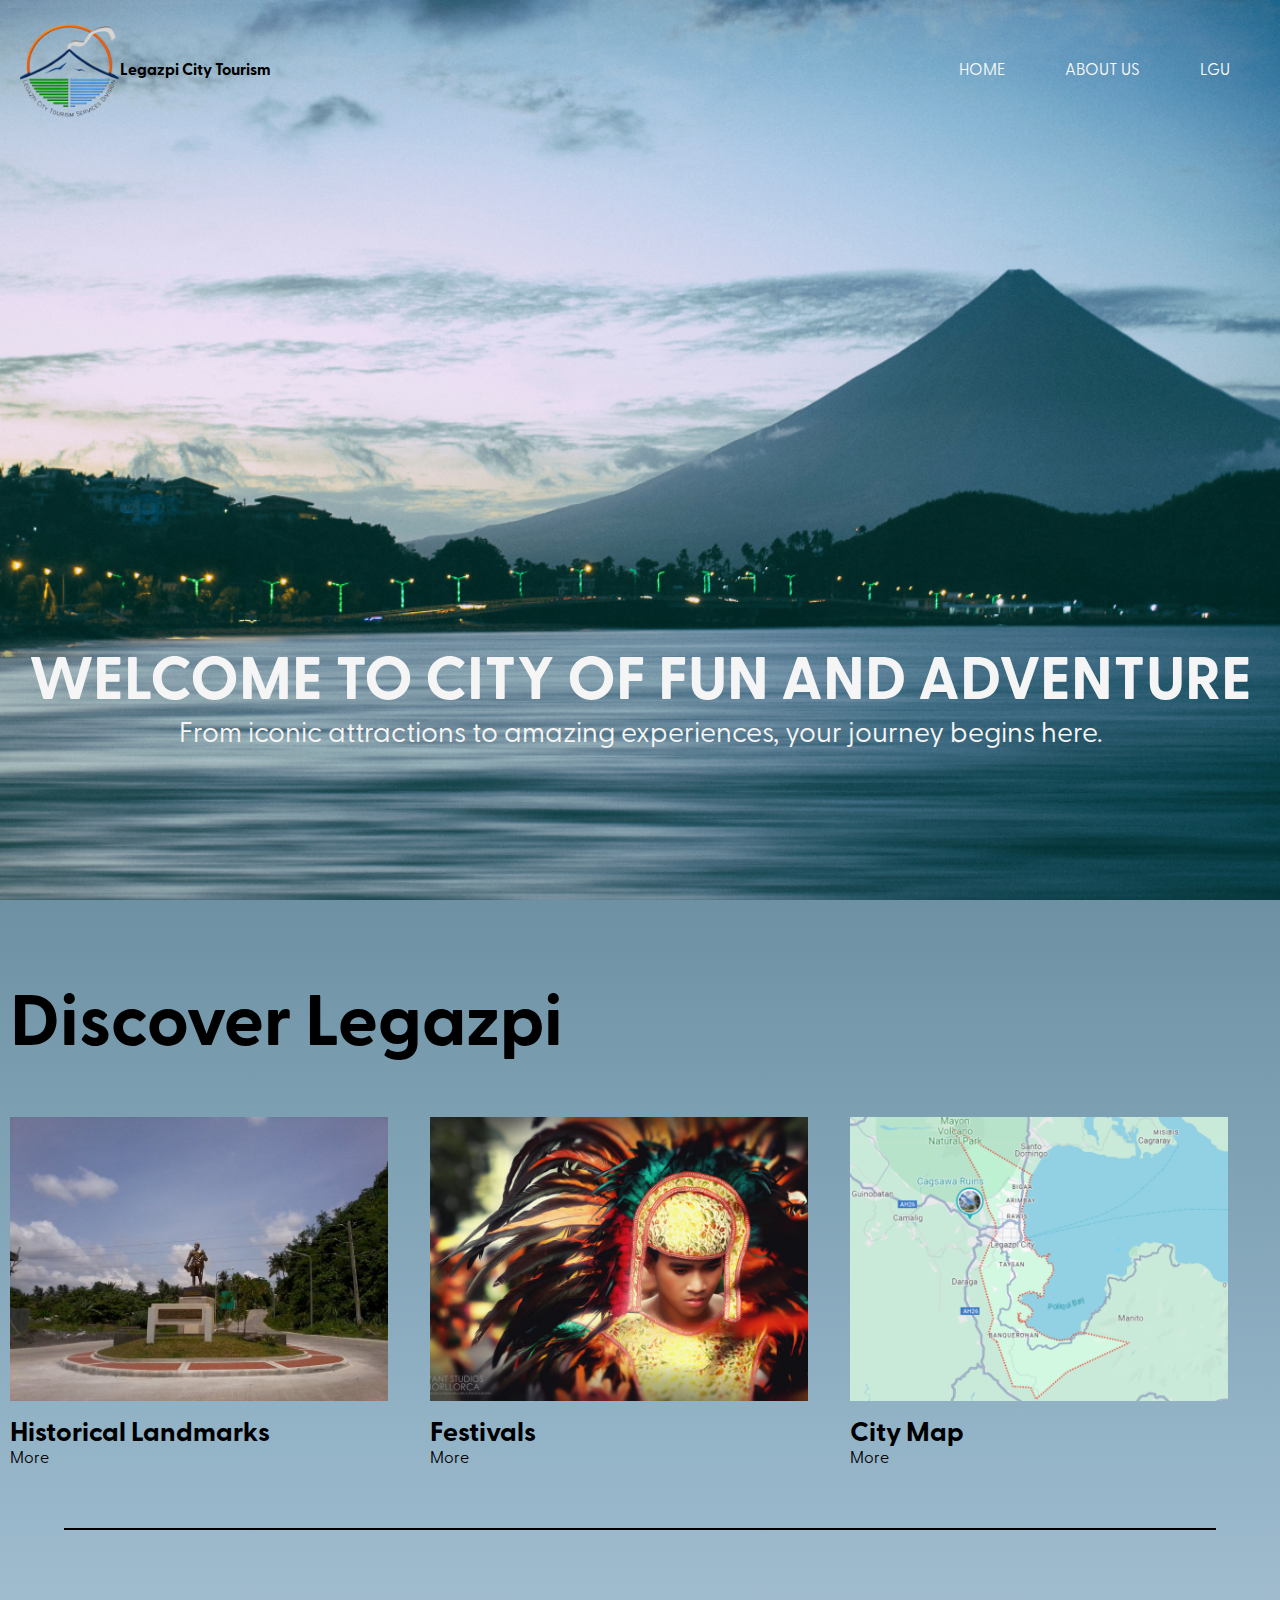
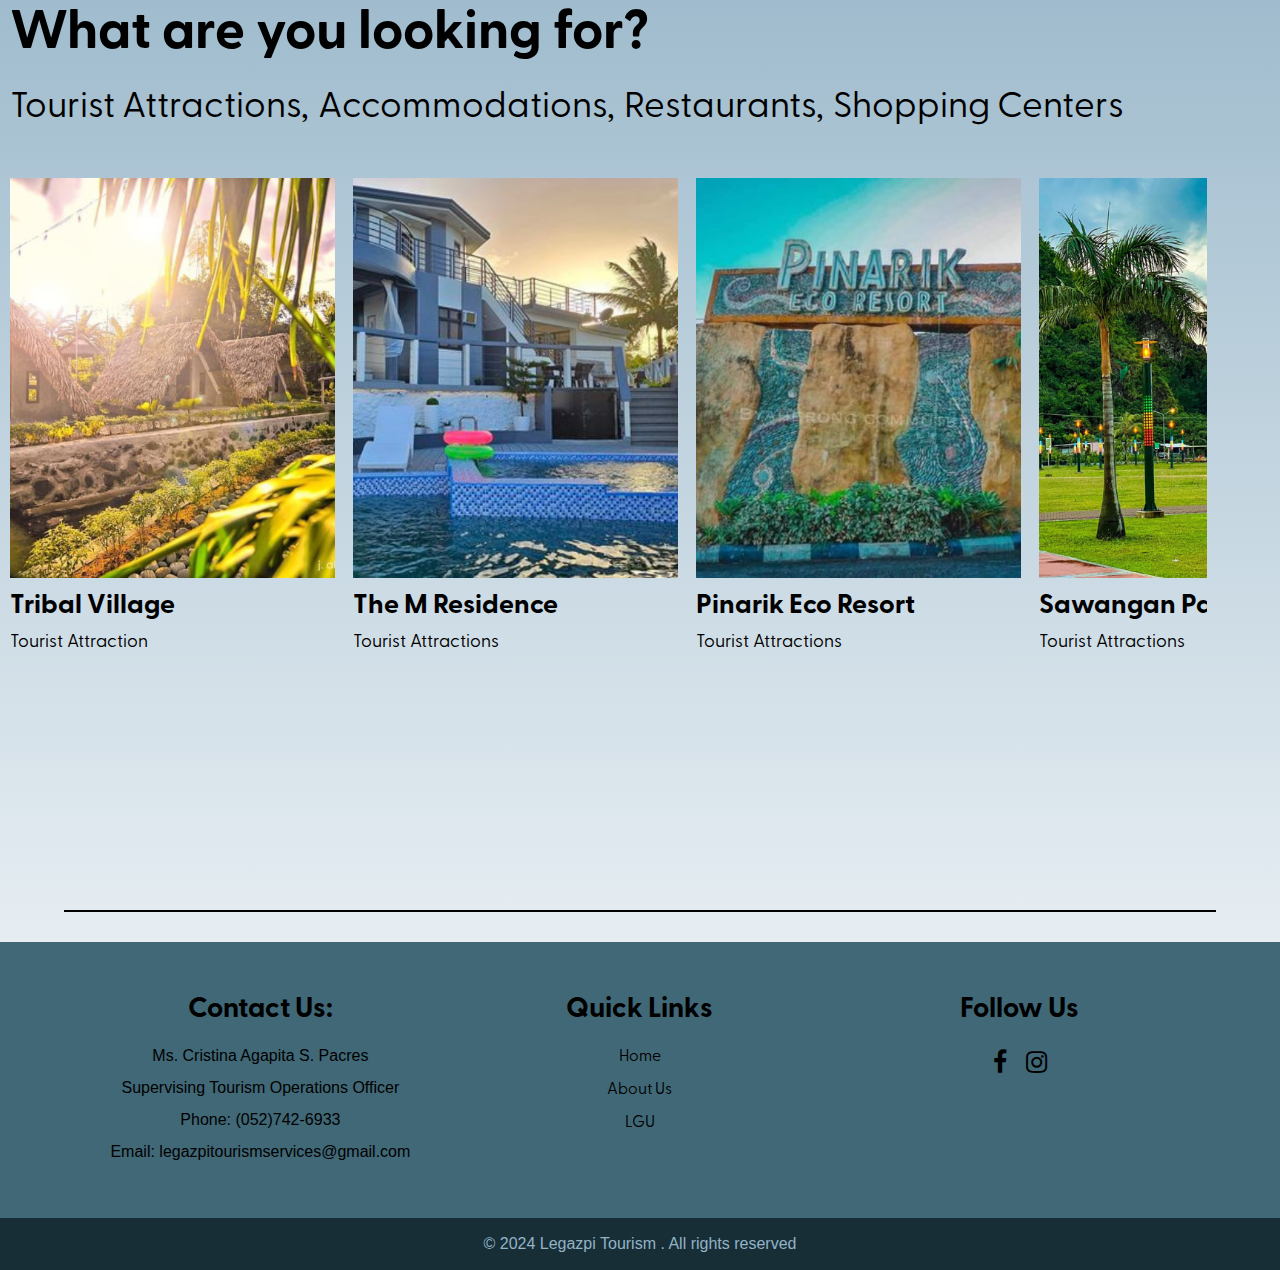
<file: index.html>
<!DOCTYPE html>
<html lang="en">
 <head>
  <title>Legazpi Tourism Project</title>
  <link rel="stylesheet" href="indexstyle.css">
  <meta charset="UTF-8">
  <meta http-equiv="X-UA-Compatible" content="IE=edge">
  <meta name="viewport" content="width=device-width, initial-scale=1.0">
  <link rel="icon" type="image/jpg" href="images/homepage/Legazpi_City_Tourism_Logo.png">
  <link rel="stylesheet" href="https://cdnjs.cloudflare.com/ajax/libs/font-awesome/4.7.0/css/font-awesome.min.css">
  
 </head>
 <body>
  
  <nav class="navbar">
   <p class="logo"><img src="images/homepage/Legazpi_City_Tourism_Logo.png" class="logopic">
   Legazpi City Tourism</p>
   <ul class="navbar-links">
    <li class="link"><a href="index.html" style=" color: #F8F9FA;">HOME</a></li>
    <li class="link"><a href="aboutUs.html" style=" color: #F8F9FA;">ABOUT US</a></li>
    <li class="link"><a href="persons.html" style=" color: #F8F9FA;">LGU</a></li>
   </ul>
   <img src="images/homepage/menu.png" alt="menu button" class="menu">
  </nav>

  <header>
   <div class="header-content">
    <h1>WELCOME TO CITY OF FUN AND ADVENTURE</h1>
    <span class="subtitle">From iconic attractions to amazing experiences, your journey begins here.</span>
   </div>
  </header>

  <section class="discover">
   <div class="title">
    <h1>Discover Legazpi</h1>
   </div>

   <div class="row">
    <div class="col">
      <a href="history.html" class="link">
     <img src="images/historical landmarks/miguel lopez de legazpi.jpg" alt="">
     <h4>Historical Landmarks</h4>
     <span class="lnked">More</span></a>
    </div>

    <div class="col">
      <a href="festivals.html" class="link">
     <img src="images/festivals/ibalong.png" alt="">
     <h4>Festivals</h4>
     <span class="lnked">More</span></a>
    </div>

    <div class="col">
      <a href="cityMap.html" class="link">
     <img src="images/Map/map.png" alt="">
     <h4>City Map</h4>
     <span class="lnked">More</span></a>
    </div>
   </div>
  </section>
  <div class="line"></div>

  <section class="look">
    <div class="lf">
      <h2>What are you looking for?</h2>
      <a href="#" onclick="showTourist(); event.preventDefault();">Tourist Attractions,</a>
      <a href="#" onclick="showAccomodations(); event.preventDefault();">Accommodations,</a>
      <a href="#" onclick="showRestaurants(); event.preventDefault();">Restaurants,</a>
      <a href="#" onclick="showShopping(); event.preventDefault();">Shopping Centers</a><br>
    </div>
    <div class="container">
      <div class="image-list image-list-tourist">
          <div class="image-part">
            <a href="touristAtt.html#tribal house">
              <img src="images/homepage/tourist spot/1.png" alt="">
              <h4>Tribal Village</h4>
            </a>
              <p>Tourist Attraction</p>
          </div>
          
          <div class="image-part">
            <a href="touristAtt.html#theMresidence">
            <img src="images/homepage/tourist spot/2.png" alt="">
            <h4>The M Residence</h4>
            </a>
            <p>Tourist Attractions</p>
          </div>
          <div class="image-part">
            <a href="touristAtt.html#pinarik">
            <img src="images/homepage/tourist spot/3.png" alt="">
            <h4>Pinarik Eco Resort</h4>
            </a>
            <p>Tourist Attractions</p>
          </div>
          <div class="image-part">
            <a href="touristAtt.html#sawangan">
            <img src="images/homepage/tourist spot/4.png" alt="">
            <h4>Sawangan Park</h4>
            </a>
            <p>Tourist Attractions</p>
          </div>
          <div class="image-part">
            <a href="touristAtt.html#blacklava">
            <img src="images/homepage/tourist spot/5.png" alt="">
            <h4>Mayon Black Lava</h4>
            </a>
            <p>Tourist Attractions</p>
          </div>
          <div class="image-part">
            <a href="touristAtt.html#mipajo">
            <img src="images/homepage/tourist spot/6.png" alt="">
            <h4>Mipajo</h4>
            </a>
            <p>Tourist Attractions</p>
          </div>
          <div class="image-part">
            <a href="touristAtt.html#lignon">
            <img src="images/homepage/tourist spot/7.png" alt="">
            <h4>Ligñon Hill</h4>
            </a>
            <p>Tourist Attractions</p>
          </div>
          <div class="image-part">
            <a href="touristAtt.html#kalayaan">
            <img src="images/homepage/tourist spot/8.png" alt="">
            <h4>Kalayaan Park</h4>
            </a>
            <p>Tourist Attractions</p>
          </div>
          <div class="image-part">
            <a href="touristAtt.html#nuestrasenora">
            <img src="images/homepage/tourist spot/9.png" alt="">
            <h4>Giant Statue of Nuestra
              </a> Señora de Salvacion</h4>
            <p>Tourist Attractions</p>
          </div>
          <div class="image-part">
            <a href="touristAtt.html#highlands">
            <img src="images/homepage/tourist spot/10.png" alt="">
            <h4>Highlands Park</h4>
            </a>
            <p>Tourist Attractions</p>
          </div>
      </div>

        <div class="image-list image-list-accomodations"   style="display: none">
          <div class="image-part">
            <a href="accomodations.html#oriental">
            <img src="images/homepage/accomodations/1.png" alt="">
            <h4>The Oriental Hotel</h4>
            </a>
            <p>Accommodations</p>
          </div>
          <div class="image-part">
            <a href="accomodations.html#proxy">
            <img src="images/homepage/accomodations/2.png" alt="">
            <h4>PROXY by The Oriental Albay HOTEL</h4>
            </a>
            <p>Accommodations</p>
          </div>
          <div class="image-part">
            <a href="accomodations.html#marison">
            <img src="images/homepage/accomodations/3.png" alt="">
            <h4>Marison Hotel</h4>
            </a>
            <p>Accommodations</p>
          </div>
          <div class="image-part">
            <a href="accomodations.html#lotusblu">
            <img src="images/homepage/accomodations/4.png" alt="">
            <h4>Lotus Blu Hotel</h4>
            </a>
            <p>Accommodations</p>
          </div>
          <div class="image-part">
            <a href="accomodations.html#venezia">
            <img src="images/homepage/accomodations/5.png" alt="">
            <h4>Hotel Venezia</h4>
            </a>
            <p>Accommodations</p>
          </div>
          <div class="image-part">
            <a href="accomodations.html#sentro">
            <img src="images/homepage/accomodations/6.png" alt="">
            <h4>Hotel Sentro</h4>
            </a>
            <p>Accommodations</p>
          </div>
          <div class="image-part">
            <a href="accomodations.html#emerald">
            <img src="images/homepage/accomodations/7.png" alt="">
            <h4>Emerald Boutique Hotel</h4>
            </a>
            <p>Accommodations</p>
          </div>
          <div class="image-part">
            <a href="accomodations.html#areca">
            <img src="images/homepage/accomodations/8.png" alt="">
            <h4>Hotel Areca</h4>
            </a>
            <p>Accommodations</p>
          </div>
          <div class="image-part">
            <a href="accomodations.html#casablanca">
            <img src="images/homepage/accomodations/9.png" alt="">
            <h4>Casablanca Suites</h4>
            </a>
            <p>Accommodations</p>
          </div>
          <div class="image-part">
            <a href="accomodations.html#casaroces">
            <img src="images/homepage/accomodations/10.png" alt="">
            <h4>Casa Roces</h4>
            </a>
            <p>Accommodations</p>
          </div>
        </div>

        <div class="image-list image-list-restaurants" style="display: none">
          <div class="image-part">
            <a href="restaurants.html#smalltalk">
            <img src="images/homepage/restaurants/1.png" alt="">
            <h4>Small Talk Cafe</h4>
            </a>
            <p>Restaurants</p>
            </div>
          <div class="image-part">
            <a href="restaurants.html#sibidsibid">
            <img src="images/homepage/restaurants/2.png" alt="">
            <h4>Sibid-Sibid Food Park</h4>
            </a>
            <p>Restaurants</p>
            </div>
          <div class="image-part">
            <a href="restaurants.html#pares">
            <img src="images/homepage/restaurants/3.png" alt="">
            <h4>Pares King</h4>
            </a>
            <p>Restaurants</p>
            </div>
          <div class="image-part">
            <a href="restaurants.html#fourseasons">
            <img src="images/homepage/restaurants/4.png" alt="">
            <h4>Four Seasons Restaurant</h4>
            </a>
            <p>Restaurants</p>
            </div>
          <div class="image-part">
            <a href="restaurants.html#cressnack">
            <img src="images/homepage/restaurants/5.png" alt="">
            <h4>Cres Snack Inn</h4>
            </a>
            <p>Restaurants</p>
            </div>
          <div class="image-part">
            <a href="restaurants.html#">
            <img src="images/homepage/restaurants/6.png" alt="">
            <h4>Boklan Food Center</h4>
            </a>
            <p>Restaurants</p>
            </div>
          <div class="image-part">
            <a href="restaurants.html#biggs">
            <img src="images/homepage/restaurants/7.png" alt="">
            <h4>Bigg's Diner</h4>
            </a>
            <p>Restaurants</p>
            </div>
          <div class="image-part">
            <a href="restaurants.html#colonial">
            <img src="images/homepage/restaurants/8.png" alt="">
            <h4>1st Colonial Grill</h4>
            </a>
            <p>Restaurants</p>
          </div>

        </div>
        <div class="image-list image-list-shopping" style="display: none">
          <div class="image-part">
            <a href="malls.html#yashano">
            <img src="images/homepage/malls/1.png" alt="">
            <h4>Yashano Mall</h4>
            </a>
            <p>Shopping</p>
          </div>
     
          <div class="image-part">
            <a href="malls.html#pacific">
            <img src="images/homepage/malls/2.png" alt="">
            <h4>Pacific Mall</h4>
            </a>
            <p>Shopping</p>
          </div>
     
          <div class="image-part">
            <a href="malls.html#sm">
            <img src="images/homepage/malls/3.png" alt="">
            <h4>SM Legazpi</h4>
            </a>
            <p>Shopping</p>
          </div>
     
          <div class="image-part">
            <a href="malls.html#ayala">
            <img src="images/homepage/malls/4.png" alt="">
            <h4>Ayala Malls</h4>
            </a>
            <p>Shopping</p>
          </div>
     
          <div class="image-part">
            <a href="malls.html#lcc">
            <img src="images/homepage/malls/5.png" alt="">
            <h4>LCC Mall</h4>
            </a>
            <p>Shopping</p>
          </div>
     
          </div>
    </div>
  </section>

  <div class="line"></div>

  <footer>

    <div class="footer-container">
        <div class="footer-content">
            <h3 class="footerh3">Contact Us:</h3>
            <p>Ms. Cristina Agapita S. Pacres</p>
            <p>Supervising Tourism Operations Officer</p>
            <p>Phone: <a href="tel:(052)742-6933" style="font-family: Arial, Helvetica, sans-serif;">(052)742-6933</a> </p>
            <p>Email: <a href="mailto:legazpitourismservices@gmail.com" style="font-family: Arial, Helvetica, sans-serif;">legazpitourismservices@gmail.com</a></p>

        </div>

        <div class="footer-content">
            <h3 class="footerh3">Quick Links</h3>
            <ul class="list">
                <li><a href="index.html">Home</a></li>
                <li><a href="aboutUs.html">About Us</a></li>
                <li><a href="persons.html">LGU</a></li>
                
            </ul>
            <ul>
              
            </ul>
        </div>

        <div class="footer-content">
          <h3 class="footerh3">Follow Us</h3>
          <ul class="social-icons">
            <li style="margin-right:15px;"><a href="#"><i class="fa fa-facebook"></i></a></li>
            <li><a href="#"><i class="fa fa-instagram"></i></a></li>
          </ul>
        </div>

    </div>
    <div class="bottom-bar">
      <p style="font-family: Arial, Helvetica, sans-serif;">&copy; 2024 Legazpi Tourism . All rights reserved</p>
    </div>

</footer>

  <script>
   const menuBtn = document.querySelector('.menu')
   const navlinks = document.querySelector('.navbar-links');
   menuBtn.addEventListener('click',()=>{
    navlinks.classList.toggle('mobile-menu');
   })

  function showTourist(){
    document.querySelectorAll('.image-list-tourist').forEach(function(element) {
        element.style.display = "grid";
    });
    document.querySelectorAll('.image-list-accomodations, .image-list-restaurants, .image-list-shopping').forEach(function(element) {
        element.style.display = "none";
    });
  }
  function showAccomodations(){
    document.querySelectorAll('.image-list-accomodations').forEach(function(element) {
        element.style.display = "grid";
    });
    document.querySelectorAll('.image-list-tourist, .image-list-restaurants, .image-list-shopping').forEach(function(element) {
        element.style.display = "none";
    });
  }
  function showRestaurants(){
    document.querySelectorAll('.image-list-restaurants').forEach(function(element) {
        element.style.display = "grid";
    });
    document.querySelectorAll('.image-list-accomodations, .image-list-tourist, .image-list-shopping').forEach(function(element) {
        element.style.display = "none";
    });
  }
  function showShopping(){
    document.querySelectorAll('.image-list-shopping').forEach(function(element) {
        element.style.display = "grid";
    });
    document.querySelectorAll('.image-list-accomodations, .image-list-restaurants, .image-list-tourist').forEach(function(element) {
        element.style.display = "none";
    });
  }

  document.addEventListener('DOMContentLoaded', () => {
  const imageLists = document.querySelectorAll('.image-list');
  
  imageLists.forEach(imageList => {
    let isDown = false;
    let startX;
    let scrollLeft;
    let isDragging = false;

    imageList.addEventListener('mousedown', (e) => {
      isDown = true;
      imageList.classList.add('active');
      startX = e.pageX - imageList.offsetLeft;
      scrollLeft = imageList.scrollLeft;
      isDragging = false;
    });

    imageList.addEventListener('mouseleave', () => {
      isDown = false;
      imageList.classList.remove('active');
    });

    imageList.addEventListener('mouseup', () => {
      isDown = false;
      imageList.classList.remove('active');
    });

    imageList.addEventListener('mousemove', (e) => {
      if (!isDown) return;
      e.preventDefault();
      const x = e.pageX - imageList.offsetLeft;
      const walk = (x - startX) * 1;
      imageList.scrollLeft = scrollLeft - walk;
      isDragging = true;
    });

    imageList.querySelectorAll('a').forEach(anchor => {
      anchor.addEventListener('click', (e) => {
        if (isDragging) {
          e.preventDefault();
          e.stopImmediatePropagation();
        }
      });

      anchor.addEventListener('mousedown', () => {
        isDragging = false;
      });

      anchor.addEventListener('mouseup', () => {
        if (isDragging) {
          e.preventDefault();
          e.stopImmediatePropagation();
        }
        isDragging = false;
      });
    });
  });
});
  </script>

 </body>
</html>

<!--This webpage is for academic purposes only.-->
<!--auth.dm-->
</file>
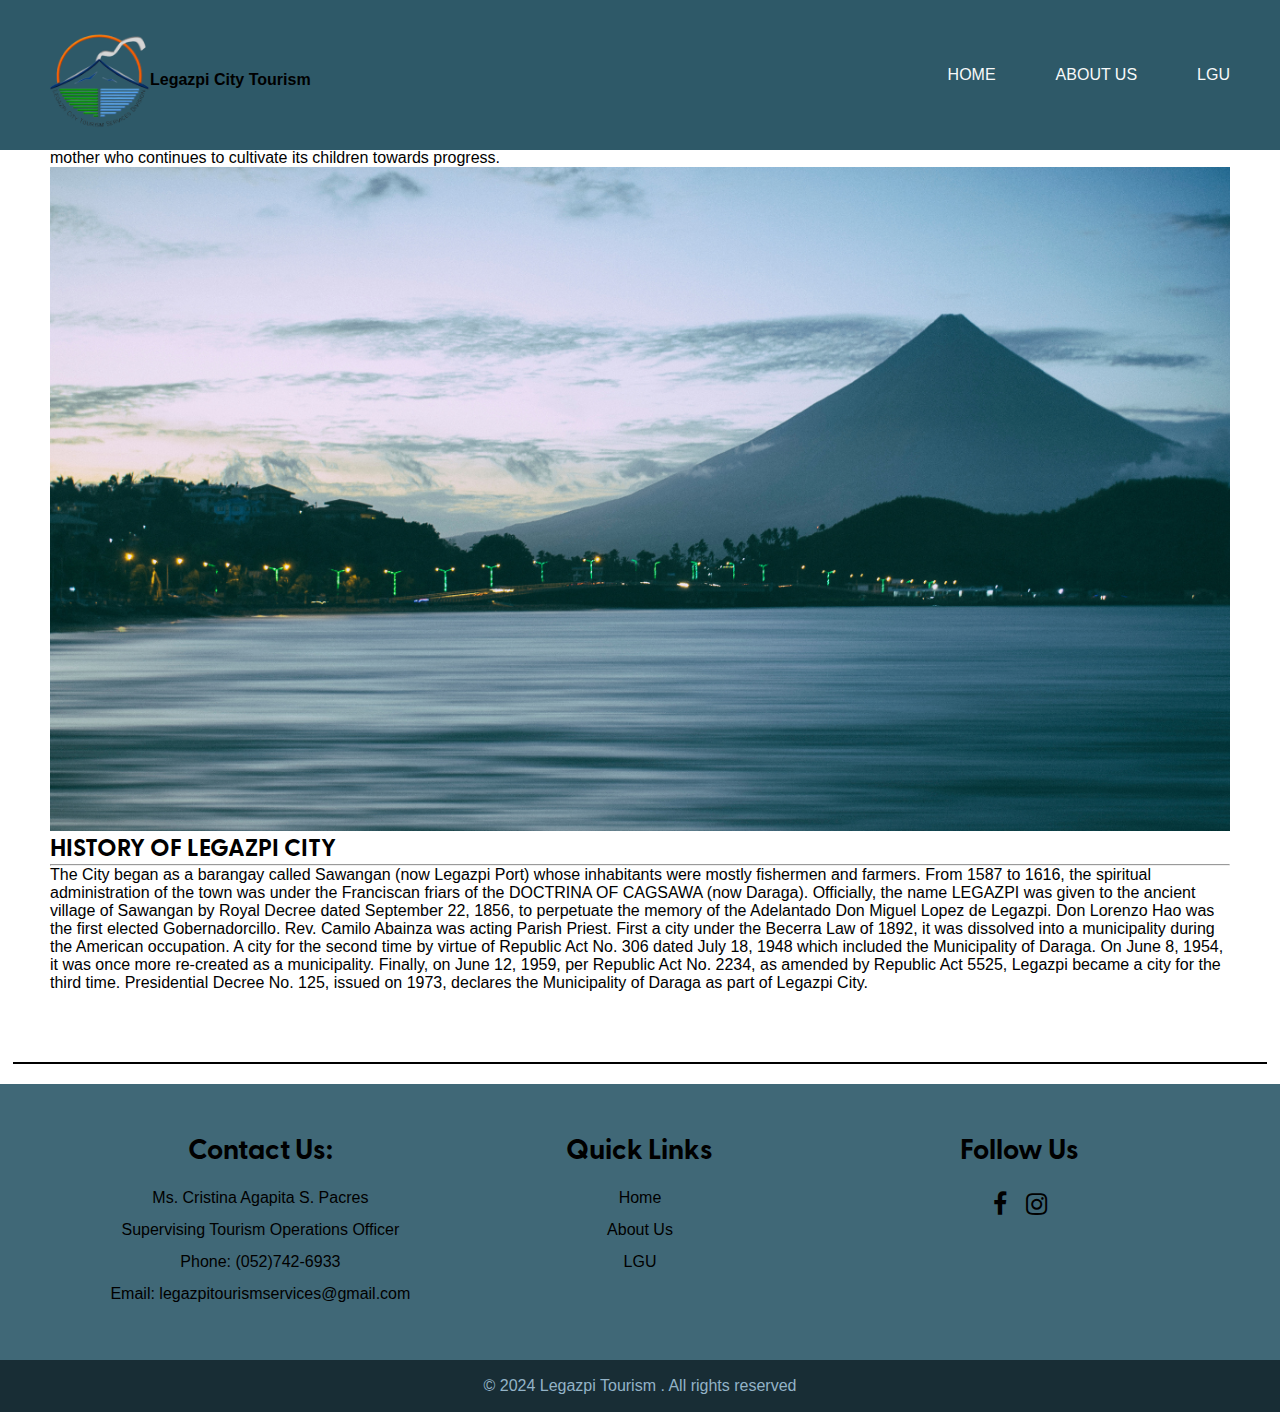
<file: aboutUs.html>
<!DOCTYPE html>
<html lang="eng">
  <head>
    <title>Legazpi Tourism Project/AboutUs</title>
    <link rel="stylesheet" href="subpages.css">
    <meta charset="UTF-8">
    <meta http-equiv="X-UA-Compatible" content="IE=edge">
    <meta name="viewport" content="width=device-width, initial-scale=1.0">
    <link rel="icon" type="image/jpg" href="images/homepage/Legazpi_City_Tourism_Logo.png">
    <link rel="stylesheet" href="https://cdnjs.cloudflare.com/ajax/libs/font-awesome/4.7.0/css/font-awesome.min.css">

  <link href="https://cdn.jsdelivr.net/npm/bootstrap@5.3.2/dist/css/bootstrap.min.css" 
    rel="stylesheet" integrity="sha384-T3c6CoIi6uLrA9TneNEoa7RxnatzjcDSCmG1MXxSR1GAsXEV/Dwwykc2MPK8M2HN" 
      crossorigin="anonymous">
  <link rel="stylesheet" href="https://cdn.jsdelivr.net/npm/bootstrap-icons@1.3.0/font/bootstrap-icons.css">
  </head>
  <body>

    <nav class="navbar">
      <p class="logo"><img src="images/homepage/Legazpi_City_Tourism_Logo.png" class="logopic">
      Legazpi City Tourism</p>
      <ul class="navbar-links">
       <li class="link"><a href="index.html" style=" color: #F8F9FA;">HOME</a></li>
       <li class="link"><a href="aboutUs.html" style=" color: #F8F9FA;">ABOUT US</a></li>
       <li class="link"><a href="persons.html" style=" color: #F8F9FA;">LGU</a></li>
      </ul>
      <img src="images/homepage/menu.png" alt="menu button" class="menu">
     </nav>
     <div class="line"></div>
     
     <section id="learn" class="p-">
      <div class="container">
        <div class="heading">
          <h1>About Us</h1>
          
          <p>Renowned worldwide, the City of Legazpi embraces the transition from once a humble city to the ever-developing largest city in Bicol Region. It is an embodiment of a mother who continues to cultivate its children towards progress.</p>
        </div>
        <div class="row align-items-center justify-content-between">
          <div class="col-md">
            <img src="images/homepage/Homepage_bg2.png" alt="">
          </div>
          <div class="col-md p-5">
            <h2>HISTORY OF LEGAZPI CITY</h2>
            <hr>
            <p style="font-family: Arial, Helvetica, sans-serif;">The City began as a barangay called Sawangan (now Legazpi Port) whose inhabitants were mostly fishermen and farmers. From 1587 to 1616, the spiritual administration of the town was under the Franciscan friars of the DOCTRINA OF CAGSAWA (now Daraga). Officially, the name LEGAZPI was given to the ancient village of Sawangan by Royal Decree dated September 22, 1856, to perpetuate the memory of the Adelantado Don Miguel Lopez de Legazpi. Don Lorenzo Hao was the first elected Gobernadorcillo. Rev. Camilo Abainza was acting Parish Priest. First a city under the Becerra Law of 1892, it was dissolved into a municipality during the American occupation. A city for the second time by virtue of Republic Act No. 306 dated July 18, 1948 which included the Municipality of Daraga. On June 8, 1954, it was once more re-created as a municipality. Finally, on June 12, 1959, per Republic Act No. 2234, as amended by Republic Act 5525, Legazpi became a city for the third time. Presidential Decree No. 125, issued on 1973, declares the Municipality of Daraga as part of Legazpi City.</p>
          </div>
        </div>
      </div>
    </section>

    
    <div class="line"></div>


    <footer>

      <div class="footer-container">
          <div class="footer-content">
              <h3 class="footerh3">Contact Us:</h3>
              <p>Ms. Cristina Agapita S. Pacres</p>
              <p>Supervising Tourism Operations Officer</p>
              <p>Phone: <a href="tel:(052)742-6933" style="font-family: Arial, Helvetica, sans-serif;">(052)742-6933</a> </p>
              <p>Email: <a href="mailto:legazpitourismservices@gmail.com" style="font-family: Arial, Helvetica, sans-serif;">legazpitourismservices@gmail.com</a></p>
  
          </div>
  
          <div class="footer-content">
              <h3 class="footerh3">Quick Links</h3>
              <ul class="list">
                  <li><a href="index.html">Home</a></li>
                  <li><a href="aboutUs.html">About Us</a></li>
                  <li><a href="persons.html">LGU</a></li>
              </ul>
              <ul>
                
              </ul>
          </div>
  
          <div class="footer-content">
            <h3 class="footerh3">Follow Us</h3>
            <ul class="social-icons">
              <li style="margin-right:15px;"><a href="#"><i class="fa fa-facebook"></i></a></li>
              <li><a href="#"><i class="fa fa-instagram"></i></a></li>
            </ul>
          </div>
  
      </div>
      <div class="bottom-bar">
        <p style="font-family: Arial, Helvetica, sans-serif;">&copy; 2024 Legazpi Tourism . All rights reserved</p>
      </div>
  
  </footer>

    <script>
      const menuBtn = document.querySelector('.menu')
      const navlinks = document.querySelector('.navbar-links');
      menuBtn.addEventListener('click',()=>{
       navlinks.classList.toggle('mobile-menu');
      })
      </script>

    </footer>
  </body>
</html>

<!--This webpage is for academic purposes only.-->
<!--auth.dm-->
</file>
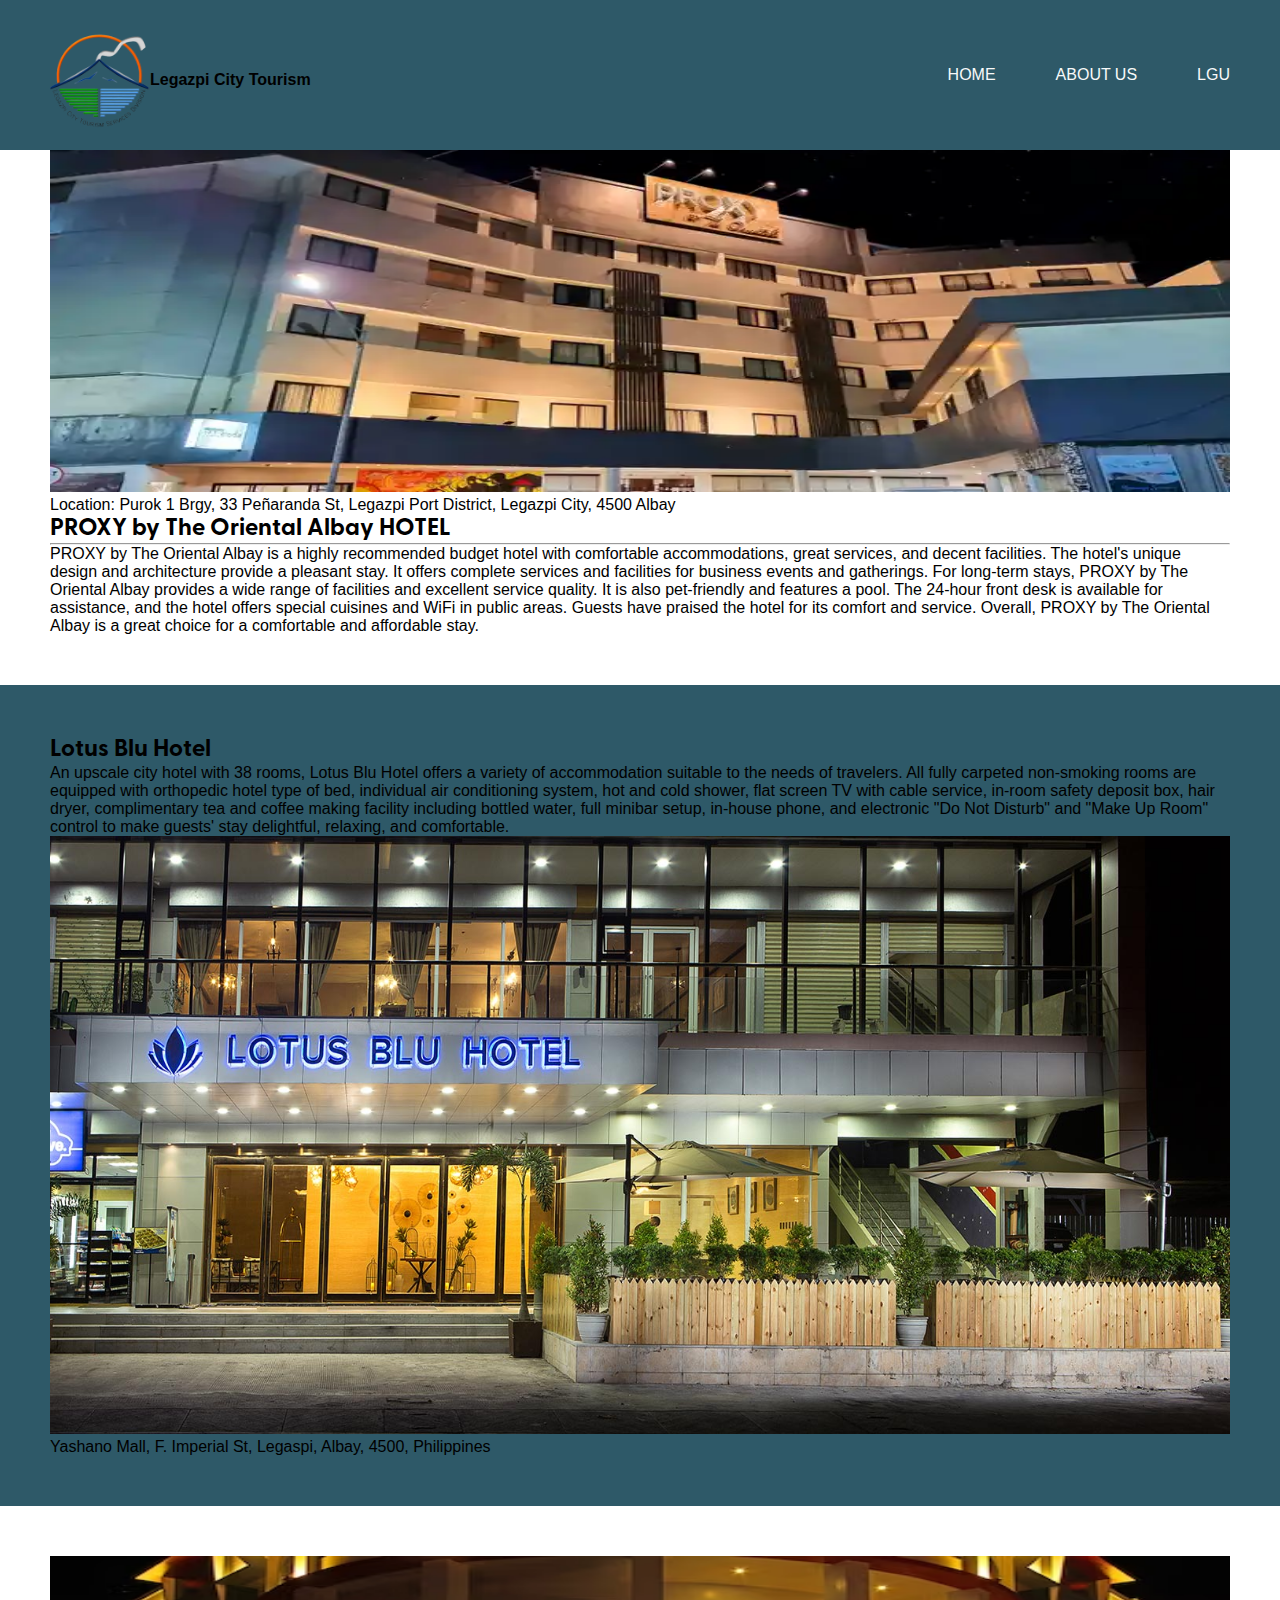
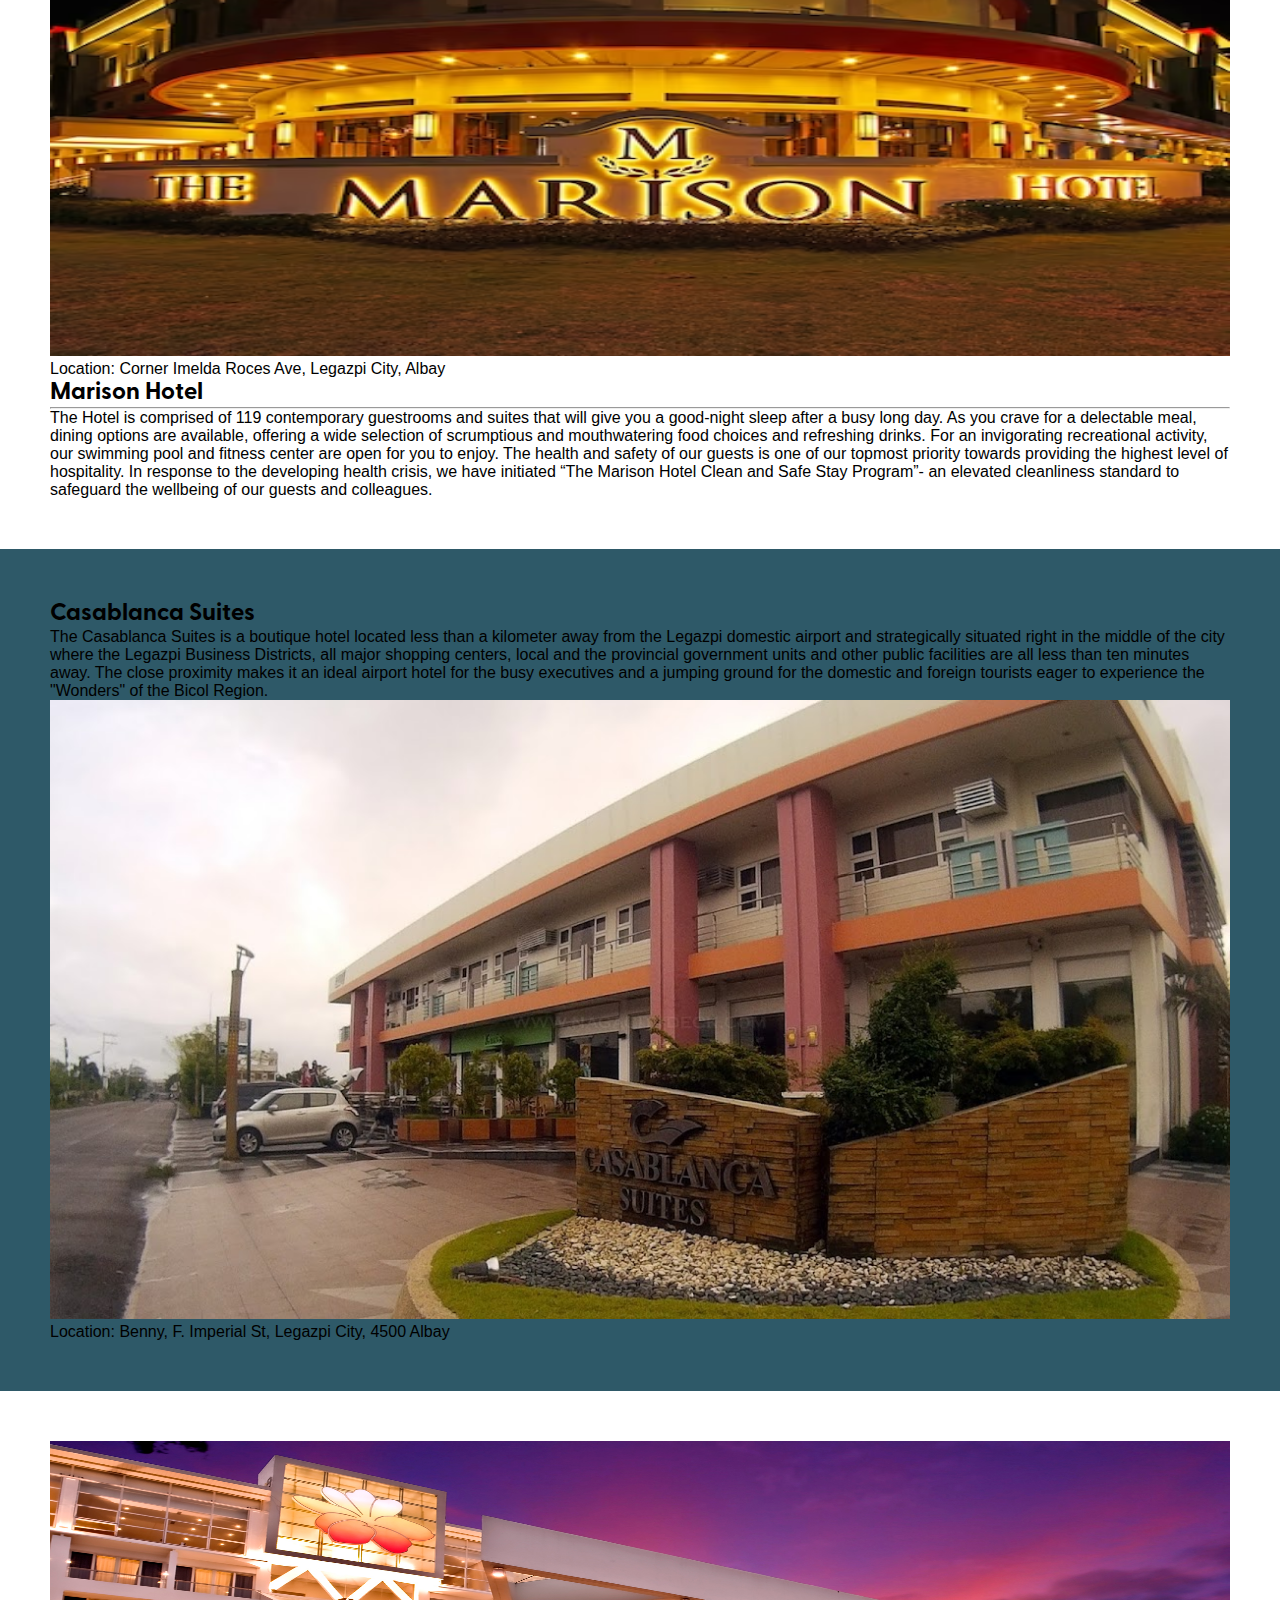
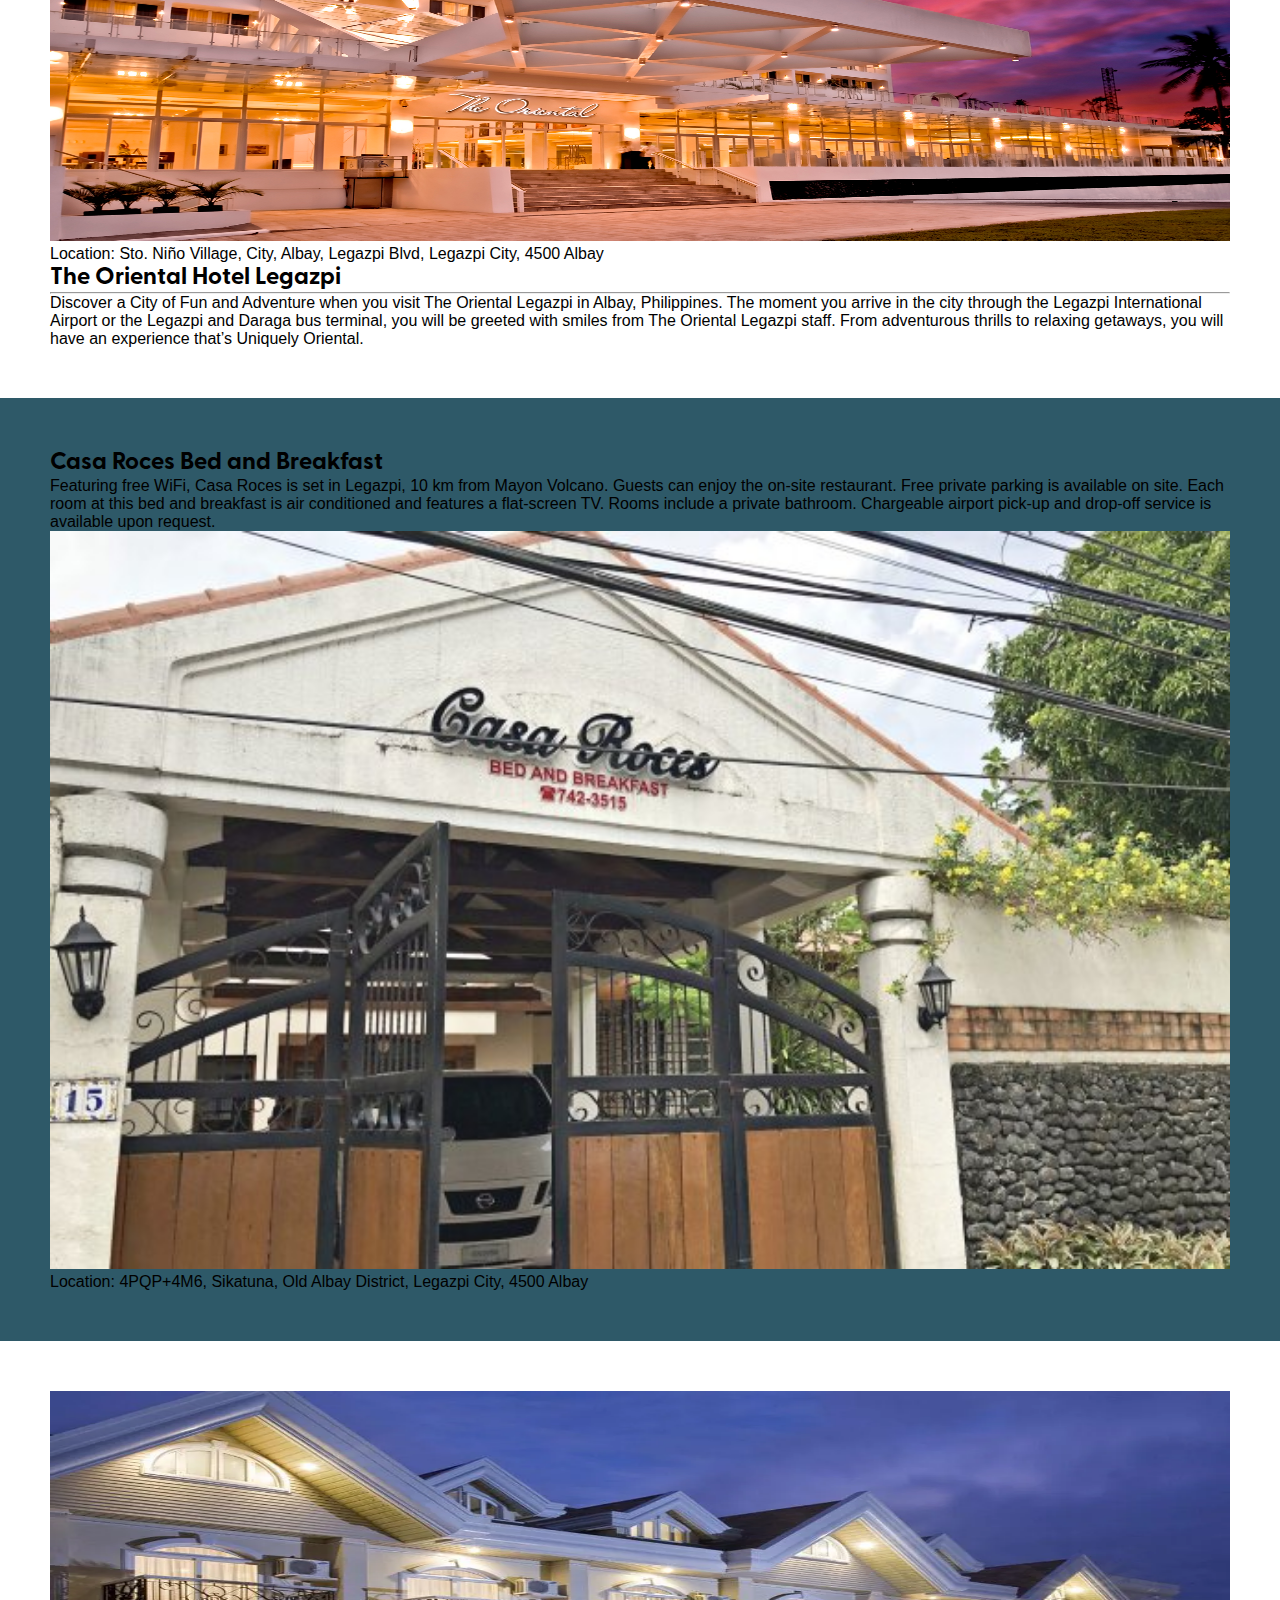
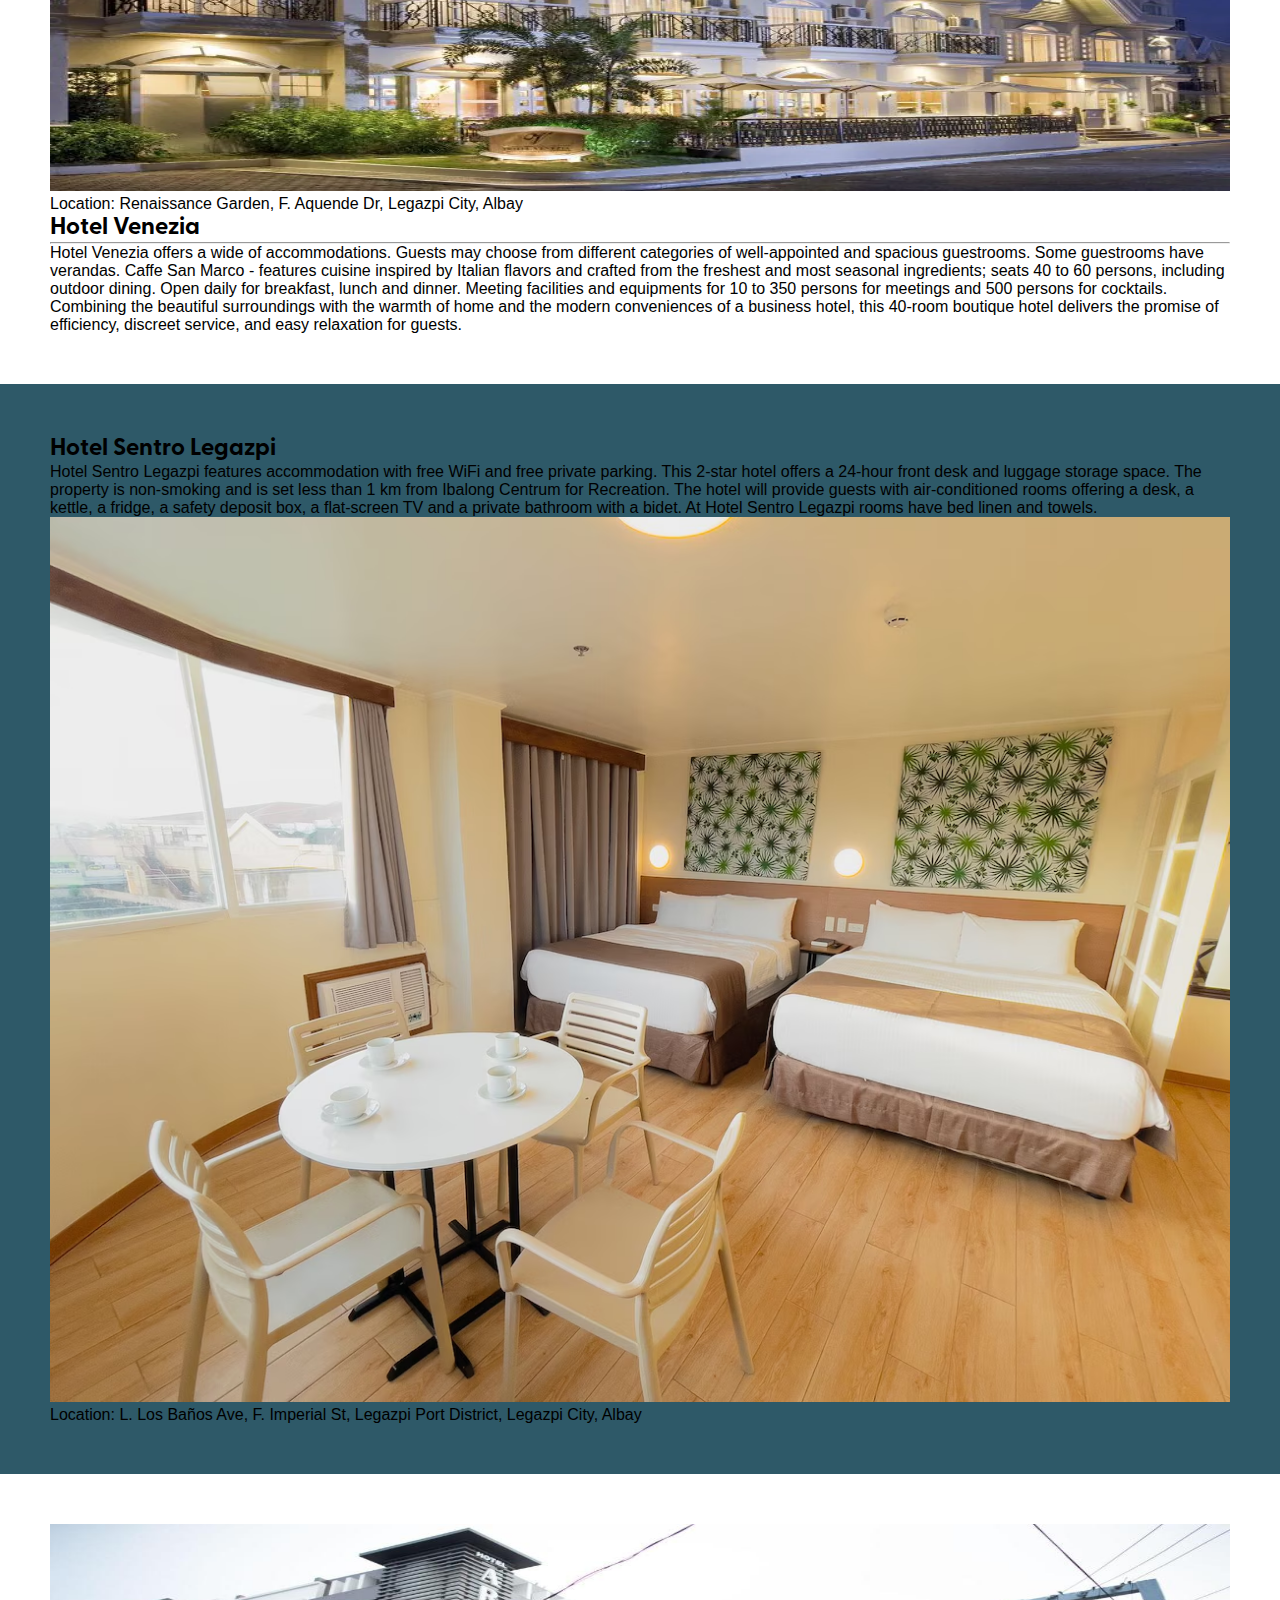
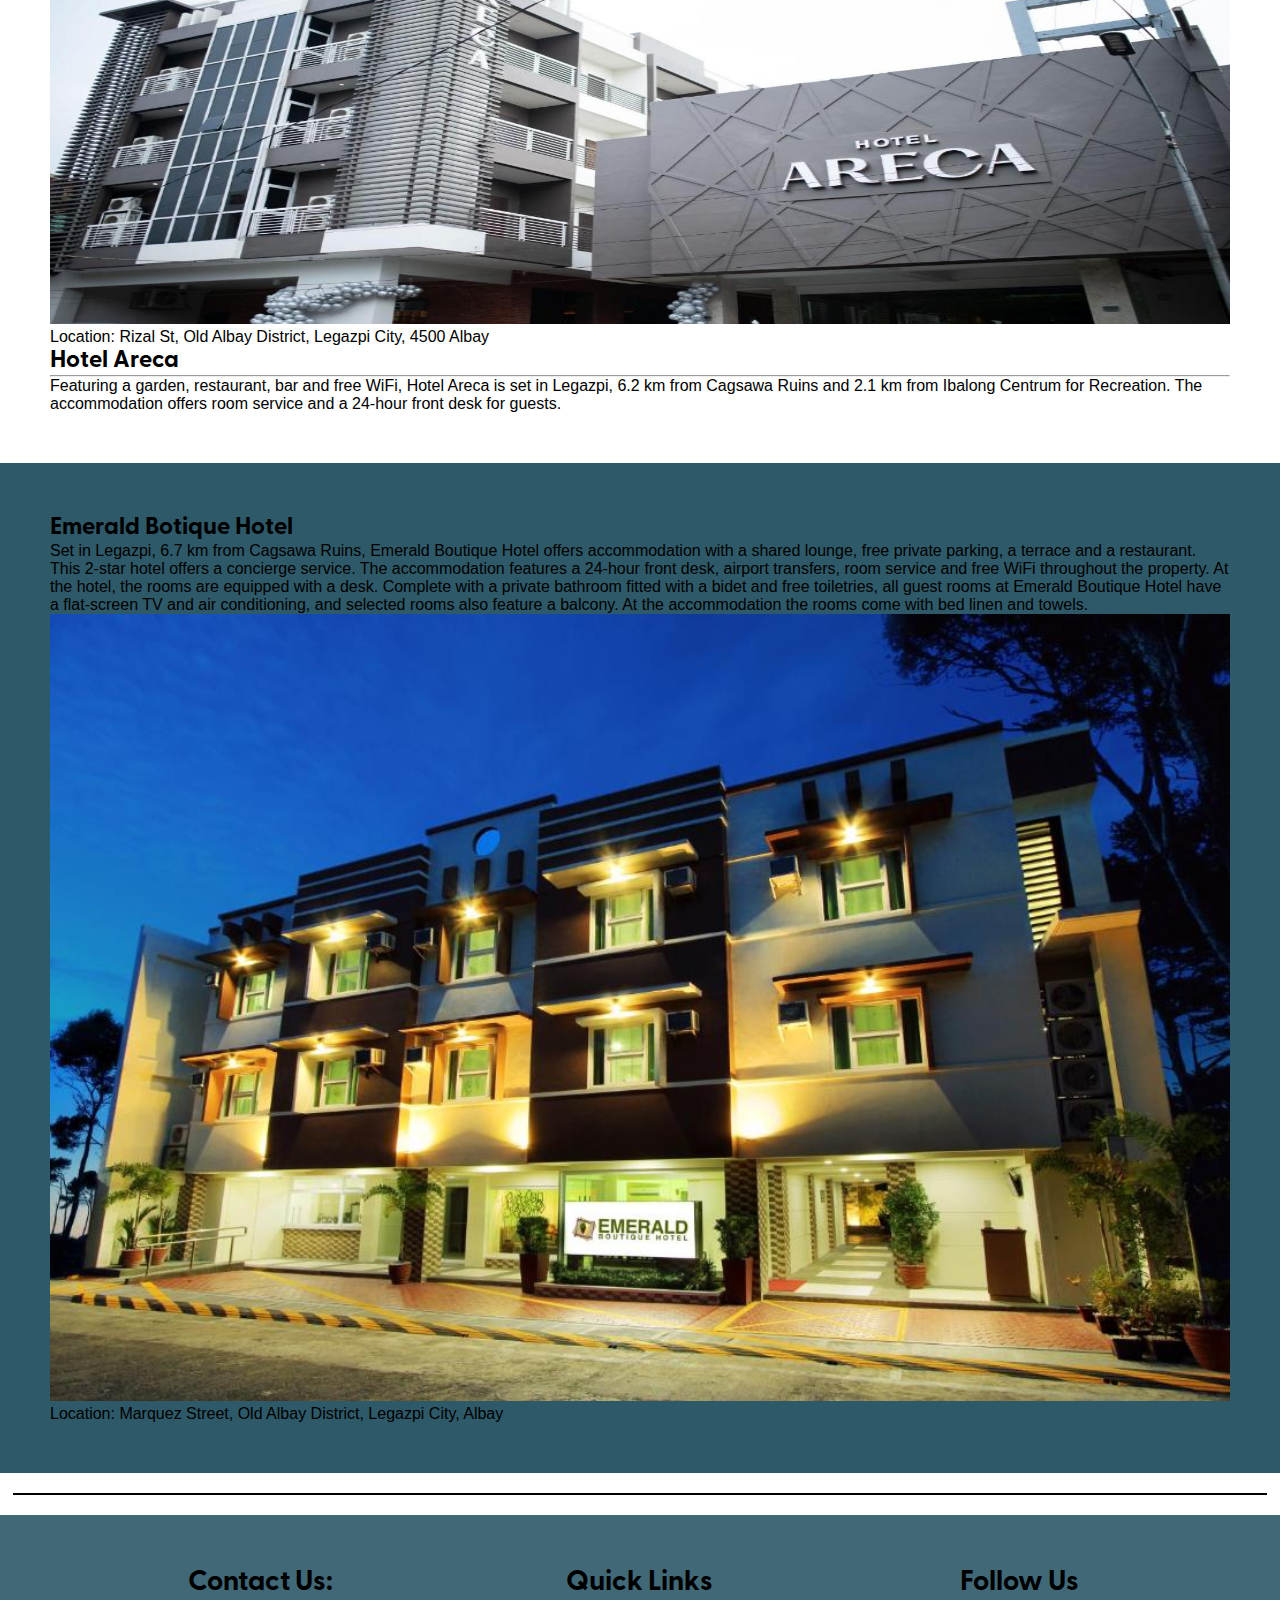
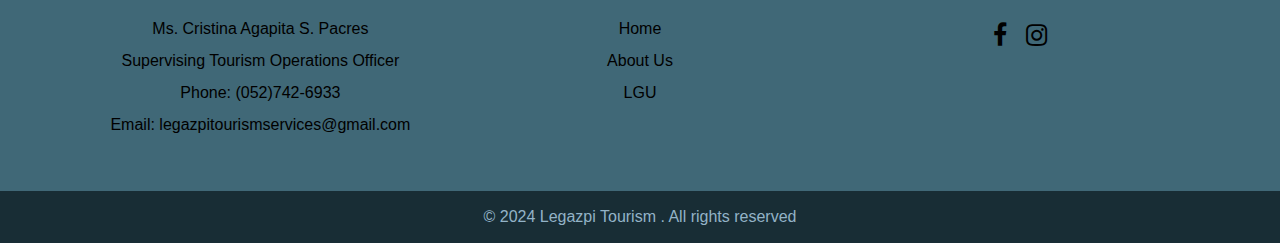
<file: accomodations.html>
<!DOCTYPE html>
<html lang="en">
  <head>
    <title>Legazpi Tourism Project</title>
    <link rel="stylesheet" href="subpages.css">
    <meta charset="UTF-8">
    <meta http-equiv="X-UA-Compatible" content="IE=edge">
    <meta name="viewport" content="width=device-width, initial-scale=1.0">
    <link rel="icon" type="image/jpg" href="images/homepage/Legazpi_City_Tourism_Logo.png">
    <link rel="stylesheet" href="https://cdnjs.cloudflare.com/ajax/libs/font-awesome/4.7.0/css/font-awesome.min.css">

  <link href="https://cdn.jsdelivr.net/npm/bootstrap@5.3.2/dist/css/bootstrap.min.css" 
    rel="stylesheet" integrity="sha384-T3c6CoIi6uLrA9TneNEoa7RxnatzjcDSCmG1MXxSR1GAsXEV/Dwwykc2MPK8M2HN" 
      crossorigin="anonymous">
  <link rel="stylesheet" href="https://cdn.jsdelivr.net/npm/bootstrap-icons@1.3.0/font/bootstrap-icons.css">
  </head>
  <body>

    <nav class="navbar">
      <p class="logo"><img src="images/homepage/Legazpi_City_Tourism_Logo.png" class="logopic">
        Legazpi City Tourism</p>
        <ul class="navbar-links">
         <li class="link"><a href="index.html" style=" color: #F8F9FA;">HOME</a></li>
         <li class="link"><a href="aboutUs.html" style=" color: #F8F9FA;">ABOUT US</a></li>
         <li class="link"><a href="persons.html" style=" color: #F8F9FA;">LGU</a></li>
        </ul>
        <img src="images/homepage/menu.png" alt="menu button" class="menu">
     </nav>
     <div class="line"></div>

    <section id="learn" class="p-">
      <div class="container" id="proxy">
        <div class="row align-items-center justify-content-between">
          <div class="col-md">
            <img src="images/hotels/proxy.webp" class="img-fluid " alt="" style="height: 400px; width: 100%;">
            <a href="https://maps.app.goo.gl/D5SrPx6CpfpBrY5b7?g_st=i" class="maps" style="font-family: Arial, Helvetica, sans-serif;">Location: Purok 1 Brgy, 33 Peñaranda St, Legazpi Port District, Legazpi City, 4500 Albay</a>
          </div>
          <div class="col-md p-5">
            <h2>PROXY by The Oriental Albay HOTEL</h2>
            <hr>
            <p class="lead" style="font-family: Arial, Helvetica, sans-serif;">
              PROXY by The Oriental Albay is a highly recommended budget hotel with comfortable
          accommodations, great services, and decent facilities. The hotel's unique design and
          architecture provide a pleasant stay. It offers complete services and facilities for
          business events and gatherings. For long-term stays, PROXY by The Oriental Albay
          provides a wide range of facilities and excellent service quality. It is also pet-friendly
          and features a pool. The 24-hour front desk is available for assistance, and the hotel
          offers special cuisines and WiFi in public areas. Guests have praised the hotel for its
          comfort and service. Overall, PROXY by The Oriental Albay is a great choice for a
          comfortable and affordable stay.</p>
          </div>
        </div>
      </div>
    </section>

    <section id="learn1" class="p-5 text-light">
      <div class="container" id="lotusblu">
        <div class="row align-items-center justify-content-between">
          
          <div class="col-md p-5">
            <h2>Lotus Blu Hotel</h2>
            
            <p class="lead" style="font-family: Arial, Helvetica, sans-serif;">
              An upscale city hotel with 38 rooms, Lotus Blu Hotel offers a variety of
          accommodation suitable to the needs of travelers. All fully carpeted non-smoking rooms
          are equipped with orthopedic hotel type of bed, individual air conditioning system, hot
          and cold shower, flat screen TV with cable service, in-room safety deposit box, hair
          dryer, complimentary tea and coffee making facility including bottled water, full minibar
          setup, in-house phone, and electronic "Do Not Disturb" and "Make Up Room" control to
          make guests' stay delightful, relaxing, and comfortable.
            </p>
          </div>
          <div class="col-md">
            <img src="images/hotels/lotus.jpg" class="img-fluid " alt="">
            <a href="https://maps.app.goo.gl/uvEG3uEHHibqkQvJ8?g_st=ic" class="maps" style="font-family: Arial, Helvetica, sans-serif;">Yashano Mall, F. Imperial St, Legaspi, Albay, 4500, Philippines</a>
          </div>
        </div>
      </div>
    </section>

    <section id="learn" class="p-">
      <div class="container" id="marison">
        <div class="row align-items-center justify-content-between">
          <div class="col-md">
            <img src="images/hotels/marison hotel.avif" class="img-fluid " alt="" style="height: 400px; width: 100%;">
            <a href="https://maps.app.goo.gl/Ay1tu88hJpjqFRP89?g_st=ic" class="maps">Location: Corner Imelda Roces Ave, Legazpi City, Albay</a>
          </div>
          <div class="col-md p-5">
            <h2>Marison Hotel</h2>
            <hr>
            <p class="lead" style="font-family: Arial, Helvetica, sans-serif;">
              The Hotel is comprised of 119 contemporary guestrooms and suites that will give you
              a good-night sleep after a busy long day. As you crave for a delectable meal, dining
              options are available, offering a wide selection of scrumptious and mouthwatering food
              choices and refreshing drinks. For an invigorating recreational activity, our swimming
              pool and fitness center are open for you to enjoy.
              The health and safety of our guests is one of our topmost priority towards providing the
              highest level of hospitality. In response to the developing health crisis, we have initiated
              “The Marison Hotel Clean and Safe Stay Program”- an elevated cleanliness standard to
              safeguard the wellbeing of our guests and colleagues.</p>
          </div>
        </div>
      </div>
    </section>

    <section id="learn1" class="p-5 text-light">
      <div class="container" id="casablanca">
        <div class="row align-items-center justify-content-between">
          
          <div class="col-md p-5">
            <h2>Casablanca Suites</h2>
            
            <p class="lead">
              The Casablanca Suites is a boutique hotel located less than a kilometer away from
          the Legazpi domestic airport and strategically situated right in the middle of the city
          where the Legazpi Business Districts, all major shopping centers, local and the
          provincial government units and other public facilities are all less than ten minutes away.
          The close proximity makes it an ideal airport hotel for the busy executives and a
          jumping ground for the domestic and foreign tourists eager to experience the "Wonders"
          of the Bicol Region.
            </p>
          </div>
          <div class="col-md">
            <img src="images/hotels/casablanca suites.jpg" class="img-fluid " alt="">
            <a href="https://maps.app.goo.gl/5gVXDqKT9AEKh2Hp6?g_st=ic" class="maps" style="font-family: Arial, Helvetica, sans-serif;">Location: Benny, F. Imperial St, Legazpi City, 4500 Albay</a>
          </div>
        </div>
      </div>
    </section>

    <section id="learn" class="p-">
      <div class="container" id="oriental">
        <div class="row align-items-center justify-content-between">
          <div class="col-md">
            <img src="images/hotels/oriental hotel.jpg" class="img-fluid " alt="" style="height: 400px; width: 100%;">
            <a href="https://maps.app.goo.gl/9S4NZ3Q8neDGjDDb8?g_st=ic" class="maps" style="font-family: Arial, Helvetica, sans-serif;">Location: Sto. Niño Village, City, Albay, Legazpi Blvd, Legazpi City, 4500 Albay</a>
          </div>
          <div class="col-md p-5">
            <h2>The Oriental Hotel Legazpi</h2>
            <hr>
            <p class="lead">
              Discover a City of Fun and Adventure when you visit The Oriental Legazpi in Albay,
          Philippines. The moment you arrive in the city through the Legazpi International Airport
          or the Legazpi and Daraga bus terminal, you will be greeted with smiles from The
          Oriental Legazpi staff. From adventurous thrills to relaxing getaways, you will have an
          experience that’s Uniquely Oriental.</p>
          </div>
        </div>
      </div>
    </section>

    <section id="learn1" class="p-5 text-light">
      <div class="container" id="casaroces">
        <div class="row align-items-center justify-content-between">
          
          <div class="col-md p-5">
            <h2>Casa Roces Bed and Breakfast</h2>
            
            <p class="lead">
              Featuring free WiFi, Casa Roces is set in Legazpi, 10 km from Mayon Volcano.
          Guests can enjoy the on-site restaurant. Free private parking is available on site. Each
          room at this bed and breakfast is air conditioned and features a flat-screen TV. Rooms
          include a private bathroom. Chargeable airport pick-up and drop-off service is available
          upon request.
            </p>
          </div>
          <div class="col-md">
            <img src="images/hotels/casa roces.jpeg" class="img-fluid " alt="">
            <a href="https://maps.app.goo.gl/hd2YUMf6kuUoYXh29?g_st=ic" class="maps" style="font-family: Arial, Helvetica, sans-serif;">Location: 4PQP+4M6, Sikatuna, Old Albay District, Legazpi City, 4500 Albay</a>
          </div>
        </div>
      </div>
    </section>

    <section id="learn" class="p-">
      <div class="container" id="venezia">
        <div class="row align-items-center justify-content-between">
          <div class="col-md">
            <img src="images/hotels/hotel venezia.webp" class="img-fluid " alt="" style="height: 400px; width: 100%;">
            <a href="https://maps.app.goo.gl/pagVzSx8DvcUccMr7?g_st=ic" class="maps">Location: Renaissance Garden, F. Aquende Dr, Legazpi City, Albay</a>
          </div>
          <div class="col-md p-5">
            <h2>Hotel Venezia</h2>
            <hr>
            <p class="lead" style="font-family: Arial, Helvetica, sans-serif;">
              Hotel Venezia offers a wide of accommodations. Guests may choose from different
          categories of well-appointed and spacious guestrooms. Some guestrooms have
          verandas. Caffe San Marco - features cuisine inspired by Italian flavors and crafted from
          the freshest and most seasonal ingredients; seats 40 to 60 persons, including outdoor
          dining. Open daily for breakfast, lunch and dinner.
          Meeting facilities and equipments for 10 to 350 persons for meetings and 500
          persons for cocktails. Combining the beautiful surroundings with the warmth of home
          and the modern conveniences of a business hotel, this 40-room boutique hotel delivers
          the promise of efficiency, discreet service, and easy relaxation for guests.</p>
          </div>
        </div>
      </div>
    </section>

    <section id="learn1" class="p-5 text-light">
      <div class="container" id="sentro">
        <div class="row align-items-center justify-content-between">
          
          <div class="col-md p-5">
            <h2>Hotel Sentro Legazpi</h2>
            
            <p class="lead" style="font-family: Arial, Helvetica, sans-serif;">
              Hotel Sentro Legazpi features accommodation with free WiFi and free private
          parking. This 2-star hotel offers a 24-hour front desk and luggage storage space. The
          property is non-smoking and is set less than 1 km from Ibalong Centrum for Recreation.
          The hotel will provide guests with air-conditioned rooms offering a desk, a kettle, a
          fridge, a safety deposit box, a flat-screen TV and a private bathroom with a bidet. At
          Hotel Sentro Legazpi rooms have bed linen and towels.
            </p>
          </div>
          <div class="col-md">
            <img src="images/hotels/hotel sentro.avif" class="img-fluid " alt="">
            <a href="https://maps.app.goo.gl/otWwQtybcQQ45zgv9?g_st=ic" class="maps">Location: L. Los Baños Ave, F. Imperial St, Legazpi Port District, Legazpi City, Albay</a>
          </div>
        </div>
      </div>
    </section>

    <section id="learn" class="p-">
      <div class="container" id="areca">
        <div class="row align-items-center justify-content-between">
          <div class="col-md">
            <img src="images/hotels/hotel areca.jpg" class="img-fluid " alt="" style="height: 400px; width: 100%;">
            <a href="https://maps.app.goo.gl/xTLhffEwu8LH1UGb9?g_st=ic" class="maps" style="font-family: Arial, Helvetica, sans-serif;">Location: Rizal St, Old Albay District, Legazpi City, 4500 Albay</a>
          </div>
          <div class="col-md p-5">
            <h2>Hotel Areca</h2>
            <hr>
            <p class="lead" style="font-family: Arial, Helvetica, sans-serif;">
              Featuring a garden, restaurant, bar and free WiFi, Hotel Areca is set in Legazpi, 6.2
              km from Cagsawa Ruins and 2.1 km from Ibalong Centrum for Recreation. The
              accommodation offers room service and a 24-hour front desk for guests.</p>
          </div>
        </div>
      </div>
    </section>

    <section id="learn1" class="p-5 text-light">
      <div class="container" id="emerald">
        <div class="row align-items-center justify-content-between">
          
          <div class="col-md p-5">
            <h2>Emerald Botique Hotel</h2>
            
            <p class="lead" style="font-family: Arial, Helvetica, sans-serif;">
              Set in Legazpi, 6.7 km from Cagsawa Ruins, Emerald Boutique Hotel offers
          accommodation with a shared lounge, free private parking, a terrace and a restaurant.
          This 2-star hotel offers a concierge service. The accommodation features a 24-hour
          front desk, airport transfers, room service and free WiFi throughout the property.
          At the hotel, the rooms are equipped with a desk. Complete with a private bathroom
          fitted with a bidet and free toiletries, all guest rooms at Emerald Boutique Hotel have a
          flat-screen TV and air conditioning, and selected rooms also feature a balcony. At the
          accommodation the rooms come with bed linen and towels.
            </p>
          </div>
          <div class="col-md">
            <img src="images/hotels/emerald boutique hotel.jpg" class="img-fluid " alt="">
            <a href="https://maps.app.goo.gl/7oTVApwM7EQCJcLp9?g_st=ic" class="maps">Location: Marquez Street, Old Albay District, Legazpi City, Albay</a>
          </div>
        </div>
      </div>
    </section>

    <div class="line"></div>
    <footer>

      <div class="footer-container">
          <div class="footer-content">
              <h3 class="footerh3">Contact Us:</h3>
              <p>Ms. Cristina Agapita S. Pacres</p>
              <p>Supervising Tourism Operations Officer</p>
              <p>Phone: <a href="tel:(052)742-6933" style="font-family: Arial, Helvetica, sans-serif;">(052)742-6933</a> </p>
              <p>Email: <a href="mailto:legazpitourismservices@gmail.com" style="font-family: Arial, Helvetica, sans-serif;">legazpitourismservices@gmail.com</a></p>
  
          </div>
  
          <div class="footer-content">
              <h3 class="footerh3">Quick Links</h3>
              <ul class="list">
                  <li><a href="index.html">Home</a></li>
                  <li><a href="aboutUs.html">About Us</a></li>
                  <li><a href="persons.html">LGU</a></li>
              </ul>
              <ul>
                
              </ul>
          </div>
  
          <div class="footer-content">
            <h3 class="footerh3">Follow Us</h3>
            <ul class="social-icons">
              <li style="margin-right:15px;"><a href="#"><i class="fa fa-facebook"></i></a></li>
              <li><a href="#"><i class="fa fa-instagram"></i></a></li>
            </ul>
          </div>
  
      </div>
      <div class="bottom-bar">
        <p style="font-family: Arial, Helvetica, sans-serif;">&copy; 2024 Legazpi Tourism . All rights reserved</p>
      </div>
  
  </footer>

    <script>
      const menuBtn = document.querySelector('.menu')
      const navlinks = document.querySelector('.navbar-links');
      menuBtn.addEventListener('click',()=>{
       navlinks.classList.toggle('mobile-menu');
      })
      </script>

  </body>
</html>

<!--This webpage is for academic purposes only.-->
<!--auth.dm-->
</file>
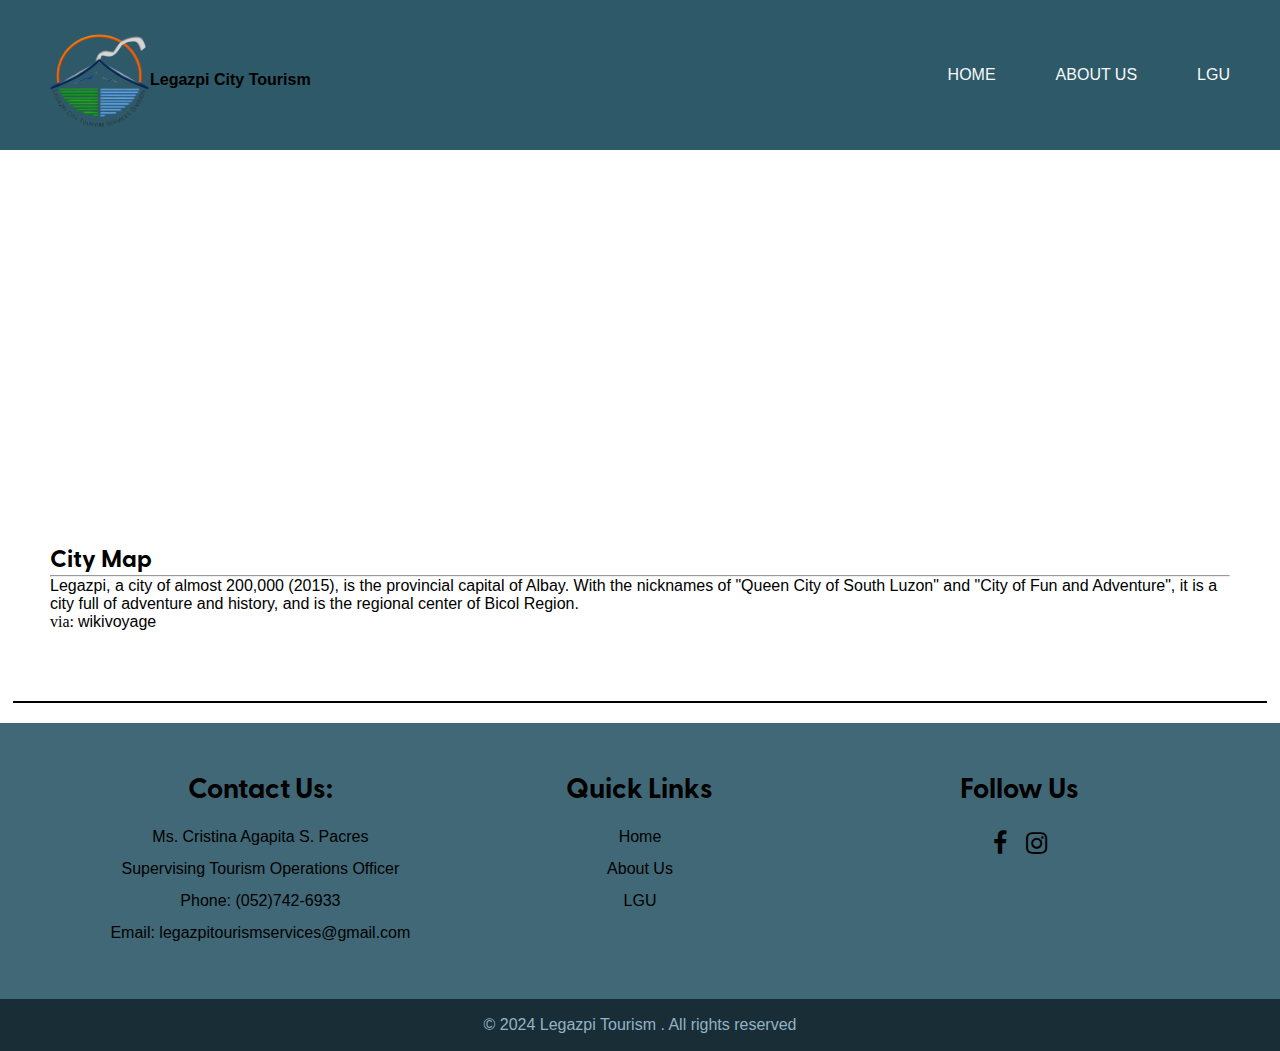
<file: cityMap.html>
<!DOCTYPE html>
<html lang="eng">
  <head>
    <title>Legazpi Tourism Project/Map</title>
    <link rel="stylesheet" href="subpages.css">
    <meta charset="UTF-8">
    <meta http-equiv="X-UA-Compatible" content="IE=edge">
    <meta name="viewport" content="width=device-width, initial-scale=1.0">
    <link rel="icon" type="image/jpg" href="images/homepage/Legazpi_City_Tourism_Logo.png">
    <link rel="stylesheet" href="https://cdnjs.cloudflare.com/ajax/libs/font-awesome/4.7.0/css/font-awesome.min.css">

  <link href="https://cdn.jsdelivr.net/npm/bootstrap@5.3.2/dist/css/bootstrap.min.css" 
    rel="stylesheet" integrity="sha384-T3c6CoIi6uLrA9TneNEoa7RxnatzjcDSCmG1MXxSR1GAsXEV/Dwwykc2MPK8M2HN" 
      crossorigin="anonymous">
  <link rel="stylesheet" href="https://cdn.jsdelivr.net/npm/bootstrap-icons@1.3.0/font/bootstrap-icons.css">
  </head>
  <body>

    <nav class="navbar">
      <p class="logo"><img src="images/homepage/Legazpi_City_Tourism_Logo.png" class="logopic">
      Legazpi City Tourism</p>
      <ul class="navbar-links">
       <li class="link"><a href="index.html" style=" color: #F8F9FA;">HOME</a></li>
       <li class="link"><a href="aboutUs.html" style=" color: #F8F9FA;">ABOUT US</a></li>
       <li class="link"><a href="persons.html" style=" color: #F8F9FA;">LGU</a></li>
      </ul>
      <img src="images/homepage/menu.png" alt="menu button" class="menu">
     </nav>
     <div class="line"></div>
     
     <section id="learn" class="p-">
      <div class="container">
        <div class="row align-items-center justify-content-between">
          <div class="col-md">
            <iframe src="https://www.google.com/maps/embed?pb=!1m18!1m12!1m3!1d248682.03887346725!2d123.77317425000001!3d13.12091125!2m3!1f0!2f0!3f0!3m2!1i1024!2i768!4f13.1!3m3!1m2!1s0x33a101687e9bf8a7%3A0x305252e78d14537a!2sLegazpi%20City%2C%20Albay!5e0!3m2!1sen!2sph!4v1715340395758!5m2!1sen!2sph" width="600" height="450" style="border:0;" allowfullscreen="" loading="lazy" referrerpolicy="no-referrer-when-downgrade"></iframe>
          </div>
          <div class="col-md p-5">
            <h2>City Map</h2>
            <hr>
            <p style="font-family: Arial, Helvetica, sans-serif;">Legazpi, a city of almost 200,000 (2015), is the provincial capital of Albay. With the nicknames of "Queen City of South Luzon" and "City of Fun and Adventure", it is a city full of adventure and history, and is the regional center of Bicol Region.</p>
            via: <a href="https://en.wikivoyage.org/wiki/Legazpi#:~:text=Legazpi%2C%20a%20city%20of%20almost,regional%20center%20of%20Bicol%20Region.">wikivoyage</a>
          </div>
        </div>
      </div>
    </section>
    <div class="line"></div>
    <footer>

      <div class="footer-container">
          <div class="footer-content">
              <h3 class="footerh3">Contact Us:</h3>
              <p>Ms. Cristina Agapita S. Pacres</p>
              <p>Supervising Tourism Operations Officer</p>
              <p>Phone: <a href="tel:(052)742-6933" style="font-family: Arial, Helvetica, sans-serif;">(052)742-6933</a> </p>
              <p>Email: <a href="mailto:legazpitourismservices@gmail.com" style="font-family: Arial, Helvetica, sans-serif;">legazpitourismservices@gmail.com</a></p>
  
          </div>
  
          <div class="footer-content">
              <h3 class="footerh3">Quick Links</h3>
              <ul class="list">
                  <li><a href="index.html">Home</a></li>
                  <li><a href="aboutUs.html">About Us</a></li>
                  <li><a href="persons.html">LGU</a></li>
              </ul>
              <ul>
                
              </ul>
          </div>
  
          <div class="footer-content">
            <h3 class="footerh3">Follow Us</h3>
            <ul class="social-icons">
              <li style="margin-right:15px;"><a href="#"><i class="fa fa-facebook"></i></a></li>
              <li><a href="#"><i class="fa fa-instagram"></i></a></li>
            </ul>
          </div>
  
      </div>
      <div class="bottom-bar">
        <p style="font-family: Arial, Helvetica, sans-serif;">&copy; 2024 Legazpi Tourism . All rights reserved</p>
      </div>
  
  </footer>

    <script>
      const menuBtn = document.querySelector('.menu')
      const navlinks = document.querySelector('.navbar-links');
      menuBtn.addEventListener('click',()=>{
       navlinks.classList.toggle('mobile-menu');
      })
      </script>

    </footer>
  </body>
</html>

<!--This webpage is for academic purposes only.-->
<!--auth.dm-->
</file>
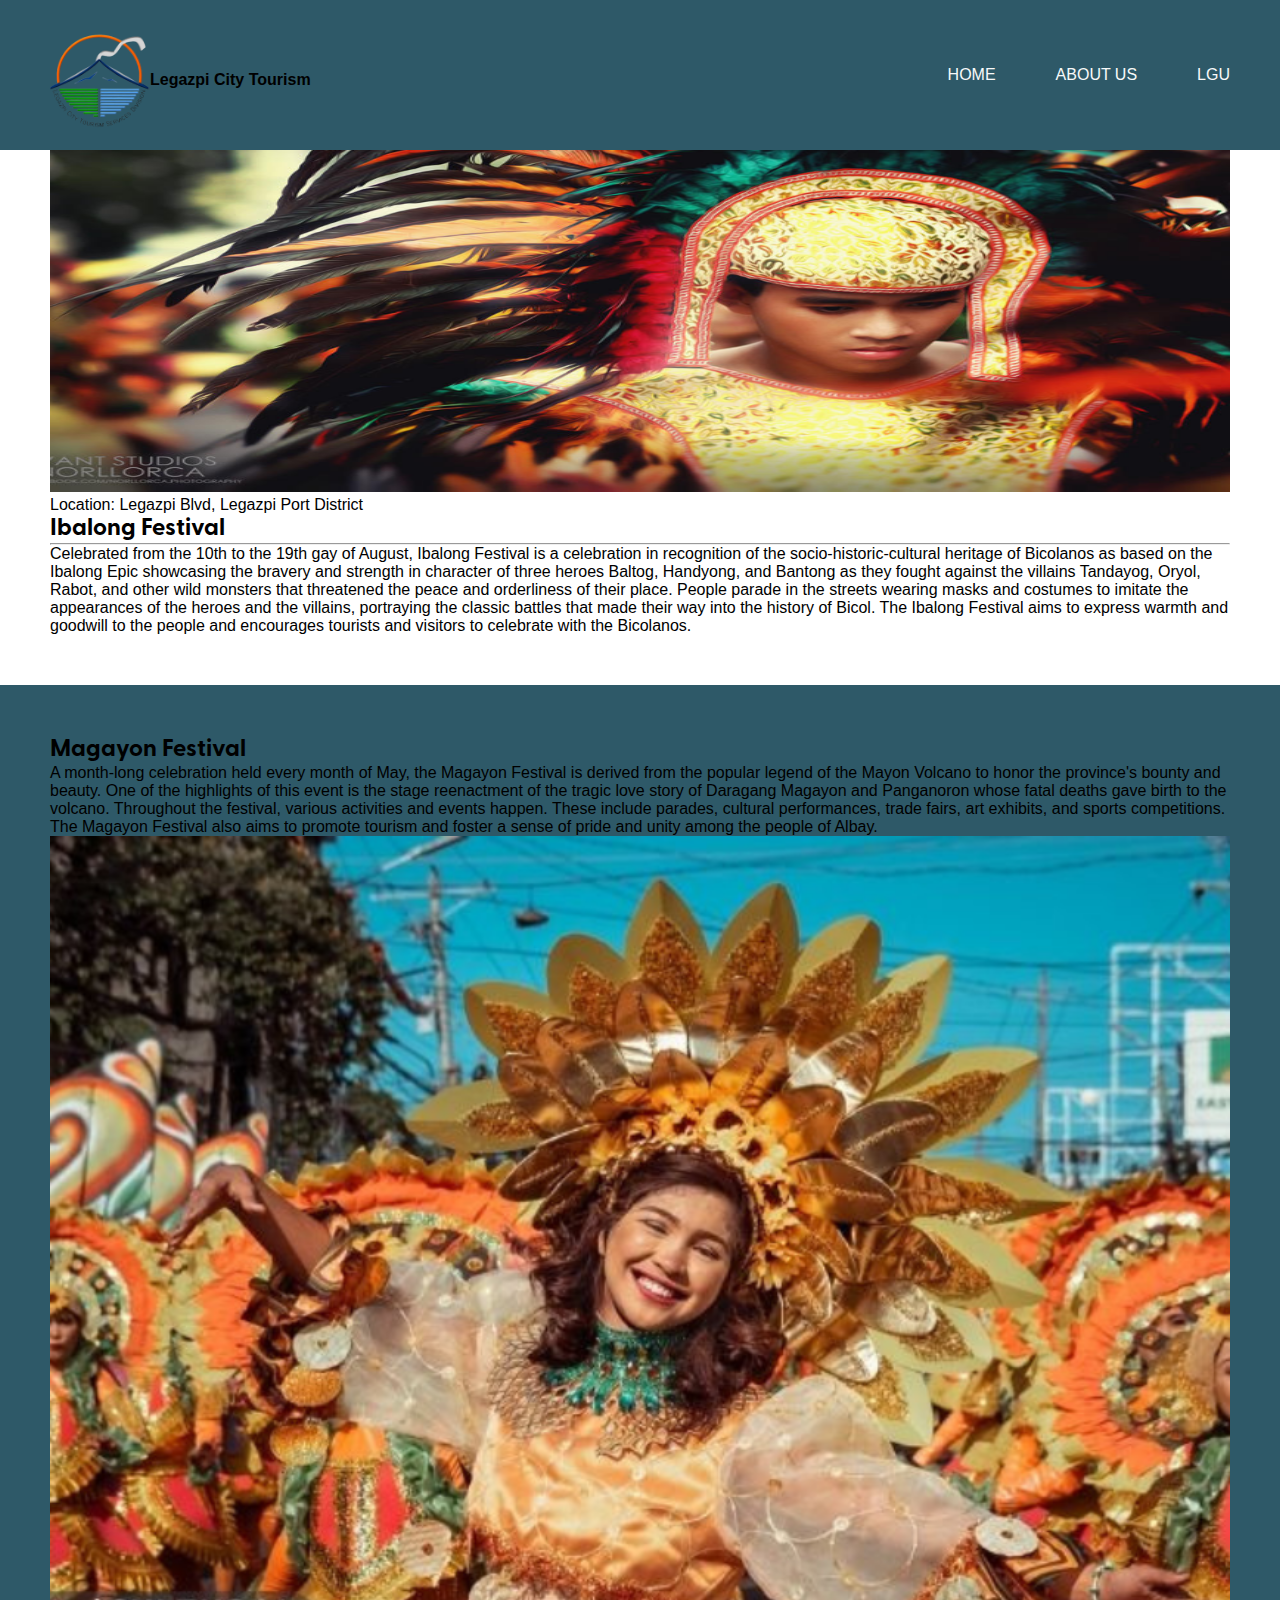
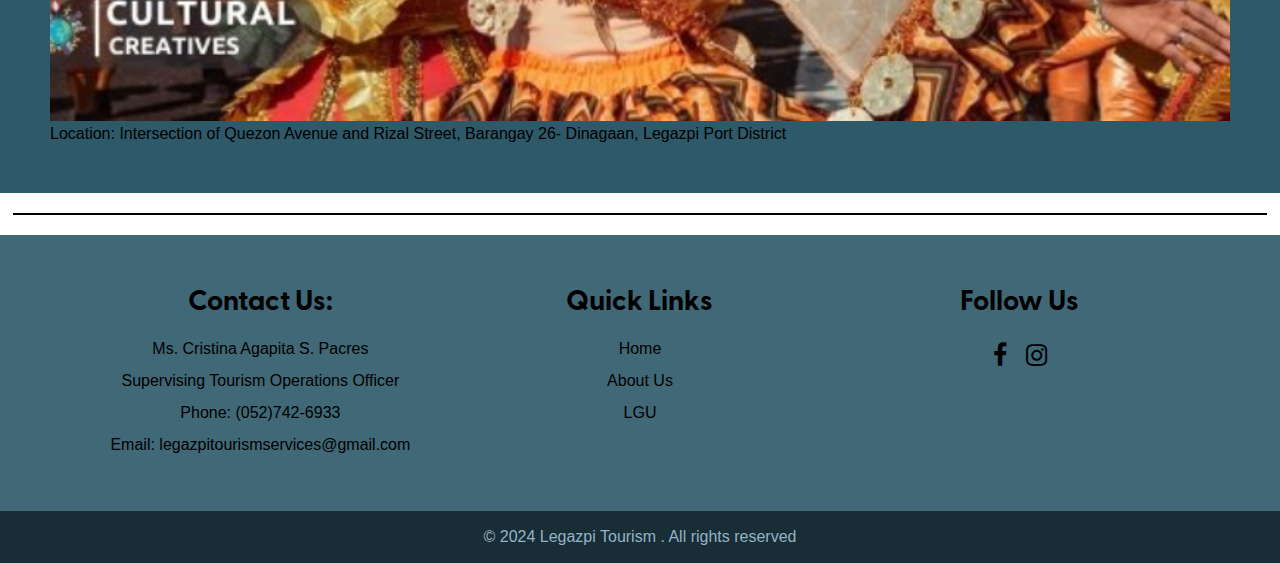
<file: festivals.html>
<!DOCTYPE html>
<html lang="en">
  <head>
    <title>Legazpi Tourism Project</title>
    <link rel="stylesheet" href="subpages.css">
    <meta charset="UTF-8">
    <meta http-equiv="X-UA-Compatible" content="IE=edge">
    <meta name="viewport" content="width=device-width, initial-scale=1.0">
    <link rel="icon" type="image/jpg" href="images/homepage/Legazpi_City_Tourism_Logo.png">
    <link rel="stylesheet" href="https://cdnjs.cloudflare.com/ajax/libs/font-awesome/4.7.0/css/font-awesome.min.css">

  <link href="https://cdn.jsdelivr.net/npm/bootstrap@5.3.2/dist/css/bootstrap.min.css" 
    rel="stylesheet" integrity="sha384-T3c6CoIi6uLrA9TneNEoa7RxnatzjcDSCmG1MXxSR1GAsXEV/Dwwykc2MPK8M2HN" 
      crossorigin="anonymous">
  <link rel="stylesheet" href="https://cdn.jsdelivr.net/npm/bootstrap-icons@1.3.0/font/bootstrap-icons.css">
  </head>
  <body>

    
    <nav class="navbar">
      <p class="logo"><img src="images/homepage/Legazpi_City_Tourism_Logo.png" class="logopic">
      Legazpi City Tourism</p>
      <ul class="navbar-links">
       <li class="link"><a href="index.html" style=" color: #F8F9FA;">HOME</a></li>
       <li class="link"><a href="aboutUs.html" style=" color: #F8F9FA;">ABOUT US</a></li>
       <li class="link"><a href="persons.html" style=" color: #F8F9FA;">LGU</a></li>
      </ul>
      <img src="images/homepage/menu.png" alt="menu button" class="menu">
     </nav>

     <div class="line"></div>
   
    <section id="learn" class="p-">
      <div class="container">
        <div class="row align-items-center justify-content-between">
          <div class="col-md">
            <img src="images/festivals/ibalong.png" class="img-fluid " alt="" style="height: 400px; width: 100%;">
            <p class="location">Location: Legazpi Blvd, Legazpi Port District</p>
          </div>
          <div class="col-md p-5">
            <h2>Ibalong Festival</h2>
            <hr>
            <p class="lead" style="font-family: Arial, Helvetica, sans-serif;">
              Celebrated from the 10th to the 19th gay of August, Ibalong Festival is a celebration in recognition of the socio-historic-cultural heritage of Bicolanos as based on the Ibalong Epic showcasing the bravery and strength in character of three heroes Baltog, Handyong, and Bantong as they fought against the villains Tandayog, Oryol, Rabot, and other wild monsters that threatened the peace and orderliness of their place. People parade in the streets wearing masks and costumes to imitate the appearances of the heroes and the villains, portraying the classic battles that made their way into the history of Bicol. The Ibalong Festival aims to express warmth and goodwill to the people and encourages tourists and visitors to celebrate with the Bicolanos.</p>
          </div>
        </div>
      </div>
    </section>
    <section id="learn1" class="p-5 text-light">
      <div class="container">
        <div class="row align-items-center justify-content-between">
          
          <div class="col-md p-5">
            <h2>Magayon Festival</h2>
            
            <p class="lead">
              A month-long celebration held every month of May, the Magayon Festival is derived from the popular legend of the Mayon Volcano to honor the province's bounty and beauty. One of the highlights of this event is the stage reenactment of the tragic love story of Daragang Magayon and Panganoron whose fatal deaths gave birth to the volcano. Throughout the festival, various activities and events happen. These include parades, cultural performances, trade fairs, art exhibits, and sports competitions. The Magayon Festival also aims to promote tourism and foster a sense of pride and unity among the people of Albay.
            </p>
          </div>
          <div class="col-md">
            <img src="images/festivals/magayon.png" class="img-fluid " alt="">
            <p class="location" style="font-family: Arial, Helvetica, sans-serif;">Location: Intersection of Quezon Avenue and Rizal Street, Barangay 26- Dinagaan, Legazpi Port District</p>
          </div>
        </div>
      </div>
    </section>

    <div class="line"></div>
    <footer>

      <div class="footer-container">
          <div class="footer-content">
              <h3 class="footerh3">Contact Us:</h3>
              <p>Ms. Cristina Agapita S. Pacres</p>
              <p>Supervising Tourism Operations Officer</p>
              <p>Phone: <a href="tel:(052)742-6933" style="font-family: Arial, Helvetica, sans-serif;">(052)742-6933</a> </p>
              <p>Email: <a href="mailto:legazpitourismservices@gmail.com" style="font-family: Arial, Helvetica, sans-serif;">legazpitourismservices@gmail.com</a></p>
  
          </div>
  
          <div class="footer-content">
              <h3 class="footerh3">Quick Links</h3>
              <ul class="list">
                  <li><a href="index.html">Home</a></li>
                  <li><a href="aboutUs.html">About Us</a></li>
                  <li><a href="persons.html">LGU</a></li>
              </ul>
              <ul>
                
              </ul>
          </div>
  
          <div class="footer-content">
            <h3 class="footerh3">Follow Us</h3>
            <ul class="social-icons">
              <li style="margin-right:15px;"><a href="#"><i class="fa fa-facebook"></i></a></li>
              <li><a href="#"><i class="fa fa-instagram"></i></a></li>
            </ul>
          </div>
  
      </div>
      <div class="bottom-bar">
        <p style="font-family: Arial, Helvetica, sans-serif;">&copy; 2024 Legazpi Tourism . All rights reserved</p>
      </div>
  
  </footer>

    <script>
      const menuBtn = document.querySelector('.menu')
      const navlinks = document.querySelector('.navbar-links');
      menuBtn.addEventListener('click',()=>{
       navlinks.classList.toggle('mobile-menu');
      })
      </script>

  </body>
</html>

<!--This webpage is for academic purposes only.-->
<!--auth.dm-->
</file>
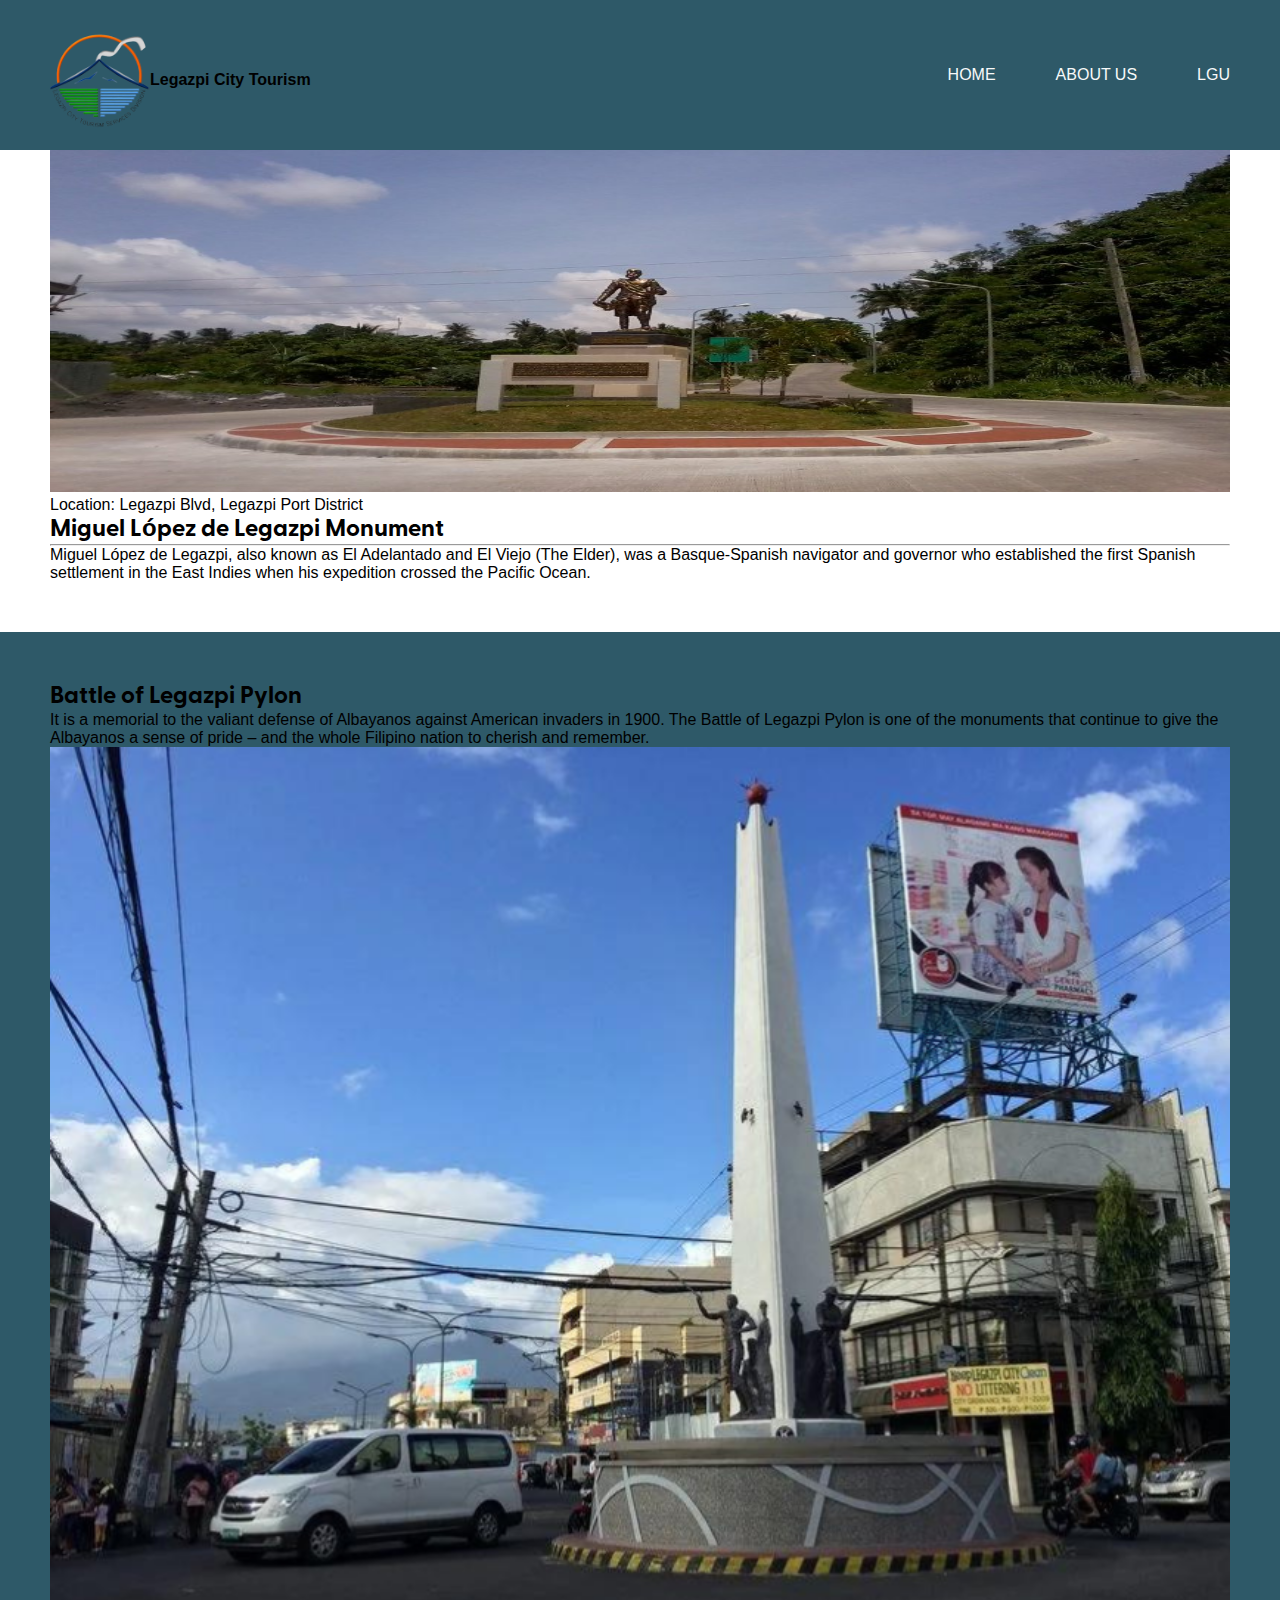
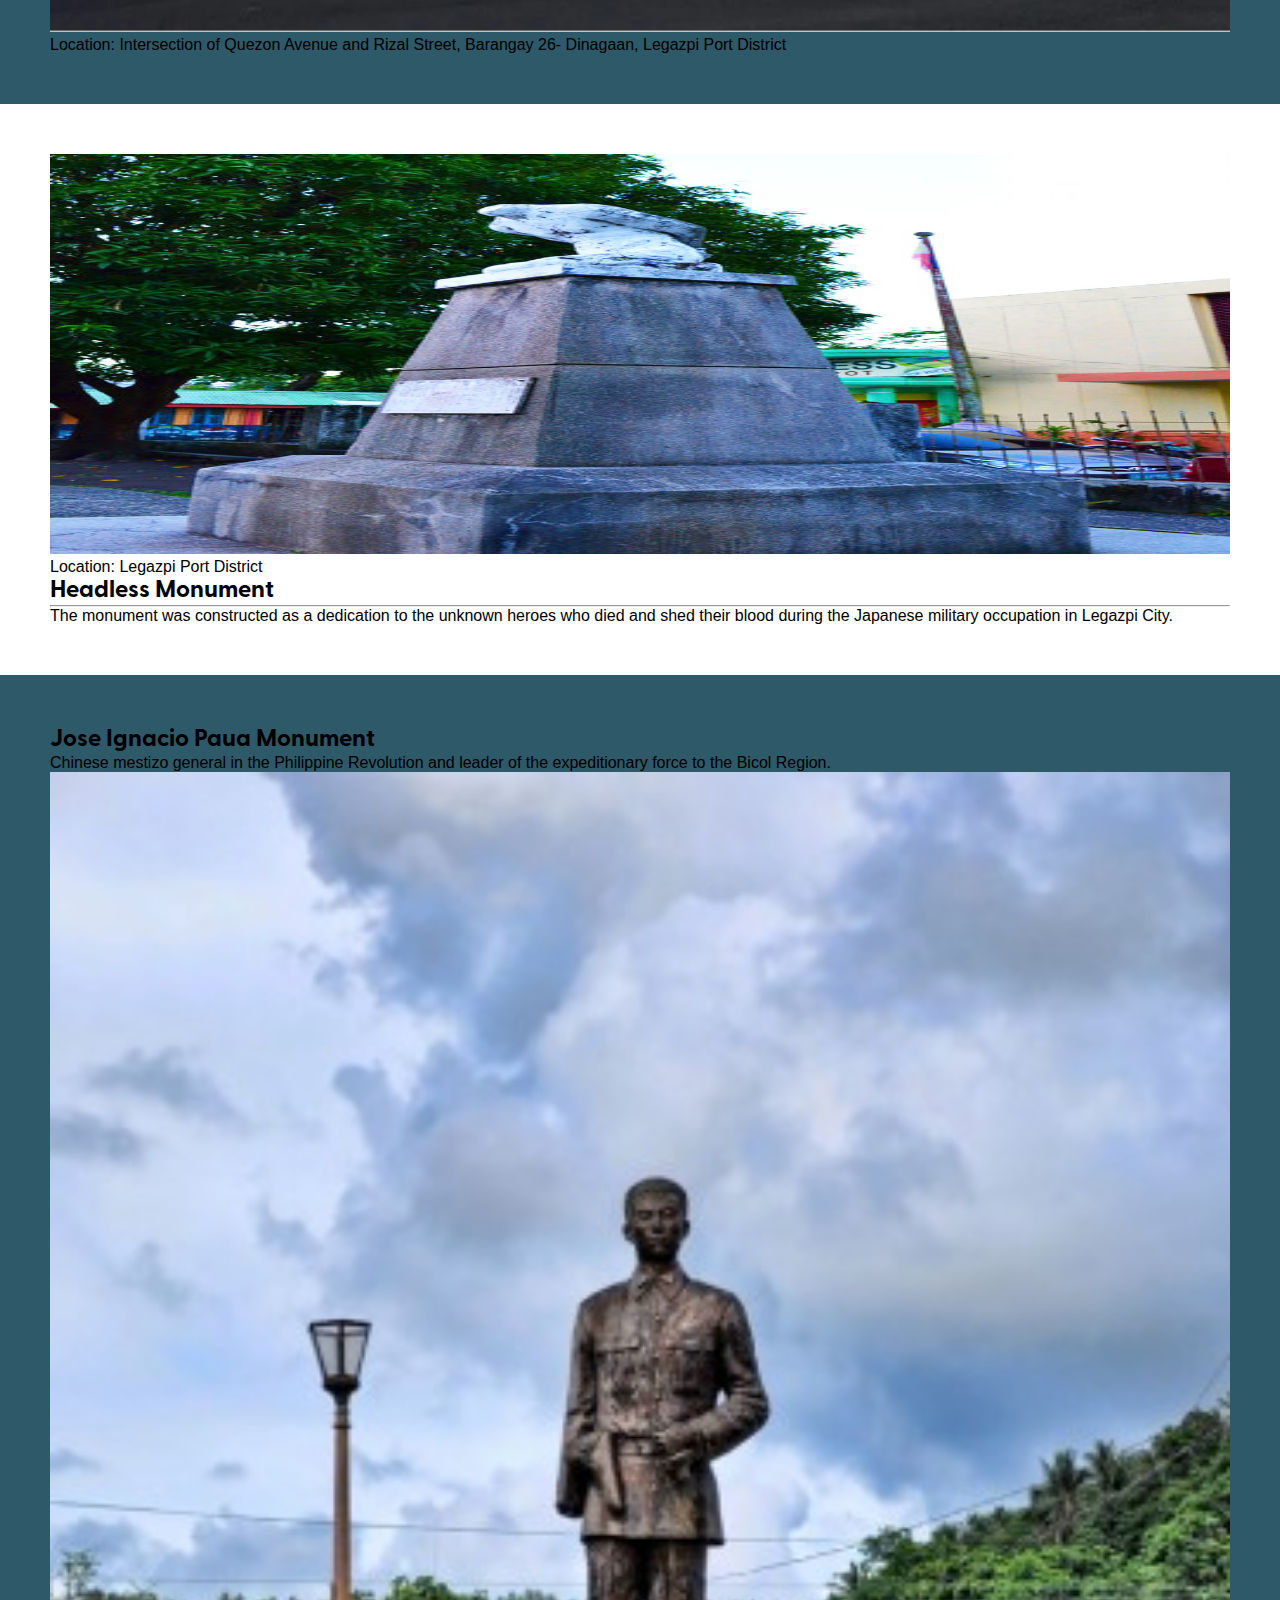
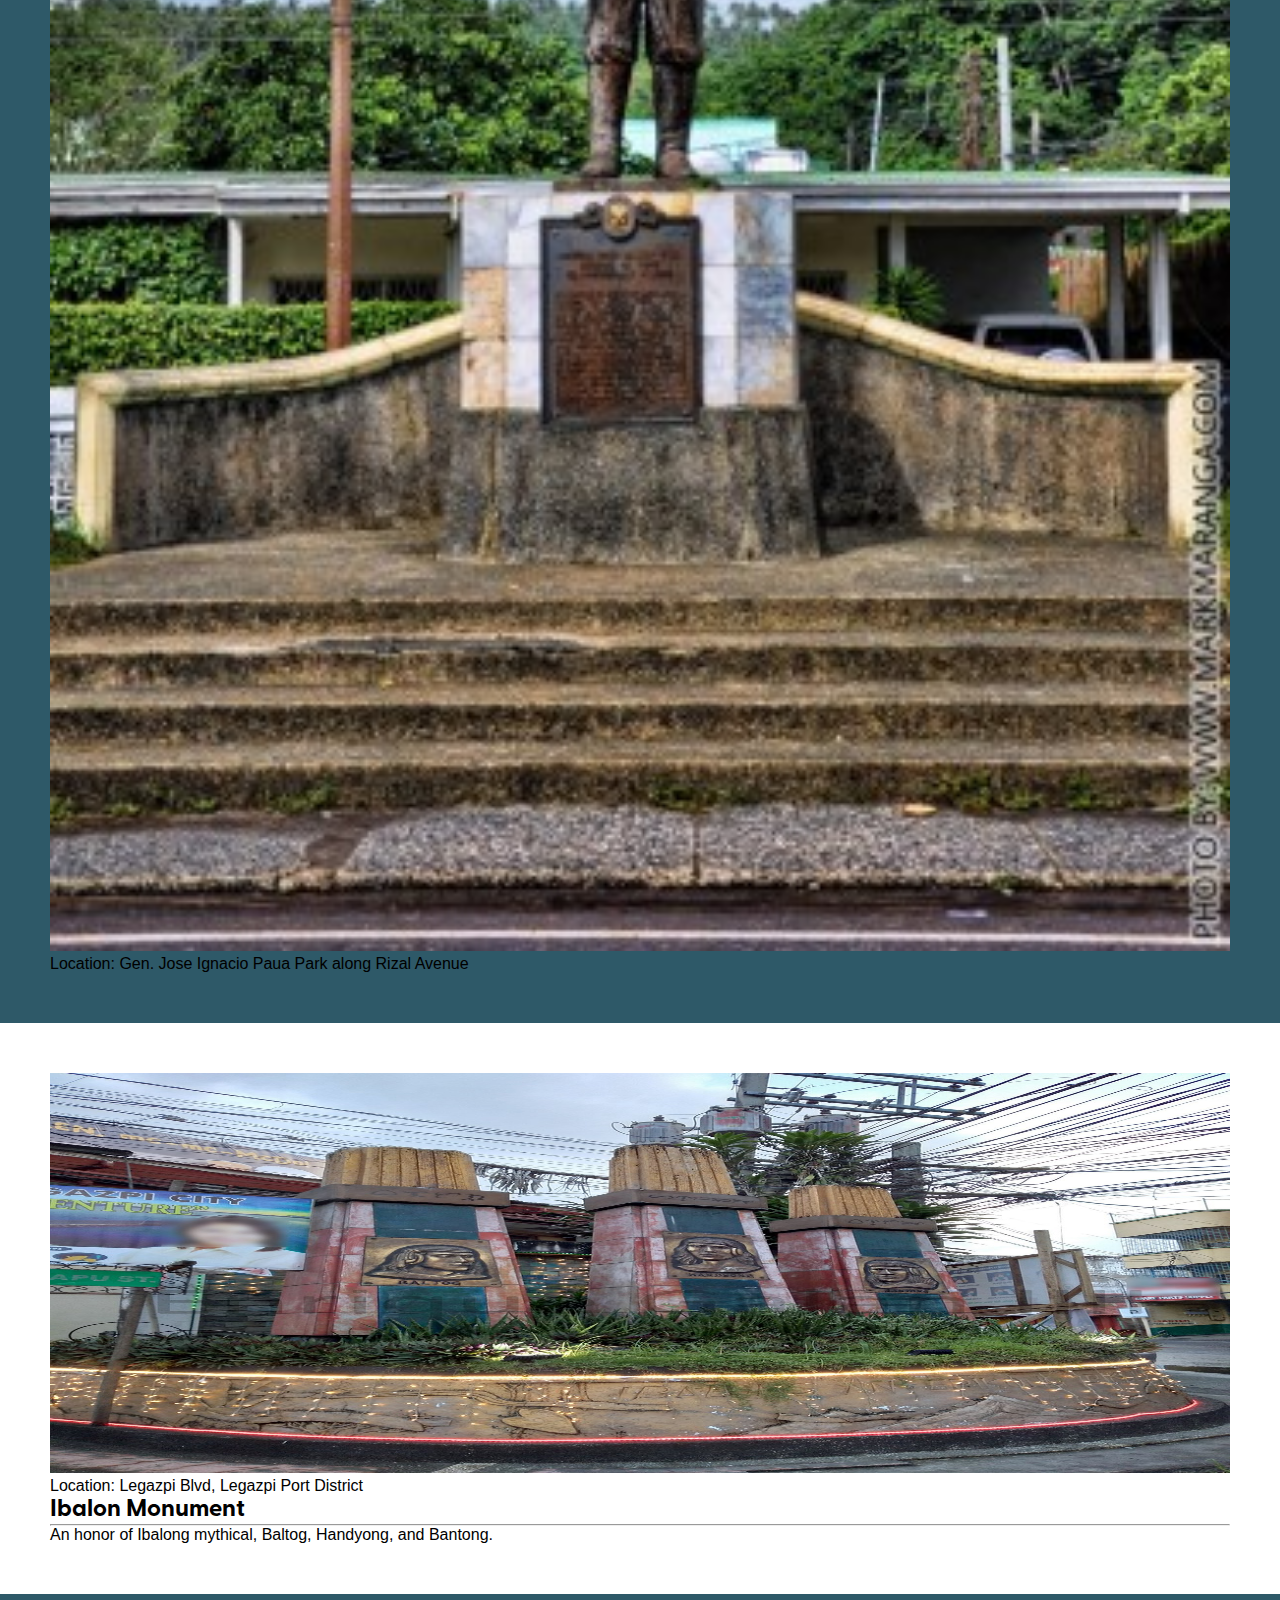
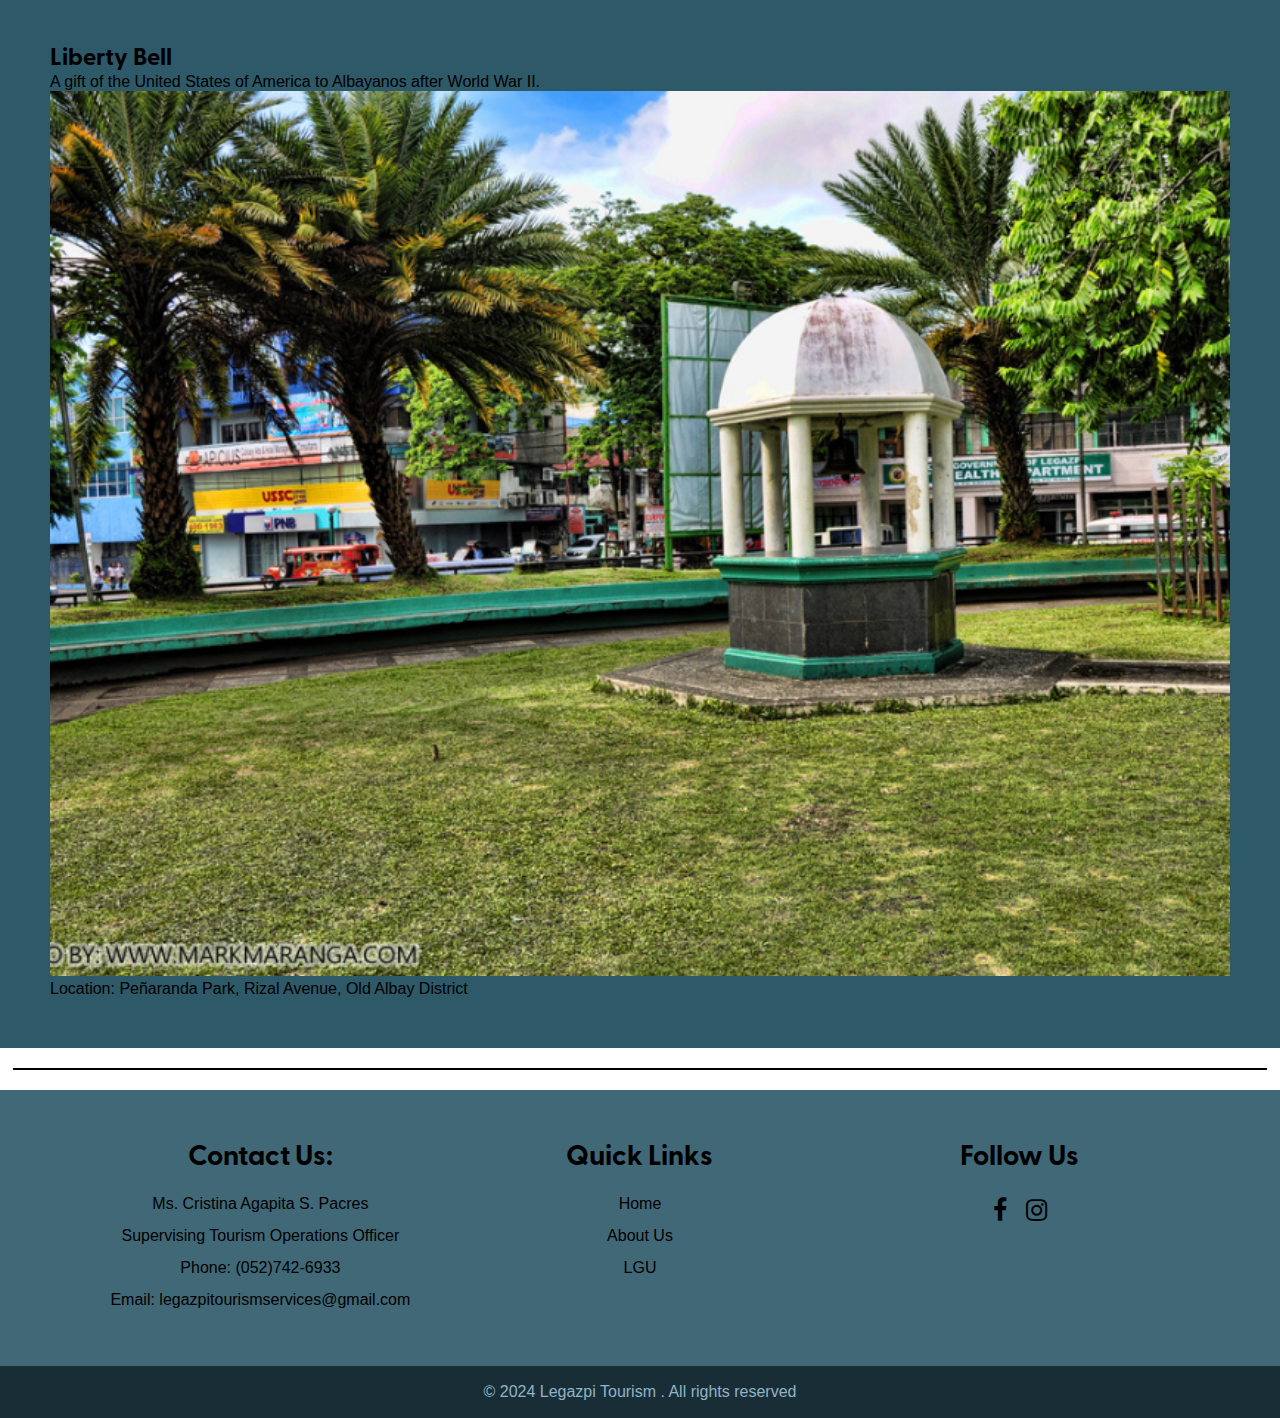
<file: history.html>
<!DOCTYPE html>
<html lang="eng">
  <head>
    <title>Legazpi Tourism Project</title>
    <link rel="stylesheet" href="subpages.css">
    <meta charset="UTF-8">
    <meta http-equiv="X-UA-Compatible" content="IE=edge">
    <meta name="viewport" content="width=device-width, initial-scale=1.0">
    <link rel="icon" type="image/jpg" href="images/homepage/Legazpi_City_Tourism_Logo.png">
    <link rel="stylesheet" href="https://cdnjs.cloudflare.com/ajax/libs/font-awesome/4.7.0/css/font-awesome.min.css">

  <link href="https://cdn.jsdelivr.net/npm/bootstrap@5.3.2/dist/css/bootstrap.min.css" 
    rel="stylesheet" integrity="sha384-T3c6CoIi6uLrA9TneNEoa7RxnatzjcDSCmG1MXxSR1GAsXEV/Dwwykc2MPK8M2HN" 
      crossorigin="anonymous">
  <link rel="stylesheet" href="https://cdn.jsdelivr.net/npm/bootstrap-icons@1.3.0/font/bootstrap-icons.css">
  </head>
  <body>

    <nav class="navbar">
      <p class="logo"><img src="images/homepage/Legazpi_City_Tourism_Logo.png" class="logopic">
      Legazpi City Tourism</p>
      <ul class="navbar-links">
       <li class="link"><a href="index.html" style=" color: #F8F9FA;">HOME</a></li>
       <li class="link"><a href="aboutUs.html" style=" color: #F8F9FA;">ABOUT US</a></li>
       <li class="link"><a href="persons.html" style=" color: #F8F9FA;">LGU</a></li>
      </ul>
      <img src="images/homepage/menu.png" alt="menu button" class="menu">
     </nav>
     <div class="line"></div>
   
    <section id="learn" class="p-">
      <div class="container">
        <div class="row align-items-center justify-content-between">
          <div class="col-md">
            <img src="images/historical landmarks/miguel lopez de legazpi.jpg" class="img-fluid " alt="" style="height: 400px; width: 100%;">
            <p class="location">Location: Legazpi Blvd, Legazpi Port District</p>
          </div>
          <div class="col-md p-5">
            <h2>Miguel López de Legazpi Monument</h2>
            <hr>
            <p class="lead" style="font-family: Arial, Helvetica, sans-serif;">
              Miguel López de Legazpi, also known as El Adelantado and El Viejo (The Elder), was a Basque-Spanish navigator and governor who established the first Spanish settlement in the East Indies when his expedition crossed the Pacific Ocean.</p>
          </div>
        </div>
      </div>
    </section>


    <section id="learn1" class="p-5 text-light">
      <div class="container">
        <div class="row align-items-center justify-content-between">
          
          <div class="col-md p-5">
            <h2>Battle of Legazpi Pylon</h2>
            
            <p class="lead">
              It is a memorial to the valiant defense of Albayanos against American invaders in 1900. The Battle of Legazpi Pylon is one of the monuments that continue to give the Albayanos a sense of pride – and the whole Filipino nation to cherish and remember.
            </p>
          </div>
          <div class="col-md">
            <img src="images/historical landmarks/battle of legazpi.png" class="img-fluid " alt="">
            <p class="location" style="font-family: Arial, Helvetica, sans-serif;">Location: Intersection of Quezon Avenue and Rizal Street, Barangay 26- Dinagaan, Legazpi Port District</p>
          </div>
        </div>
      </div>
    </section>


    <section id="learn" class="p-">
      <div class="container">
        <div class="row align-items-center justify-content-between">
          <div class="col-md">
            <img src="images/historical landmarks/headless-monument.jpg" class="img-fluid " alt="" style="height: 400px; width: 100%;">
            <p class="location">Location: Legazpi Port District</p>
          </div>
          <div class="col-md p-5">
            <h2>Headless Monument</h2>
            <hr>
            <p class="lead">
              The monument was constructed as a dedication to the unknown heroes who died and shed their blood during the Japanese military occupation in Legazpi City.
            </p>
          </div>
        </div>
      </div>
    </section>


    <section id="learn1" class="p-5 text-light">
      <div class="container">
        <div class="row align-items-center justify-content-between">
          
          <div class="col-md p-5">
            <h2>Jose Ignacio Paua Monument</h2>
            <p class="lead">
              Chinese mestizo general in the Philippine Revolution and leader of the expeditionary force to the Bicol Region.
            </p>
          </div>
          <div class="col-md">
            <img src="images/historical landmarks/General-Ignacio-Paua-Park-345x520.jpg" class="img-fluid " alt="">
            <p class="location">Location: Gen. Jose Ignacio Paua Park along Rizal Avenue</p>
          </div>
        </div>
      </div>
    </section>


    <section id="learn" class="p-">
      <div class="container">
        <div class="row align-items-center justify-content-between">
          <div class="col-md">
            <img src="images/historical landmarks/ibalong-monument.jpg" class="img-fluid " alt="" style="height: 400px; width: 100%;">
            <p class="location">Location: Legazpi Blvd, Legazpi Port District</p>
          </div>
          <div class="col-md p-5">
            <h2>Ibalon Monument</h2>
            <hr>
            <p class="lead">
              An honor of Ibalong mythical, Baltog, Handyong, and Bantong.
            </p>
          </div>
        </div>
      </div>
    </section>


    <section id="learn1" class="p-5 text-light">
      <div class="container">
        <div class="row align-items-center justify-content-between">
          
          <div class="col-md p-5">
            <h2>Liberty Bell</h2>
            <p class="lead">
              A gift of the United States of America to Albayanos after World War II.
            </p>
          </div>
          <div class="col-md">
            <img src="images/historical landmarks/liberty bell.png" class="img-fluid " alt="">
            <p class="location">Location: Peñaranda Park, Rizal Avenue, Old Albay District</p>
          </div>
        </div>
      </div>
    </section>
    <div class="line"></div>
    <footer>

      <div class="footer-container">
          <div class="footer-content">
              <h3 class="footerh3">Contact Us:</h3>
              <p>Ms. Cristina Agapita S. Pacres</p>
              <p>Supervising Tourism Operations Officer</p>
              <p>Phone: <a href="tel:(052)742-6933" style="font-family: Arial, Helvetica, sans-serif;">(052)742-6933</a> </p>
              <p>Email: <a href="mailto:legazpitourismservices@gmail.com" style="font-family: Arial, Helvetica, sans-serif;">legazpitourismservices@gmail.com</a></p>
  
          </div>
  
          <div class="footer-content">
              <h3 class="footerh3">Quick Links</h3>
              <ul class="list">
                  <li><a href="index.html">Home</a></li>
                  <li><a href="aboutUs.html">About Us</a></li>
                  <li><a href="persons.html">LGU</a></li>
              </ul>
              <ul>
                
              </ul>
          </div>
  
          <div class="footer-content">
            <h3 class="footerh3">Follow Us</h3>
            <ul class="social-icons">
              <li style="margin-right:15px;"><a href="#"><i class="fa fa-facebook"></i></a></li>
              <li><a href="#"><i class="fa fa-instagram"></i></a></li>
            </ul>
          </div>
  
      </div>
      <div class="bottom-bar">
        <p style="font-family: Arial, Helvetica, sans-serif;">&copy; 2024 Legazpi Tourism . All rights reserved</p>
      </div>
  
  </footer>

    <script>
      const menuBtn = document.querySelector('.menu')
      const navlinks = document.querySelector('.navbar-links');
      menuBtn.addEventListener('click',()=>{
       navlinks.classList.toggle('mobile-menu');
      })
      </script>
  </body>
</html>

<!--This webpage is for academic purposes only.-->
<!--auth.dm-->
</file>
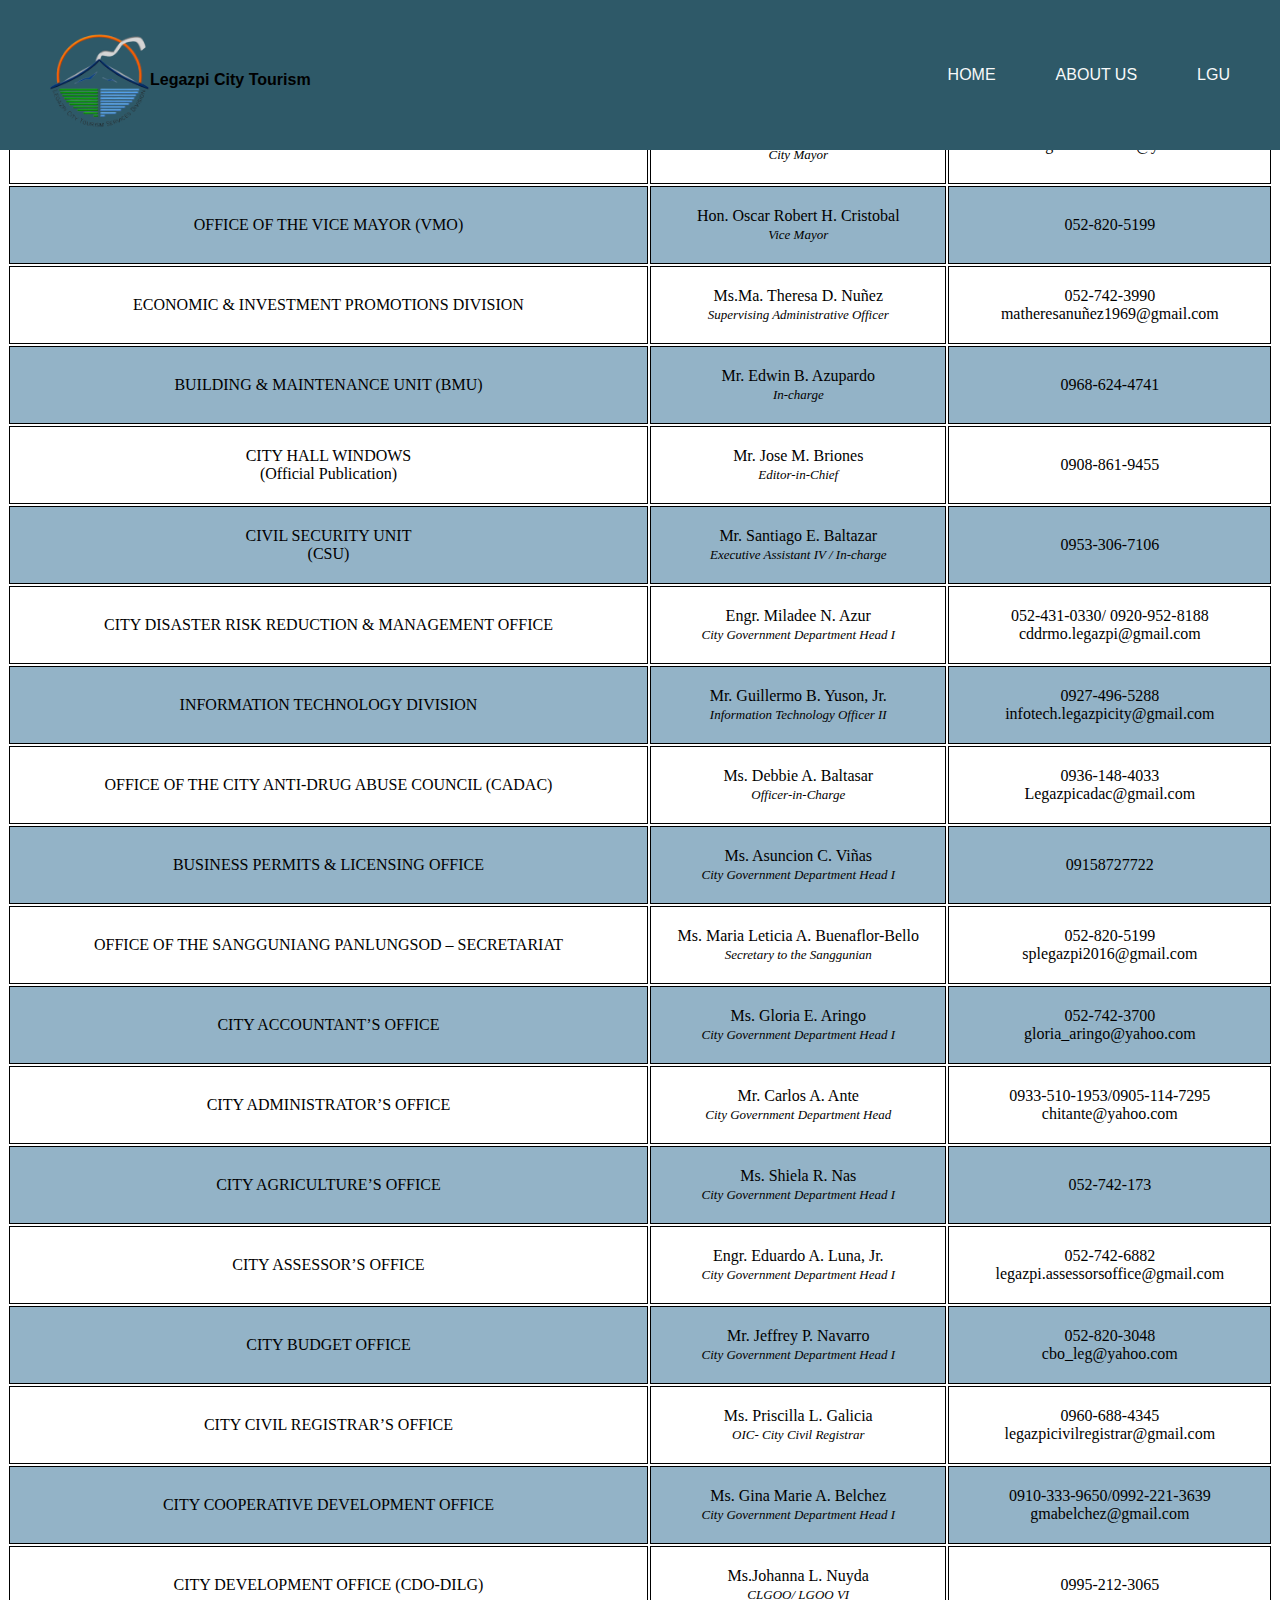
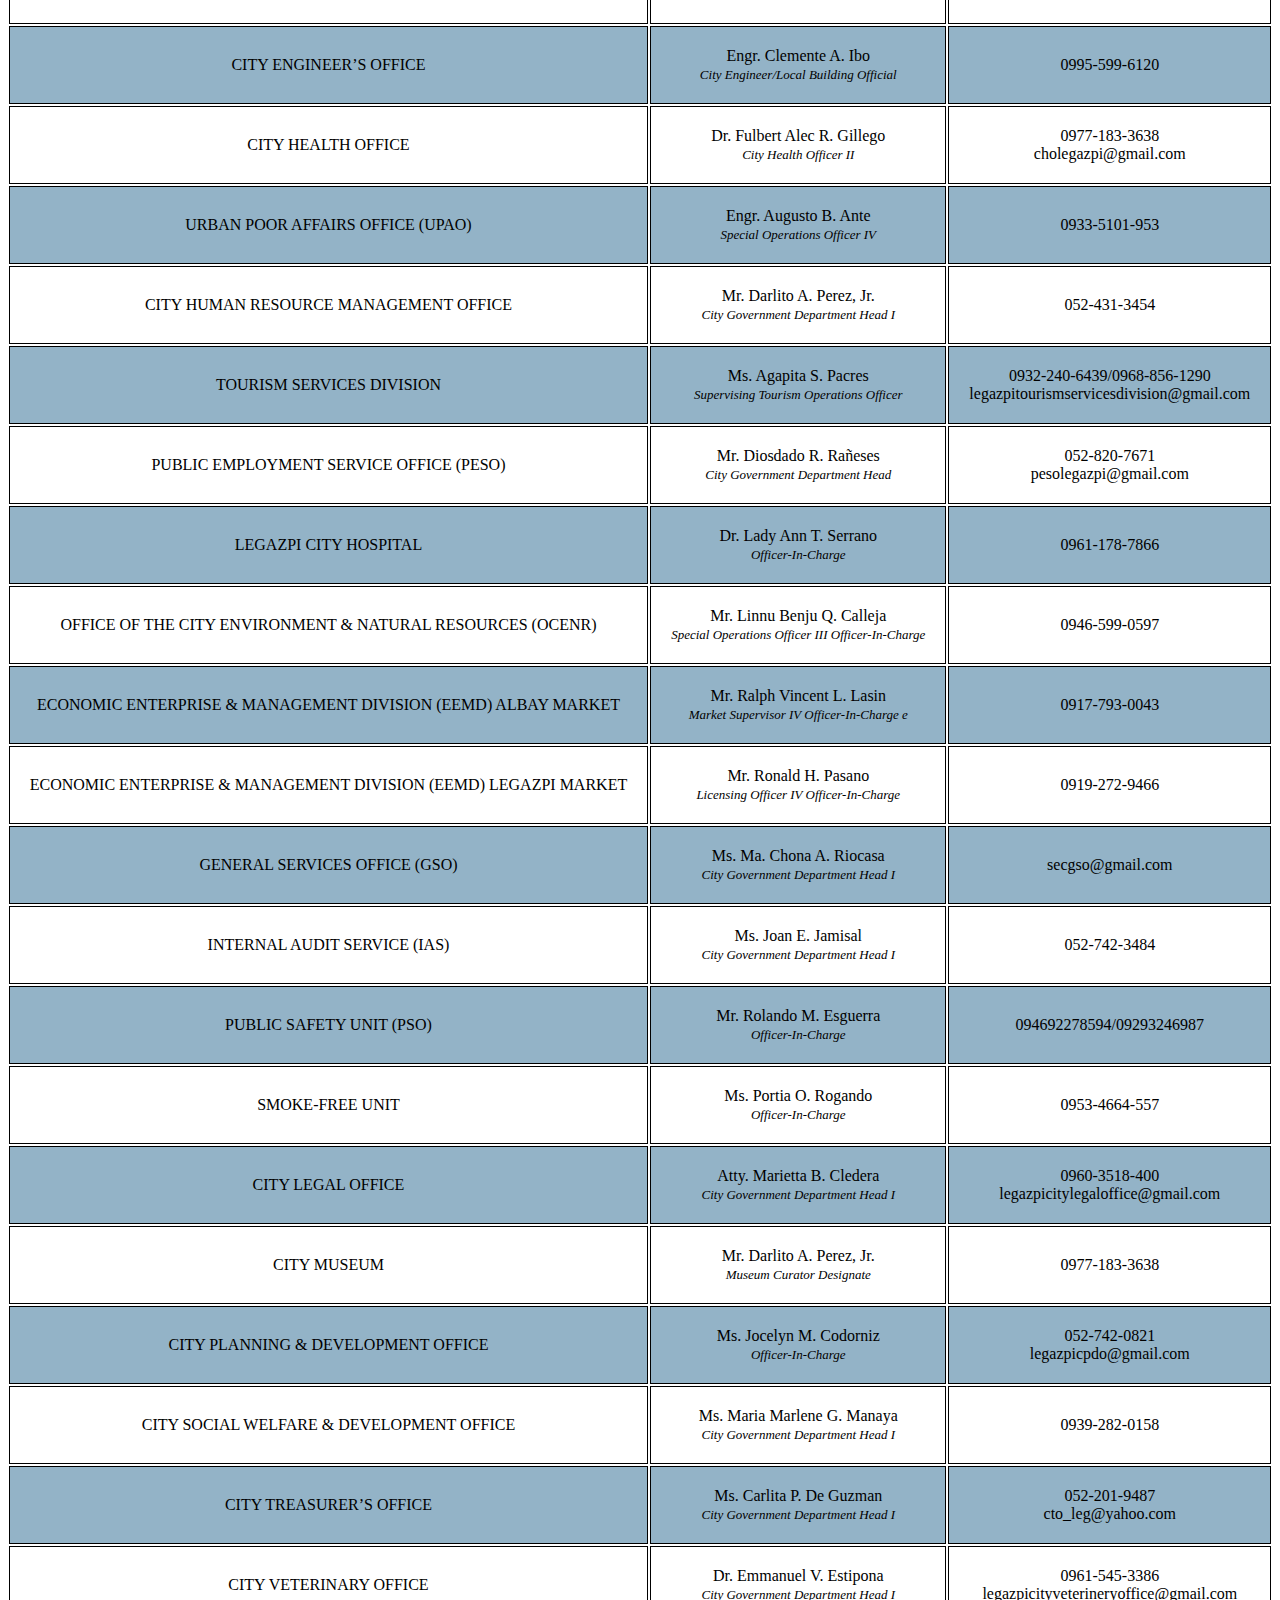
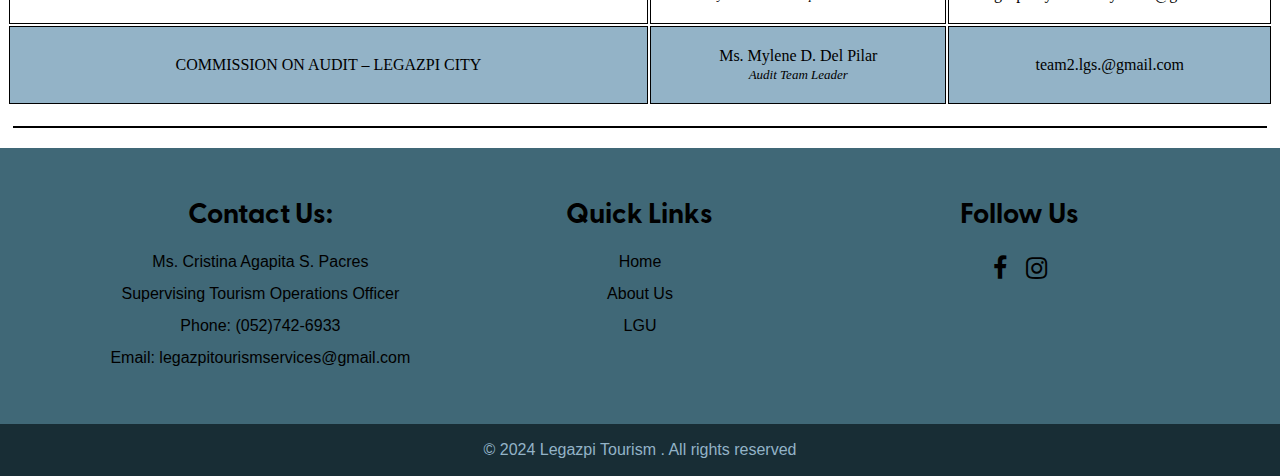
<file: persons.html>
<!DOCTYPE html>
<html lang="eng">
  <head>
    <title>Legazpi Tourism Project/AboutUs</title>
    <link rel="stylesheet" href="subpages.css">
    <meta charset="UTF-8">
    <meta http-equiv="X-UA-Compatible" content="IE=edge">
    <meta name="viewport" content="width=device-width, initial-scale=1.0">
    <link rel="icon" type="image/jpg" href="images/homepage/Legazpi_City_Tourism_Logo.png">
    <link rel="stylesheet" href="https://cdnjs.cloudflare.com/ajax/libs/font-awesome/4.7.0/css/font-awesome.min.css">

  <link href="https://cdn.jsdelivr.net/npm/bootstrap@5.3.2/dist/css/bootstrap.min.css" 
    rel="stylesheet" integrity="sha384-T3c6CoIi6uLrA9TneNEoa7RxnatzjcDSCmG1MXxSR1GAsXEV/Dwwykc2MPK8M2HN" 
      crossorigin="anonymous">
  <link rel="stylesheet" href="https://cdn.jsdelivr.net/npm/bootstrap-icons@1.3.0/font/bootstrap-icons.css">
  </head>
  <body>

    <nav class="navbar">
      <p class="logo"><img src="images/homepage/Legazpi_City_Tourism_Logo.png" class="logopic">
      Legazpi City Tourism</p>
      <ul class="navbar-links">
       <li class="link"><a href="index.html" style=" color: #F8F9FA;">HOME</a></li>
       <li class="link"><a href="aboutUs.html" style=" color: #F8F9FA;">ABOUT US</a></li>
       <li class="link"><a href="persons.html" style=" color: #F8F9FA;">LGU</a></li>
      </ul>
      <img src="images/homepage/menu.png" alt="menu button" class="menu">
     </nav>

     <div class="line"></div>
     <div class="table-content">
      <table>
        <tr>
          <th>OFFICE</th>
          <th>HEAD</th>
          <th>CONTACT DETAILS</th>
        </tr>
        <tr>
          <td class="ofdet">CITY MAYOR'S OFFICE</td>
          <td class="hedet">Hon. Carmen Geraldine B. Rosal<br><span class="honT">City Mayor</span>
            </td>
          <td class="condet">carmengeraldinerosal@yahoo.com</td>
        </tr>
        <tr>
          <td class="ofdet">OFFICE OF THE VICE MAYOR (VMO)</td>
          <td class="hedet">Hon. Oscar Robert H. Cristobal<br><span class="honT">Vice Mayor</span>
            </td>
          <td class="condet">052-820-5199</td>
        </tr>
        <tr>
          <td class="ofdet">ECONOMIC & INVESTMENT PROMOTIONS DIVISION</td>
          <td class="hedet">Ms.Ma. Theresa D. Nuñez<br><span class="honT">Supervising Administrative Officer</span>
            </td>
          <td class="condet">052-742-3990<br>
            matheresanuñez1969@gmail.com</td>
        </tr>
        <tr>
          <td class="ofdet">BUILDING & MAINTENANCE UNIT (BMU)</td>
          <td class="hedet">Mr. Edwin B. Azupardo<br><span class="honT">In-charge</span>
            </td>
          <td class="condet">0968-624-4741</td>
        </tr>
        <tr>
          <td class="ofdet">CITY HALL WINDOWS <br>(Official Publication)</td>
          <td class="hedet">Mr. Jose M. Briones<br><span class="honT">Editor-in-Chief</span>
            </td>
          <td class="condet">0908-861-9455</td>
        </tr>
        <tr>
          <td class="ofdet">CIVIL SECURITY UNIT<br>(CSU)</td>
          <td class="hedet">Mr. Santiago E. Baltazar<br><span class="honT">Executive Assistant IV / In-charge</span>
            </td>
          <td class="condet">0953-306-7106</td>
        </tr>
        <tr>
          <td class="ofdet">CITY DISASTER RISK REDUCTION & MANAGEMENT OFFICE</td>
          <td class="hedet">Engr. Miladee N. Azur<br><span class="honT">City Government Department Head I</span>
            </td>
          <td class="condet">052-431-0330/ 0920-952-8188<br>
            cddrmo.legazpi@gmail.com</td>
        </tr>
        <tr>
          <td class="ofdet">INFORMATION TECHNOLOGY DIVISION</td>
          <td class="hedet">Mr. Guillermo B. Yuson, Jr.<br><span class="honT">Information Technology Officer II</span>
            </td>
          <td class="condet">0927-496-5288<br>infotech.legazpicity@gmail.com</td>
        </tr>
        <tr>
          <td class="ofdet">OFFICE OF THE CITY ANTI-DRUG ABUSE COUNCIL (CADAC)</td>
          <td class="hedet">Ms. Debbie A. Baltasar<br><span class="honT">Officer-in-Charge</span>
            </td>
          <td class="condet">0936-148-4033<br>
            Legazpicadac@gmail.com</td>
        </tr>
        <tr>
          <td class="ofdet">BUSINESS PERMITS & LICENSING OFFICE</td>
          <td class="hedet">Ms. Asuncion C. Viñas<br><span class="honT">City Government Department Head I</span>
            </td>
          <td class="condet">09158727722</td>
        </tr>
        <tr>
          <td class="ofdet">OFFICE OF THE SANGGUNIANG PANLUNGSOD – SECRETARIAT</td>
          <td class="hedet">Ms. Maria Leticia A. Buenaflor-Bello<br><span class="honT">Secretary to the Sanggunian</span>
            </td>
          <td class="condet">052-820-5199<br>splegazpi2016@gmail.com</td>
        </tr>
        <tr>
          <td class="ofdet">CITY ACCOUNTANT’S OFFICE</td>
          <td class="hedet">Ms. Gloria E. Aringo<br><span class="honT">City Government Department Head I</span>
            </td>
          <td class="condet">052-742-3700<br>
            gloria_aringo@yahoo.com</td>
        </tr>

        <tr>
          <td class="ofdet">CITY ADMINISTRATOR’S OFFICE</td>
          <td class="hedet">Mr. Carlos A. Ante<br><span class="honT">
            City Government Department Head</span>
            </td>
          <td class="condet">0933-510-1953/0905-114-7295<br>
            chitante@yahoo.com</td>
        </tr>
        <tr>
          <td class="ofdet">CITY AGRICULTURE’S OFFICE</td>
          <td class="hedet">Ms. Shiela R. Nas<br><span class="honT">City Government Department Head I</span>
            </td>
          <td class="condet">052-742-173</td>
        </tr>
        <tr>
          <td class="ofdet">CITY ASSESSOR’S OFFICE</td>
          <td class="hedet">Engr. Eduardo A. Luna, Jr.<br><span class="honT">City Government Department Head I</span>
            </td>
          <td class="condet">052-742-6882<br>
            legazpi.assessorsoffice@gmail.com</td>
        </tr>

        <tr>
          <td class="ofdet">CITY BUDGET OFFICE</td>
          <td class="hedet">Mr. Jeffrey P. Navarro<br><span class="honT">
            City Government Department Head I</span>
            </td>
          <td class="condet">052-820-3048<br>
            cbo_leg@yahoo.com</td>
        </tr>
        <tr>
          <td class="ofdet">CITY CIVIL REGISTRAR’S OFFICE</td>
          <td class="hedet">Ms. Priscilla L. Galicia<br><span class="honT">OIC- City Civil Registrar</span>
            </td>
          <td class="condet">0960-688-4345<br>
            legazpicivilregistrar@gmail.com</td>
        </tr>
        <tr>
          <td class="ofdet">CITY COOPERATIVE DEVELOPMENT OFFICE</td>
          <td class="hedet">Ms. Gina Marie A. Belchez<br><span class="honT">City Government Department Head I</span>
            </td>
          <td class="condet">0910-333-9650/0992-221-3639<br>
            gmabelchez@gmail.com</td>
        </tr>

        <tr>
          <td class="ofdet">CITY DEVELOPMENT OFFICE (CDO-DILG)</td>
          <td class="hedet">Ms.Johanna L. Nuyda<br><span class="honT">
            CLGOO/ LGOO VI</span>
            </td>
          <td class="condet">0995-212-3065</td>
        </tr>
        <tr>
          <td class="ofdet">CITY ENGINEER’S OFFICE</td>
          <td class="hedet">Engr. Clemente A. Ibo<br><span class="honT">City Engineer/Local Building Official</span>
            </td>
          <td class="condet">0995-599-6120</td>
        </tr>
        <tr>
          <td class="ofdet">CITY HEALTH OFFICE</td>
          <td class="hedet">Dr. Fulbert Alec R. Gillego<br><span class="honT">City Health Officer II</span>
            </td>
          <td class="condet">0977-183-3638<br>
            cholegazpi@gmail.com</td>
        </tr>

        <tr>
          <td class="ofdet">URBAN POOR AFFAIRS OFFICE (UPAO)</td>
          <td class="hedet">Engr. Augusto B. Ante<br><span class="honT">
            Special Operations Officer IV</span>
            </td>
          <td class="condet">0933-5101-953</td>
        </tr>
        <tr>
          <td class="ofdet">CITY HUMAN RESOURCE MANAGEMENT OFFICE</td>
          <td class="hedet">Mr. Darlito A. Perez, Jr.<br><span class="honT">City Government Department Head I</span>
            </td>
          <td class="condet">052-431-3454</td>
        </tr>
        <tr>
          <td class="ofdet">TOURISM SERVICES DIVISION</td>
          <td class="hedet">Ms. Agapita S. Pacres<br><span class="honT">Supervising Tourism Operations Officer</span>
            </td>
          <td class="condet">0932-240-6439/0968-856-1290<br>
            legazpitourismservicesdivision@gmail.com</td>
        </tr>

        <tr>
          <td class="ofdet">PUBLIC EMPLOYMENT SERVICE OFFICE (PESO)</td>
          <td class="hedet">Mr. Diosdado R. Rañeses<br><span class="honT">
            City Government Department Head</span>
            </td>
          <td class="condet">052-820-7671<br>
            pesolegazpi@gmail.com</td>
        </tr>
        <tr>
          <td class="ofdet">LEGAZPI CITY HOSPITAL</td>
          <td class="hedet">Dr. Lady Ann T. Serrano<br><span class="honT">Officer-In-Charge</span>
            </td>
          <td class="condet">0961-178-7866</td>
        </tr>
        <tr>
          <td class="ofdet">OFFICE OF THE CITY ENVIRONMENT & NATURAL RESOURCES (OCENR)</td>
          <td class="hedet">Mr. Linnu Benju Q. Calleja<br><span class="honT">Special Operations Officer III Officer-In-Charge</span>
            </td>
          <td class="condet">0946-599-0597</td>
        </tr>

        <tr>
          <td class="ofdet">ECONOMIC ENTERPRISE & MANAGEMENT DIVISION (EEMD) ALBAY MARKET</td>
          <td class="hedet">Mr. Ralph Vincent L. Lasin<br><span class="honT">
            Market Supervisor IV Officer-In-Charge e</span>
            </td>
          <td class="condet">0917-793-0043</td>
        </tr>
        <tr>
          <td class="ofdet">ECONOMIC ENTERPRISE & MANAGEMENT DIVISION (EEMD) LEGAZPI MARKET</td>
          <td class="hedet">Mr. Ronald H. Pasano<br><span class="honT">Licensing Officer IV
            Officer-In-Charge</span>
            </td>
          <td class="condet">0919-272-9466</td>
        </tr>
        <tr>
          <td class="ofdet">GENERAL SERVICES OFFICE (GSO)</td>
          <td class="hedet">Ms. Ma. Chona A. Riocasa<br><span class="honT">City Government Department Head I</span>
            </td>
          <td class="condet">secgso@gmail.com</td>
        </tr>

        <tr>
          <td class="ofdet">INTERNAL AUDIT SERVICE (IAS)</td>
          <td class="hedet">Ms. Joan E. Jamisal<br><span class="honT">
            City Government Department Head I</span>
            </td>
          <td class="condet">052-742-3484</td>
        </tr>
        <tr>
          <td class="ofdet">PUBLIC SAFETY UNIT (PSO)</td>
          <td class="hedet">Mr. Rolando M. Esguerra<br><span class="honT">Officer-In-Charge</span>
            </td>
          <td class="condet">094692278594/09293246987</td>
        </tr>
        <tr>
          <td class="ofdet">SMOKE-FREE UNIT</td>
          <td class="hedet">Ms. Portia O. Rogando<br><span class="honT">Officer-In-Charge</span>
            </td>
          <td class="condet">0953-4664-557</td>
        </tr>

        <tr>
          <td class="ofdet">CITY LEGAL OFFICE</td>
          <td class="hedet">Atty. Marietta B. Cledera<br><span class="honT">City Government Department Head I</span>
            </td>
          <td class="condet">0960-3518-400<br>
            legazpicitylegaloffice@gmail.com</td>
        </tr>
        <tr>
          <td class="ofdet">CITY MUSEUM</td>
          <td class="hedet">Mr. Darlito A. Perez, Jr.<br><span class="honT">Museum Curator Designate</span>
            </td>
          <td class="condet">0977-183-3638</td>
        </tr>
        <tr>
          <td class="ofdet">CITY PLANNING & DEVELOPMENT OFFICE</td>
          <td class="hedet">Ms. Jocelyn M. Codorniz<br><span class="honT">Officer-In-Charge</span>
            </td>
          <td class="condet">052-742-0821<br>
            legazpicpdo@gmail.com</td>
        </tr>

        <tr>
          <td class="ofdet">CITY SOCIAL WELFARE & DEVELOPMENT OFFICE</td>
          <td class="hedet">Ms. Maria Marlene G. Manaya<br><span class="honT">City Government Department Head I</span>
            </td>
          <td class="condet">0939-282-0158</td>
        </tr>
        <tr>
          <td class="ofdet">CITY TREASURER’S OFFICE</td>
          <td class="hedet">Ms. Carlita P. De Guzman<br><span class="honT">City Government Department Head I</span>
            </td>
          <td class="condet">052-201-9487 <br>cto_leg@yahoo.com</td>
        </tr>
        <tr>
          <td class="ofdet">CITY VETERINARY OFFICE</td>
          <td class="hedet">Dr. Emmanuel V. Estipona<br><span class="honT">City Government Department Head I</span>
            </td>
          <td class="condet">0961-545-3386<br>
            legazpicityveterineryoffice@gmail.com</td>
        </tr>
        
        <tr>
          <td class="ofdet">COMMISSION ON AUDIT – LEGAZPI CITY</td>
          <td class="hedet">Ms. Mylene D. Del Pilar<br><span class="honT">Audit Team Leader</span>
            </td>
          <td class="condet">team2.lgs.@gmail.com</td>
        </tr>
      </table>
    </div>
    
    <div class="line"></div>


    <footer>

      <div class="footer-container">
          <div class="footer-content">
              <h3 class="footerh3">Contact Us:</h3>
              <p>Ms. Cristina Agapita S. Pacres</p>
              <p>Supervising Tourism Operations Officer</p>
              <p>Phone: <a href="tel:(052)742-6933" style="font-family: Arial, Helvetica, sans-serif;">(052)742-6933</a> </p>
              <p>Email: <a href="mailto:legazpitourismservices@gmail.com" style="font-family: Arial, Helvetica, sans-serif;">legazpitourismservices@gmail.com</a></p>
  
          </div>
  
          <div class="footer-content">
              <h3 class="footerh3">Quick Links</h3>
              <ul class="list">
                  <li><a href="index.html">Home</a></li>
                  <li><a href="aboutUs.html">About Us</a></li>
                  <li><a href="persons.html">LGU</a></li>
              </ul>
              <ul>
                
              </ul>
          </div>
  
          <div class="footer-content">
            <h3 class="footerh3">Follow Us</h3>
            <ul class="social-icons">
              <li style="margin-right:15px;"><a href="#"><i class="fa fa-facebook"></i></a></li>
              <li><a href="#"><i class="fa fa-instagram"></i></a></li>
            </ul>
          </div>
  
      </div>
      <div class="bottom-bar">
        <p style="font-family: Arial, Helvetica, sans-serif;">&copy; 2024 Legazpi Tourism . All rights reserved</p>
      </div>
  
  </footer>

    <script>
      const menuBtn = document.querySelector('.menu')
      const navlinks = document.querySelector('.navbar-links');
      menuBtn.addEventListener('click',()=>{
       navlinks.classList.toggle('mobile-menu');
      })
      </script>

    </footer>
  </body>
</html>

<!--This webpage is for academic purposes only.-->
<!--auth.dm-->
</file>
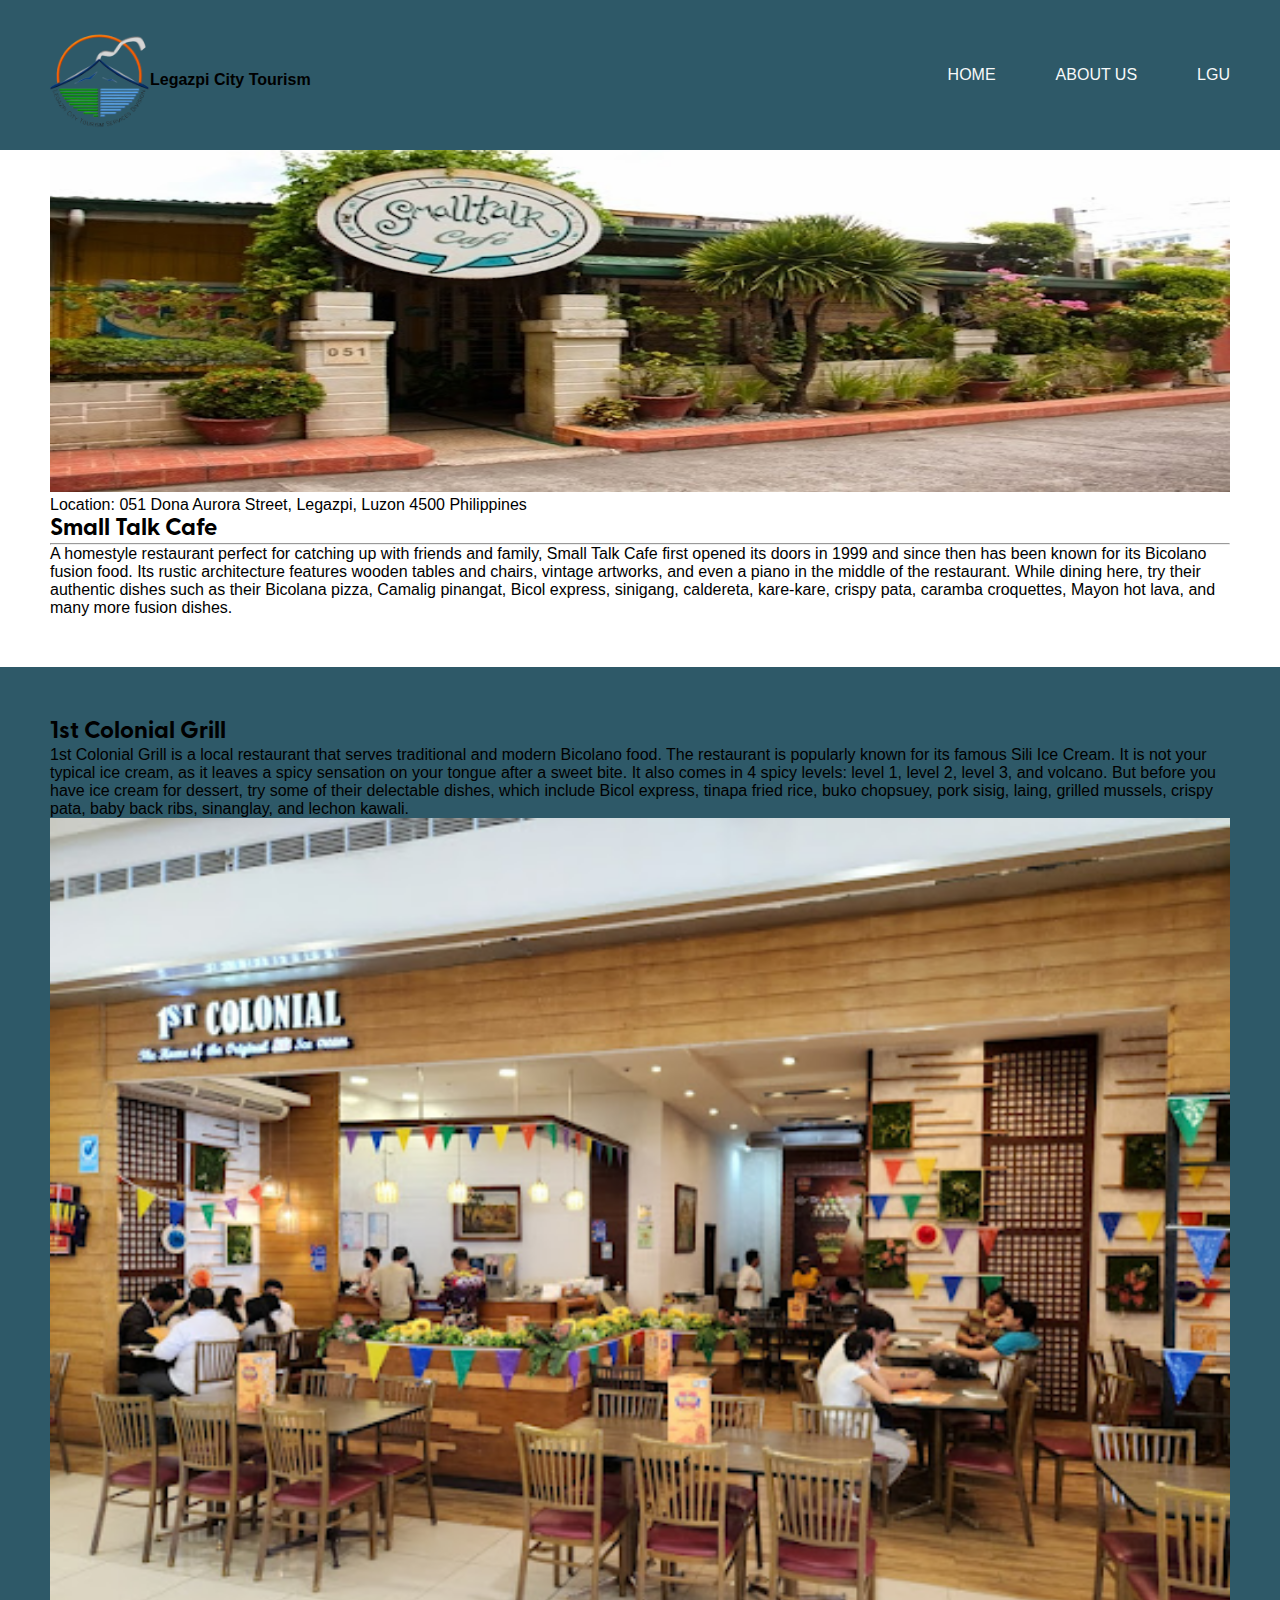
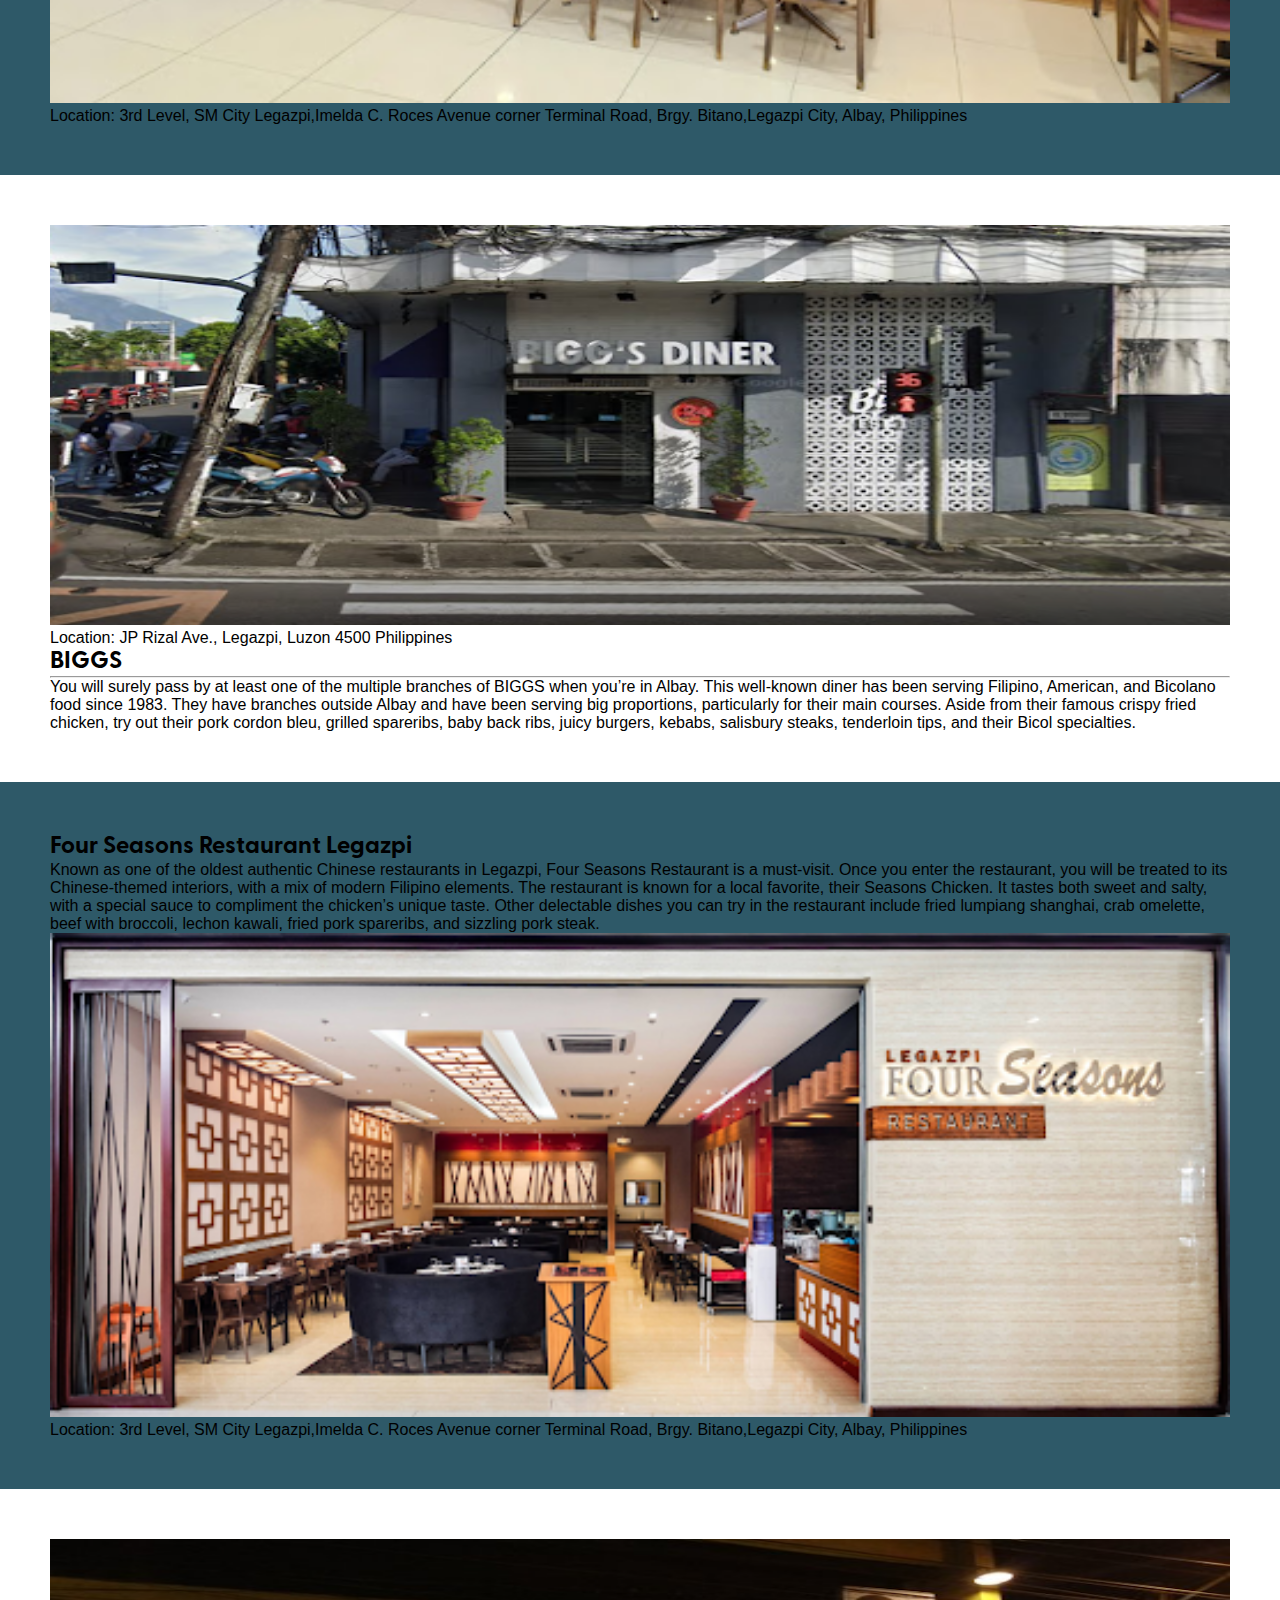
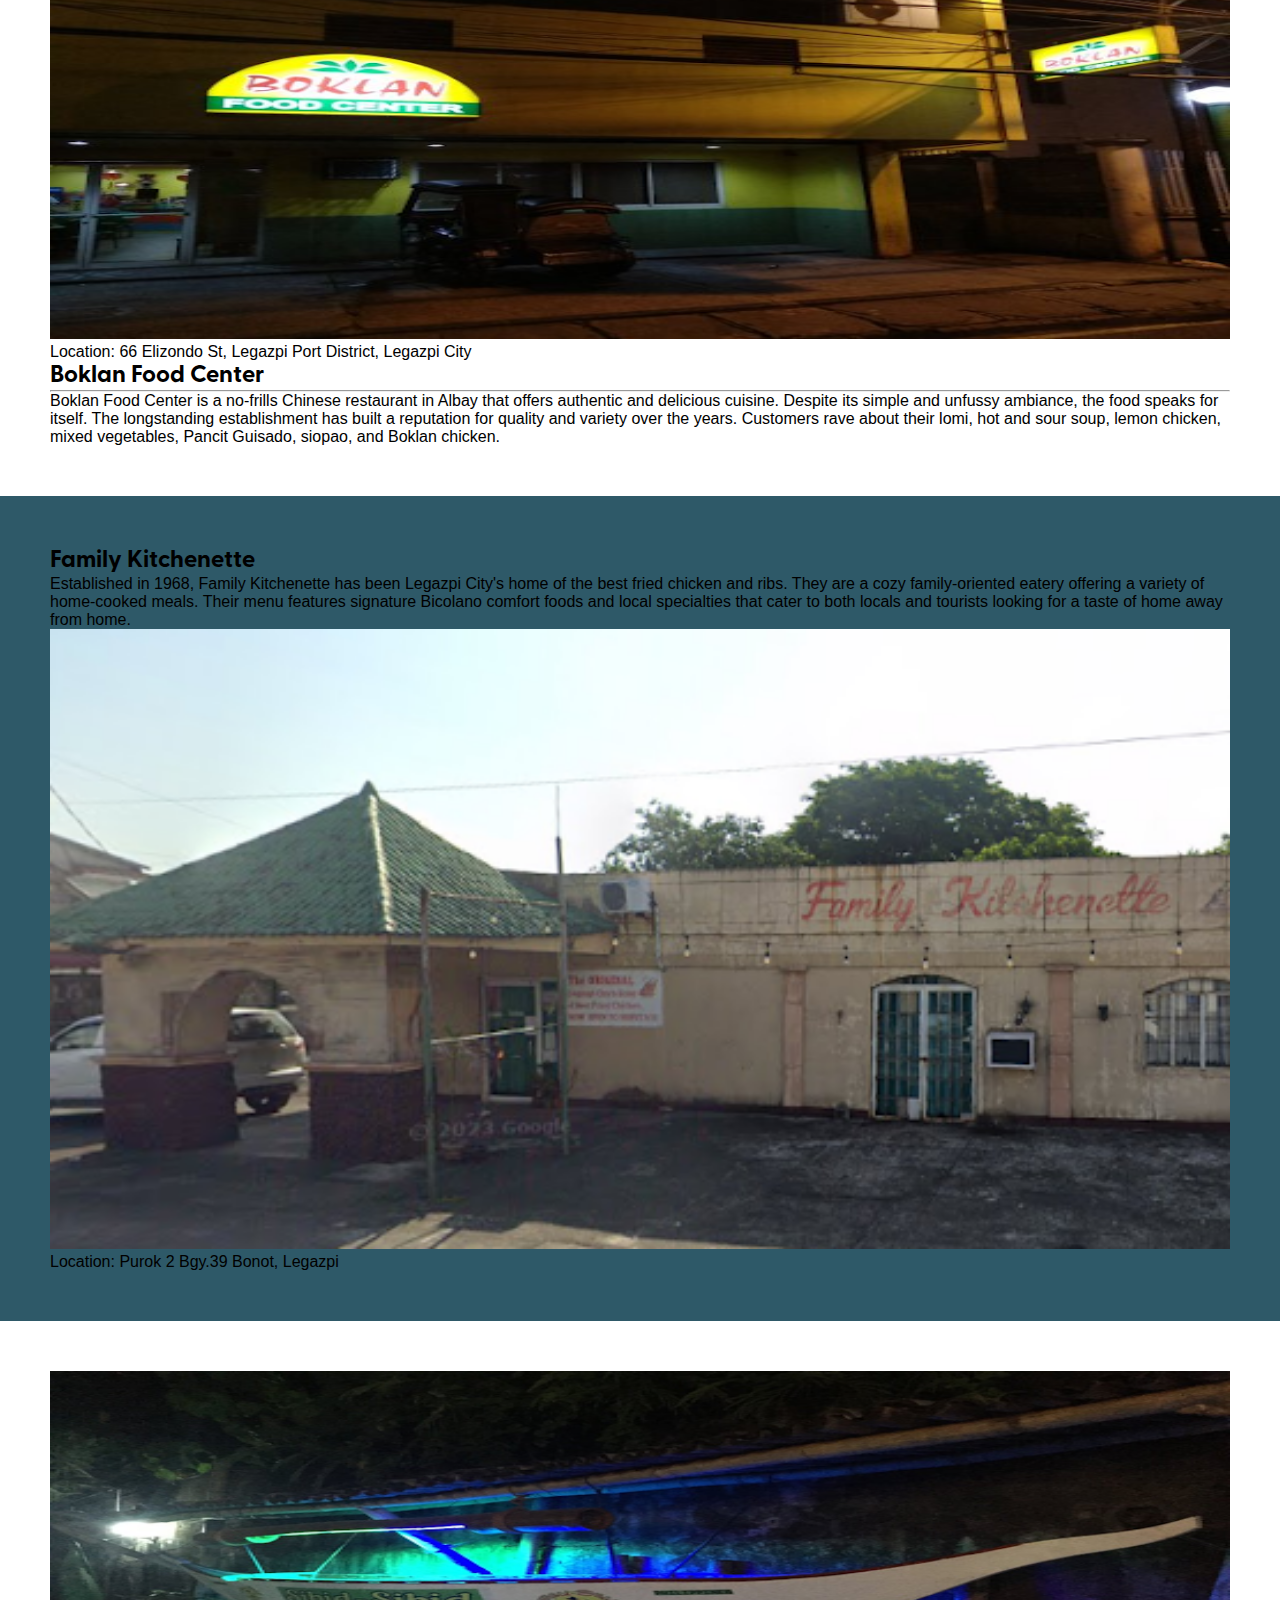
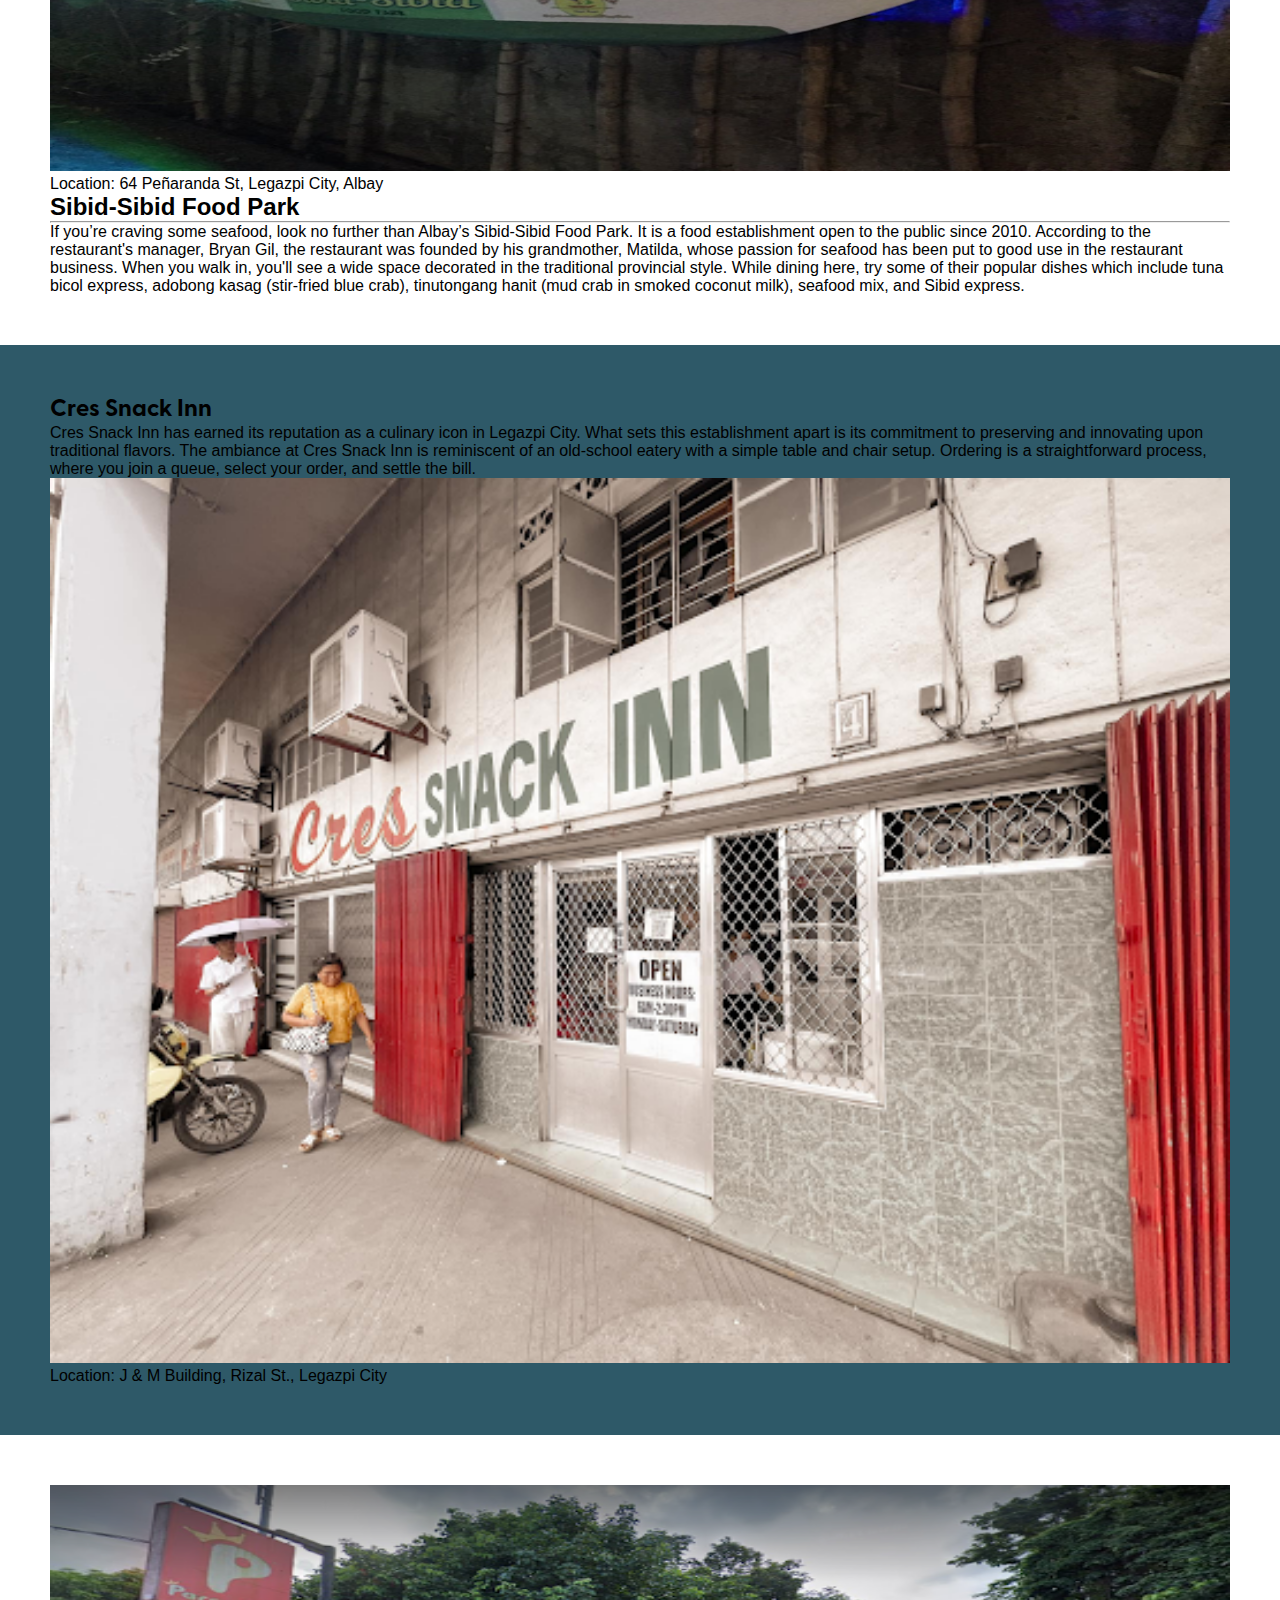
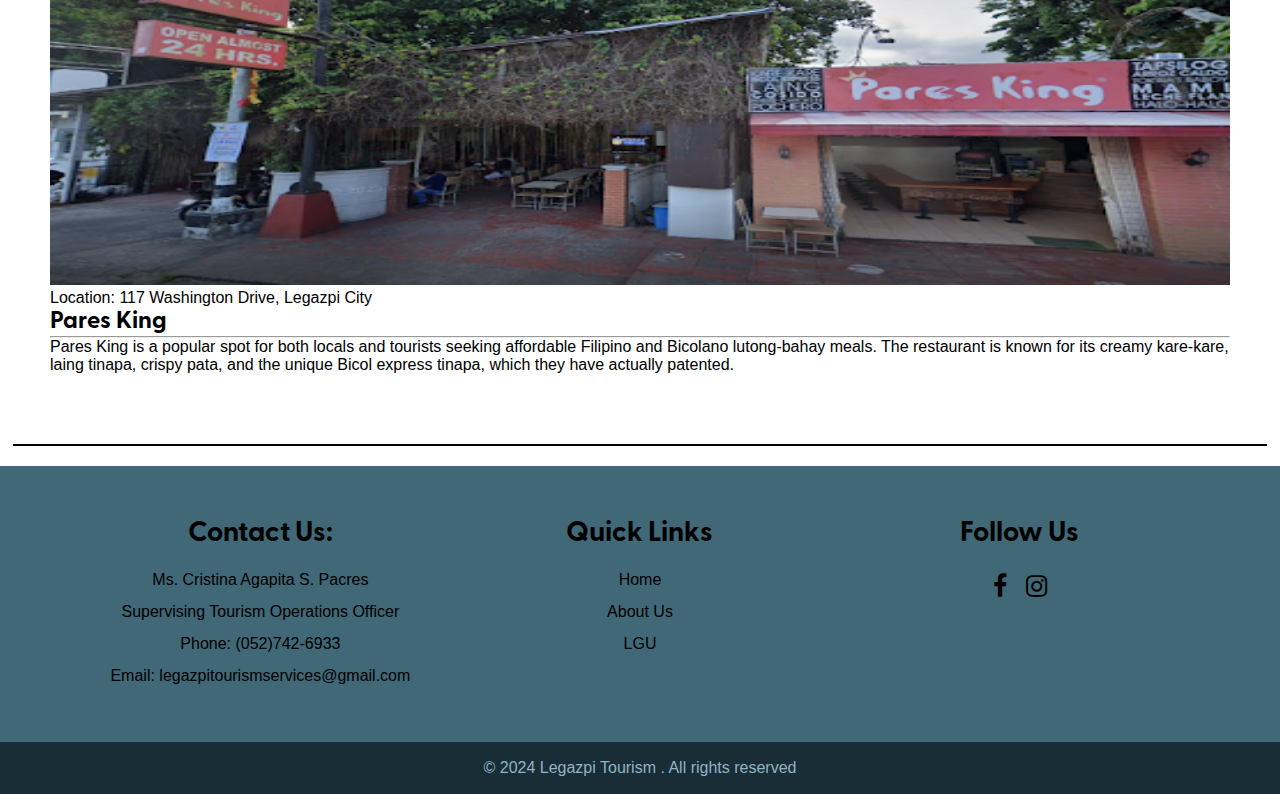
<file: restaurants.html>
<!DOCTYPE html>
<html lang="eng">
  <head>
    <title>Legazpi Tourism Project</title>
    <link rel="stylesheet" href="subpages.css">
    <meta charset="UTF-8">
    <meta http-equiv="X-UA-Compatible" content="IE=edge">
    <meta name="viewport" content="width=device-width, initial-scale=1.0">
    <link rel="icon" type="image/jpg" href="images/homepage/Legazpi_City_Tourism_Logo.png">
    <link rel="stylesheet" href="https://cdnjs.cloudflare.com/ajax/libs/font-awesome/4.7.0/css/font-awesome.min.css">

  <link href="https://cdn.jsdelivr.net/npm/bootstrap@5.3.2/dist/css/bootstrap.min.css" 
    rel="stylesheet" integrity="sha384-T3c6CoIi6uLrA9TneNEoa7RxnatzjcDSCmG1MXxSR1GAsXEV/Dwwykc2MPK8M2HN" 
      crossorigin="anonymous">
  <link rel="stylesheet" href="https://cdn.jsdelivr.net/npm/bootstrap-icons@1.3.0/font/bootstrap-icons.css">

  </head>
  <body>

    <nav class="navbar">
      <p class="logo"><img src="images/homepage/Legazpi_City_Tourism_Logo.png" class="logopic">
      Legazpi City Tourism</p>
      <ul class="navbar-links">
       <li class="link"><a href="index.html" style=" color: #F8F9FA;">HOME</a></li>
       <li class="link"><a href="aboutUs.html" style=" color: #F8F9FA;">ABOUT US</a></li>
       <li class="link"><a href="persons.html" style=" color: #F8F9FA;">LGU</a></li>
      </ul>
      <img src="images/homepage/menu.png" alt="menu button" class="menu">
     </nav>
     <div class="line"></div>
    
     <section id="learn" class="p-">
      <div class="container" id="smalltalk">
        <div class="row align-items-center justify-content-between">
          <div class="col-md">
            <img src="images/restaurants/small talk cafe.png" class="img-fluid " alt="" style="height: 400px; width: 100%;">
            <p class="location">Location: 051 Dona Aurora Street, Legazpi, Luzon 4500 Philippines</p>
          </div>
          <div class="col-md p-5">
            <h2>Small Talk Cafe</h2>
            <hr>
            <p class="lead">
              A homestyle restaurant perfect for catching up with friends and family, Small Talk Cafe
          first opened its doors in 1999 and since then has been known for its Bicolano fusion food. Its
          rustic architecture features wooden tables and chairs, vintage artworks, and even a piano in the
          middle of the restaurant. While dining here, try their authentic dishes such as their Bicolana
          pizza, Camalig pinangat, Bicol express, sinigang, caldereta, kare-kare, crispy pata, caramba
          croquettes, Mayon hot lava, and many more fusion dishes.</p>
          </div>
        </div>
      </div>
    </section>


    <section id="learn1" class="p-5 text-light">
      <div class="container" id="colonial">
        <div class="row align-items-center justify-content-between">
          
          <div class="col-md p-5">
            <h2>1st Colonial Grill</h2>
            
            <p class="lead">
              1st Colonial Grill is a local restaurant that serves traditional and modern Bicolano food.
          The restaurant is popularly known for its famous Sili Ice Cream. It is not your typical ice cream,
          as it leaves a spicy sensation on your tongue after a sweet bite. It also comes in 4 spicy levels:
          level 1, level 2, level 3, and volcano. But before you have ice cream for dessert, try some of
          their delectable dishes, which include Bicol express, tinapa fried rice, buko chopsuey, pork sisig,
          laing, grilled mussels, crispy pata, baby back ribs, sinanglay, and lechon kawali.
            </p>
          </div>
          <div class="col-md">
            <img src="images/restaurants/1st colonial grill.png" class="img-fluid " alt="">
            <p class="location">Location: 3rd Level, SM City Legazpi,Imelda C. Roces Avenue corner Terminal Road, Brgy.
              Bitano,Legazpi City, Albay, Philippines</p>
    
          </div>
        </div>
      </div>
    </section>

    <section id="learn" class="p-">
      <div class="container" id="biggs">
        <div class="row align-items-center justify-content-between">
          <div class="col-md">
            <img src="images/restaurants/biggs diner.png" class="img-fluid " alt="" style="height: 400px; width: 100%;">
            <p class="location">Location: JP Rizal Ave., Legazpi, Luzon 4500 Philippines</p>
          </div>
          <div class="col-md p-5">
            <h2>BIGGS</h2>
            <hr>
            <p class="lead">
              You will surely pass by at least one of the multiple branches of BIGGS when you’re in
          Albay. This well-known diner has been serving Filipino, American, and Bicolano food since
          1983. They have branches outside Albay and have been serving big proportions, particularly for
          their main courses. Aside from their famous crispy fried chicken, try out their pork cordon bleu,
          grilled spareribs, baby back ribs, juicy burgers, kebabs, salisbury steaks, tenderloin tips, and
          their Bicol specialties.</p>
          </div>
        </div>
      </div>
    </section>


    <section id="learn1" class="p-5 text-light">
      <div class="container" id="fourseasons">
        <div class="row align-items-center justify-content-between">
          
          <div class="col-md p-5">
            <h2>Four Seasons Restaurant Legazpi</h2>
            
            <p class="lead">
              Known as one of the oldest authentic Chinese restaurants in Legazpi, Four Seasons
          Restaurant is a must-visit. Once you enter the restaurant, you will be treated to its
          Chinese-themed interiors, with a mix of modern Filipino elements. The restaurant is known for a
          local favorite, their Seasons Chicken. It tastes both sweet and salty, with a special sauce to
          compliment the chicken’s unique taste. Other delectable dishes you can try in the restaurant
          include fried lumpiang shanghai, crab omelette, beef with broccoli, lechon kawali, fried pork
          spareribs, and sizzling pork steak.
            </p>
          </div>
          <div class="col-md">
            <img src="images/restaurants/four seasons restau.png" class="img-fluid " alt="">
            <p class="location">Location: 3rd Level, SM City Legazpi,Imelda C. Roces Avenue corner Terminal Road, Brgy.
              Bitano,Legazpi City, Albay, Philippines</p>
          </div>
        </div>
      </div>
    </section>

    <section id="learn" class="p-">
      <div class="container" id="boklan">
        <div class="row align-items-center justify-content-between">
          <div class="col-md">
            <img src="images/restaurants/boklan food center.png" class="img-fluid " alt="" style="height: 400px; width: 100%;">
            <p class="location">Location: 66 Elizondo St, Legazpi Port District, Legazpi City</p>
          </div>
          <div class="col-md p-5">
            <h2>Boklan Food Center</h2>
            <hr>
            <p class="lead">
              Boklan Food Center is a no-frills Chinese restaurant in Albay that offers authentic and
          delicious cuisine. Despite its simple and unfussy ambiance, the food speaks for itself. The
          longstanding establishment has built a reputation for quality and variety over the years.
          Customers rave about their lomi, hot and sour soup, lemon chicken, mixed vegetables, Pancit
          Guisado, siopao, and Boklan chicken.</p>
          </div>
        </div>
      </div>
    </section>


    <section id="learn1" class="p-5 text-light">
      <div class="container" id="kitchenette">
        <div class="row align-items-center justify-content-between">
          
          <div class="col-md p-5">
            <h2>Family Kitchenette</h2>
            
            <p class="lead">
              Established in 1968, Family Kitchenette has been Legazpi City's home of the best fried
          chicken and ribs. They are a cozy family-oriented eatery offering a variety of home-cooked
          meals. Their menu features signature Bicolano comfort foods and local specialties that cater to
          both locals and tourists looking for a taste of home away from home.
            </p>
          </div>
          <div class="col-md">
            <img src="images/restaurants/Family Kitchenette.png" class="img-fluid " alt="">
            <p class="location">Location: Purok 2 Bgy.39 Bonot, Legazpi</p>
          </div>
        </div>
      </div>
    </section>

    <section id="learn" class="p-">
      <div class="container" id="sibidsibid">
        <div class="row align-items-center justify-content-between">
          <div class="col-md">
            <img src="images/restaurants/Sibid-Sibid Food Park.png" class="img-fluid " alt="" style="height: 400px; width: 100%;">
            <p class="location">Location: 64 Peñaranda St, Legazpi City, Albay</p>
          </div>
          <div class="col-md p-5">
            <h2 style="font-family: Arial, Helvetica, sans-serif;">Sibid-Sibid Food Park</h2>
            <hr>
            <p class="lead">
              
        <p>If you’re craving some seafood, look no further than Albay’s Sibid-Sibid Food Park. It is a
          food establishment open to the public since 2010. According to the restaurant's manager, Bryan
          Gil, the restaurant was founded by his grandmother, Matilda, whose passion for seafood has
          been put to good use in the restaurant business. When you walk in, you'll see a wide space
          decorated in the traditional provincial style. While dining here, try some of their popular dishes
          which include tuna bicol express, adobong kasag (stir-fried blue crab), tinutongang hanit (mud
          crab in smoked coconut milk), seafood mix, and Sibid express.</p>
          </div>
        </div>
      </div>
    </section>


    <section id="learn1" class="p-5 text-light">
      <div class="container" id="cressnack">
        <div class="row align-items-center justify-content-between">
          
          <div class="col-md p-5">
            <h2>Cres Snack Inn</h2>
            
            <p class="lead">
              Cres Snack Inn has earned its reputation as a culinary icon in Legazpi City. What sets
          this establishment apart is its commitment to preserving and innovating upon traditional flavors.
          The ambiance at Cres Snack Inn is reminiscent of an old-school eatery with a simple table and
          chair setup. Ordering is a straightforward process, where you join a queue, select your order,
          and settle the bill.
            </p>
          </div>
          <div class="col-md">
            <img src="images/restaurants/Cres Snack Inn.png" class="img-fluid " alt="">
            <p class="location">Location: J & M Building, Rizal St., Legazpi City</p>
          </div>
        </div>
      </div>
    </section>

    <section id="learn" class="p-">
      <div class="container" id="pares">
        <div class="row align-items-center justify-content-between">
          <div class="col-md">
            <img src="images/restaurants/Pares King.png" class="img-fluid " alt="" style="height: 400px; width: 100%;">
            <p class="location">Location: 117 Washington Drive, Legazpi City</p>
          </div>
          <div class="col-md p-5">
            <h2>Pares King</h2>
            <hr>
            <p class="lead">
              Pares King is a popular spot for both locals and tourists seeking affordable Filipino and
          Bicolano lutong-bahay meals. The restaurant is known for its creamy kare-kare, laing tinapa,
          crispy pata, and the unique Bicol express tinapa, which they have actually patented.</p>
          </div>
        </div>
      </div>
    </section>
    <div class="line"></div>
    <footer>

      <div class="footer-container">
          <div class="footer-content">
              <h3 class="footerh3">Contact Us:</h3>
              <p>Ms. Cristina Agapita S. Pacres</p>
              <p>Supervising Tourism Operations Officer</p>
              <p>Phone: <a href="tel:(052)742-6933">(052)742-6933</a> </p>
              <p>Email: <a href="mailto:legazpitourismservices@gmail.com">legazpitourismservices@gmail.com</a></p>
  
          </div>
  
          <div class="footer-content">
              <h3 class="footerh3">Quick Links</h3>
              <ul class="list">
                  <li><a href="index.html">Home</a></li>
                  <li><a href="aboutUs.html">About Us</a></li>
                  <li><a href="persons.html">LGU</a></li>
              </ul>
              <ul>
                
              </ul>
          </div>
  
          <div class="footer-content">
            <h3 class="footerh3">Follow Us</h3>
            <ul class="social-icons">
              <li style="margin-right:15px;"><a href="#"><i class="fa fa-facebook"></i></a></li>
              <li><a href="#"><i class="fa fa-instagram"></i></a></li>
            </ul>
          </div>
  
      </div>
      <div class="bottom-bar">
        <p>&copy; 2024 Legazpi Tourism . All rights reserved</p>
      </div>
  
  </footer>

    <script>
      const menuBtn = document.querySelector('.menu')
      const navlinks = document.querySelector('.navbar-links');
      menuBtn.addEventListener('click',()=>{
       navlinks.classList.toggle('mobile-menu');
      })
      </script>

  </body>
</html>

<!--This webpage is for academic purposes only.-->
<!--auth.dm-->
</file>
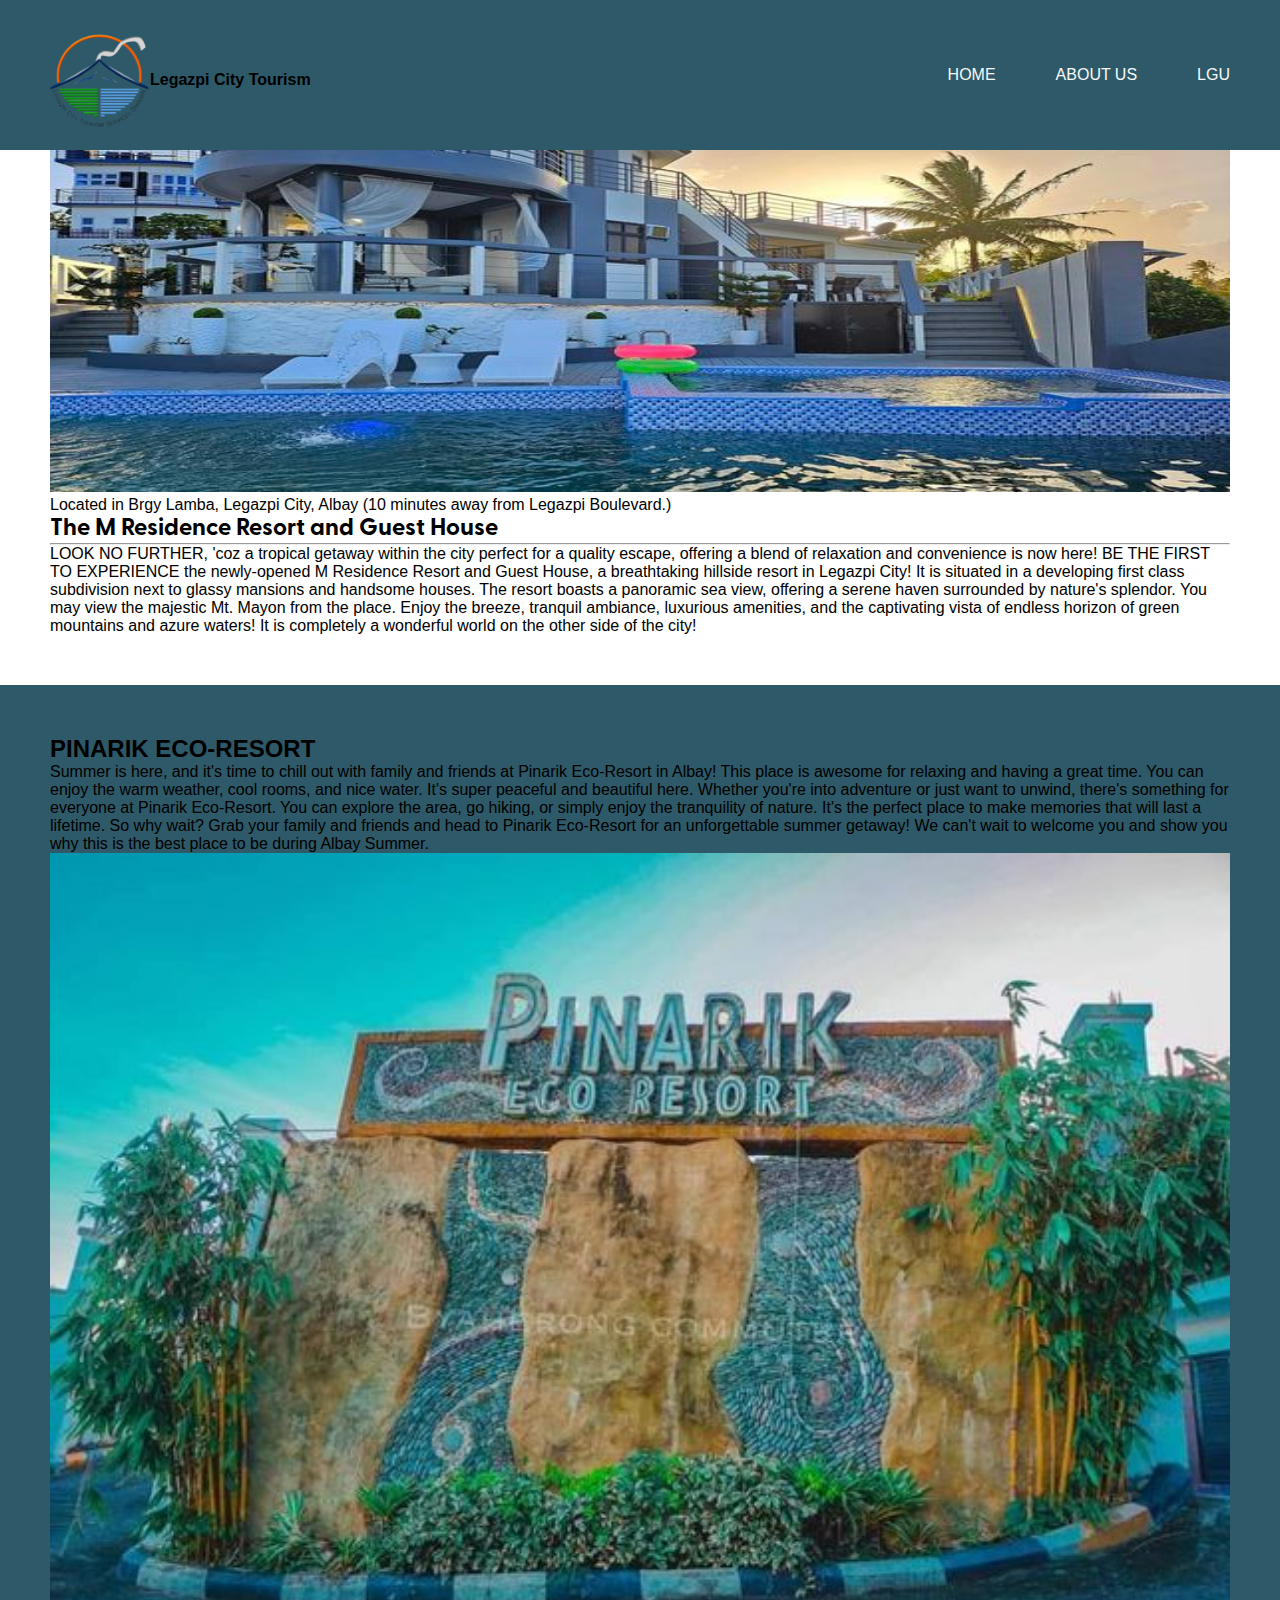
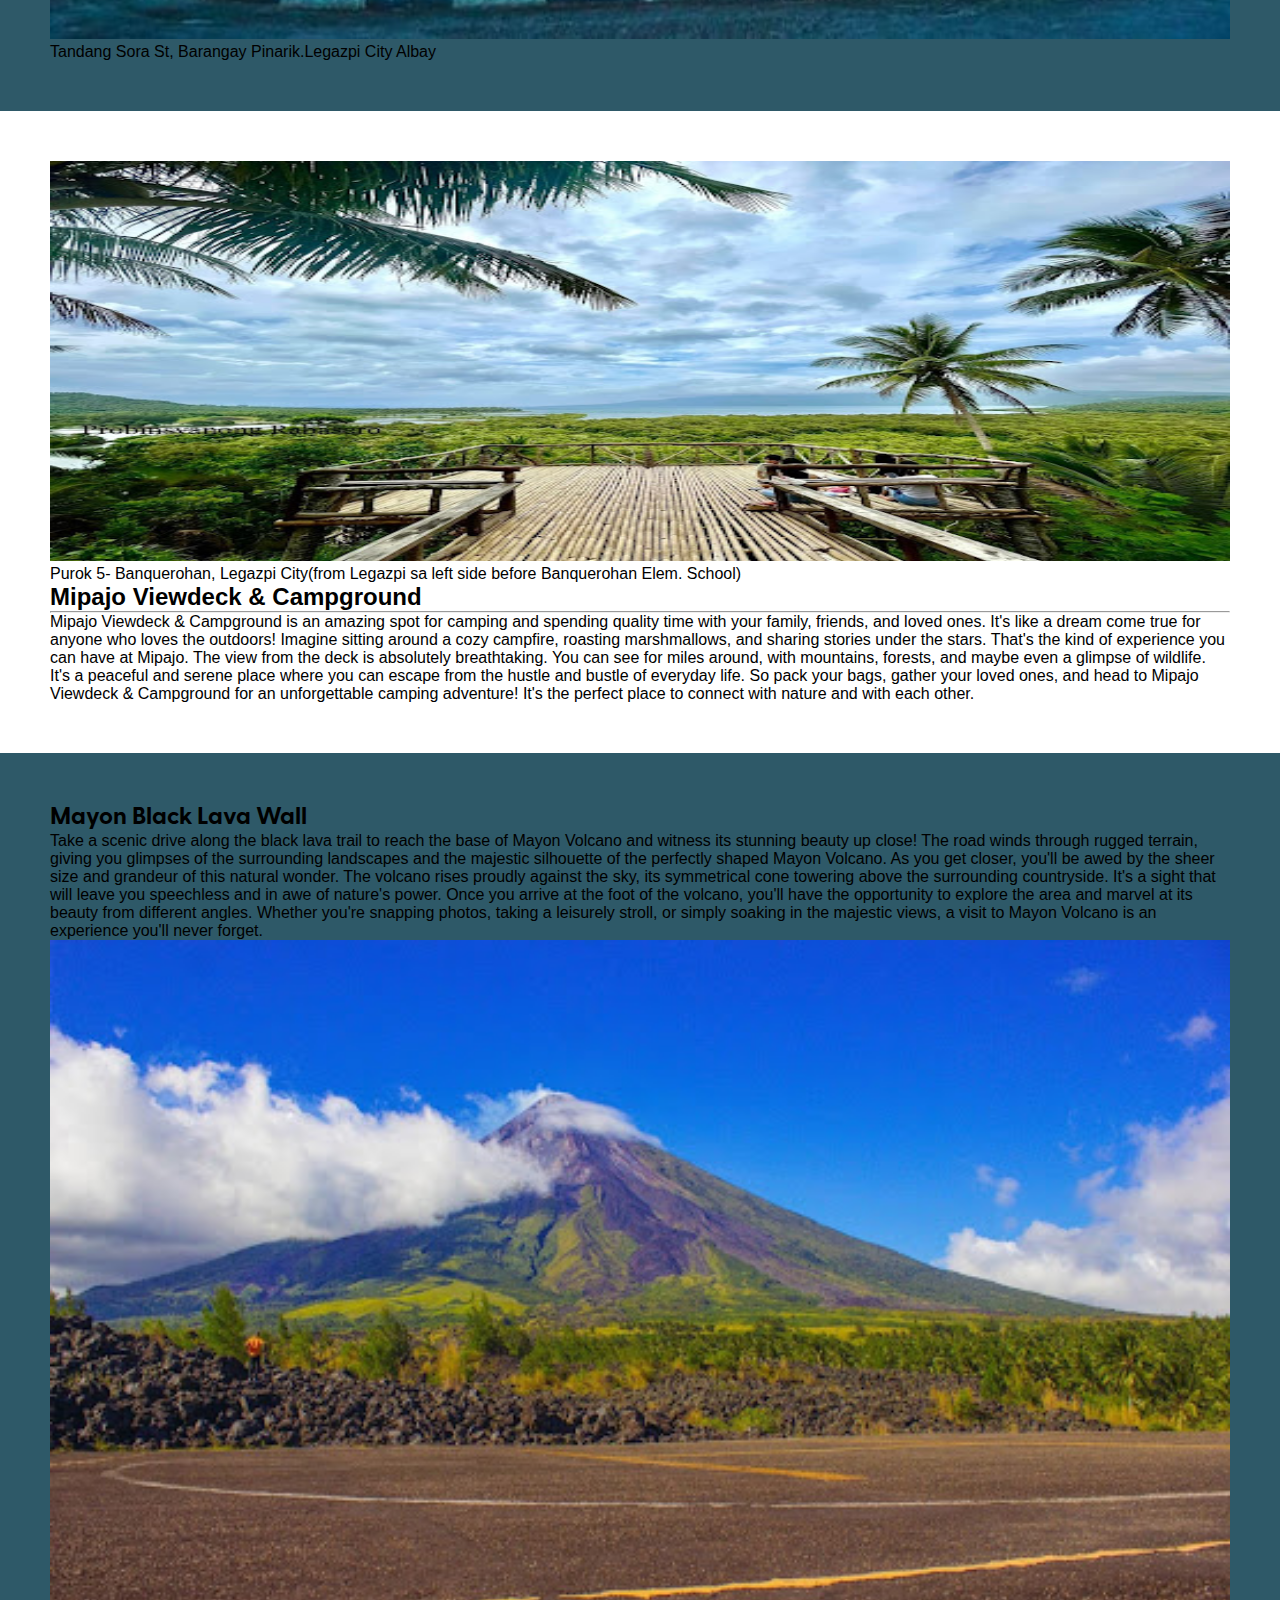
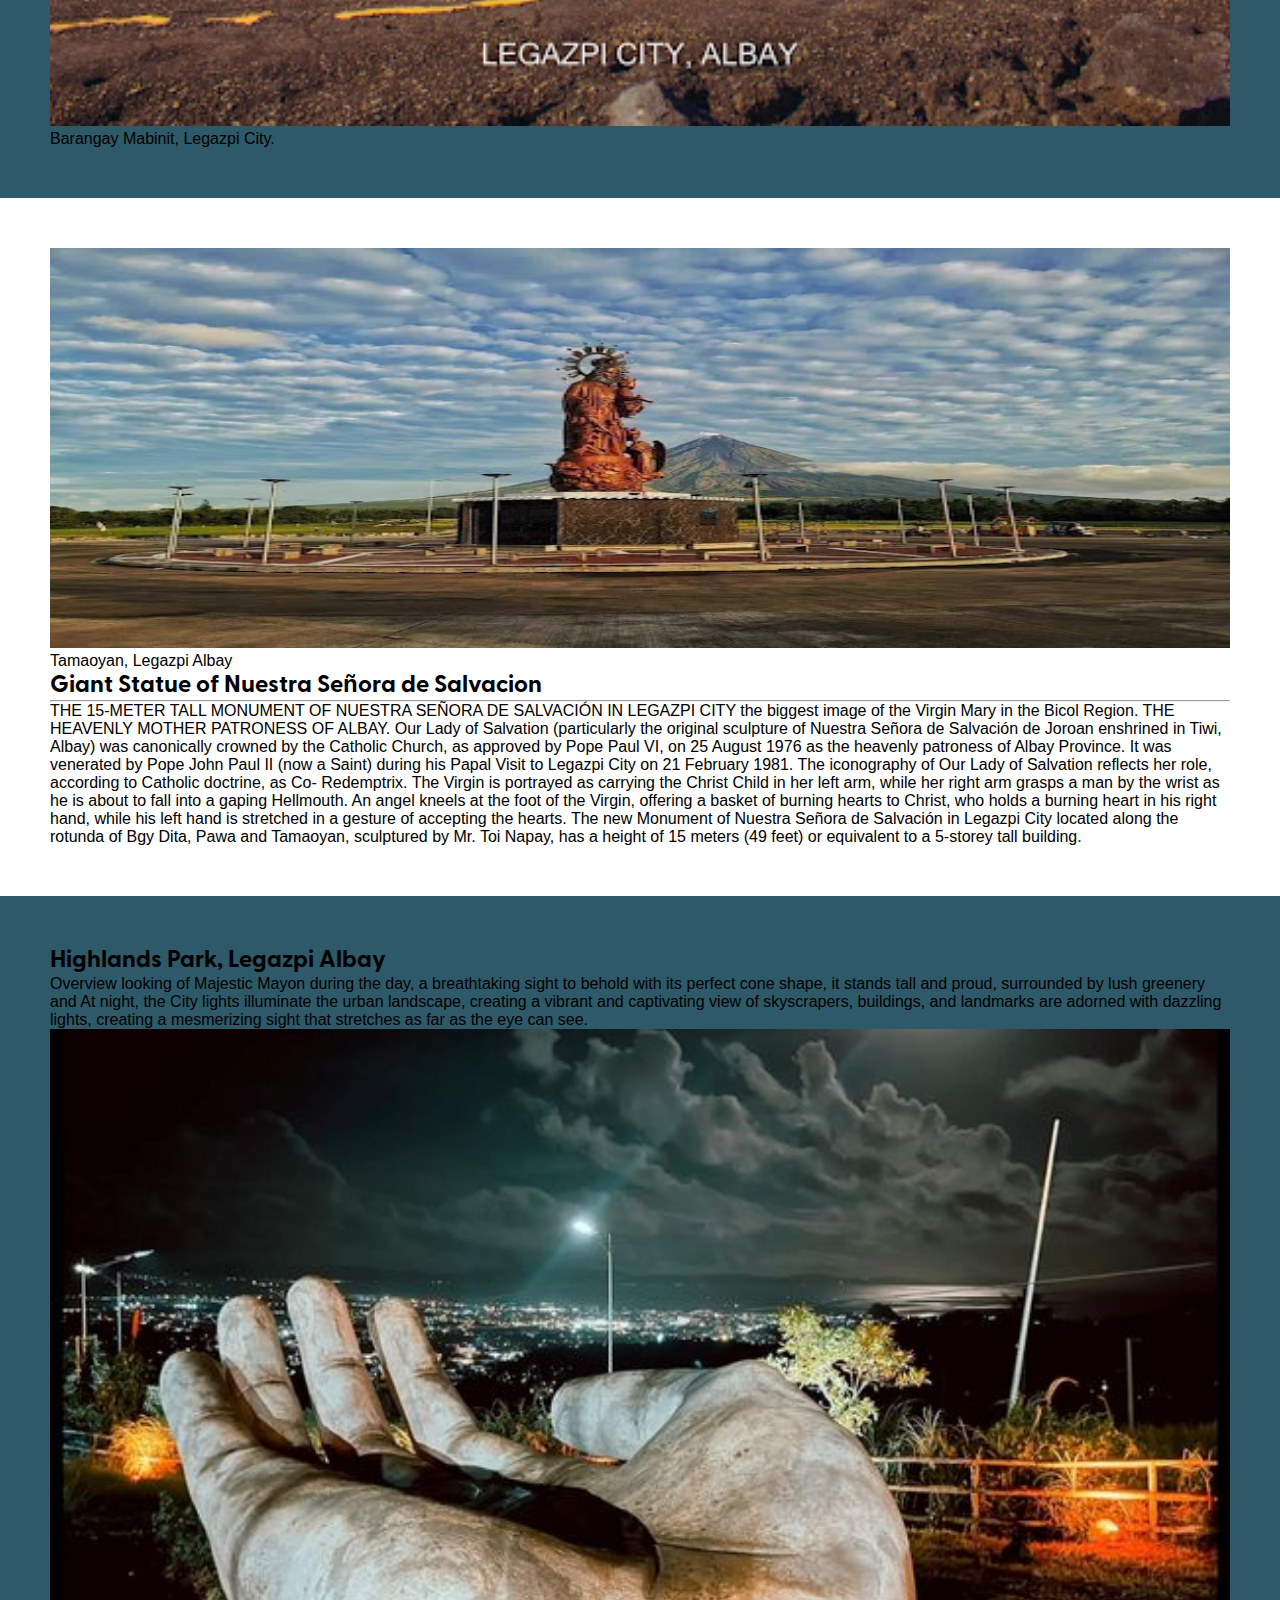
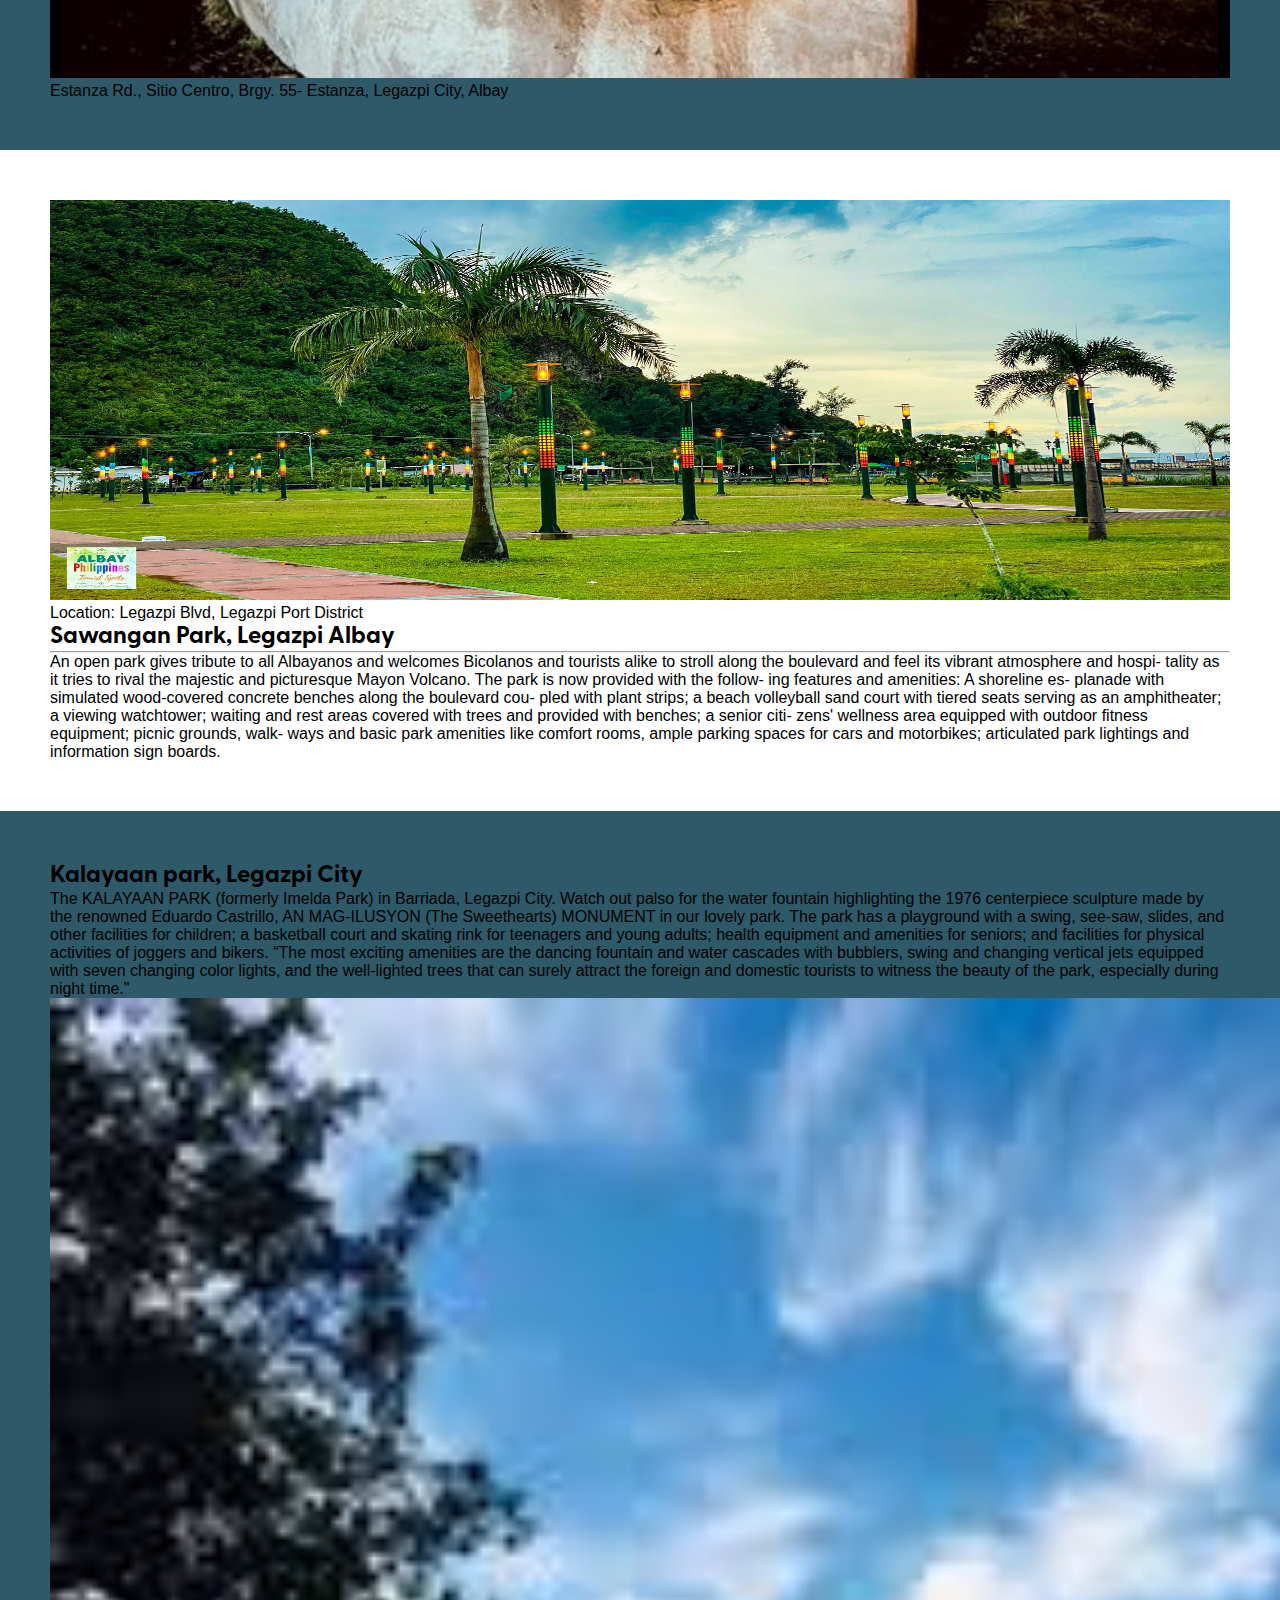
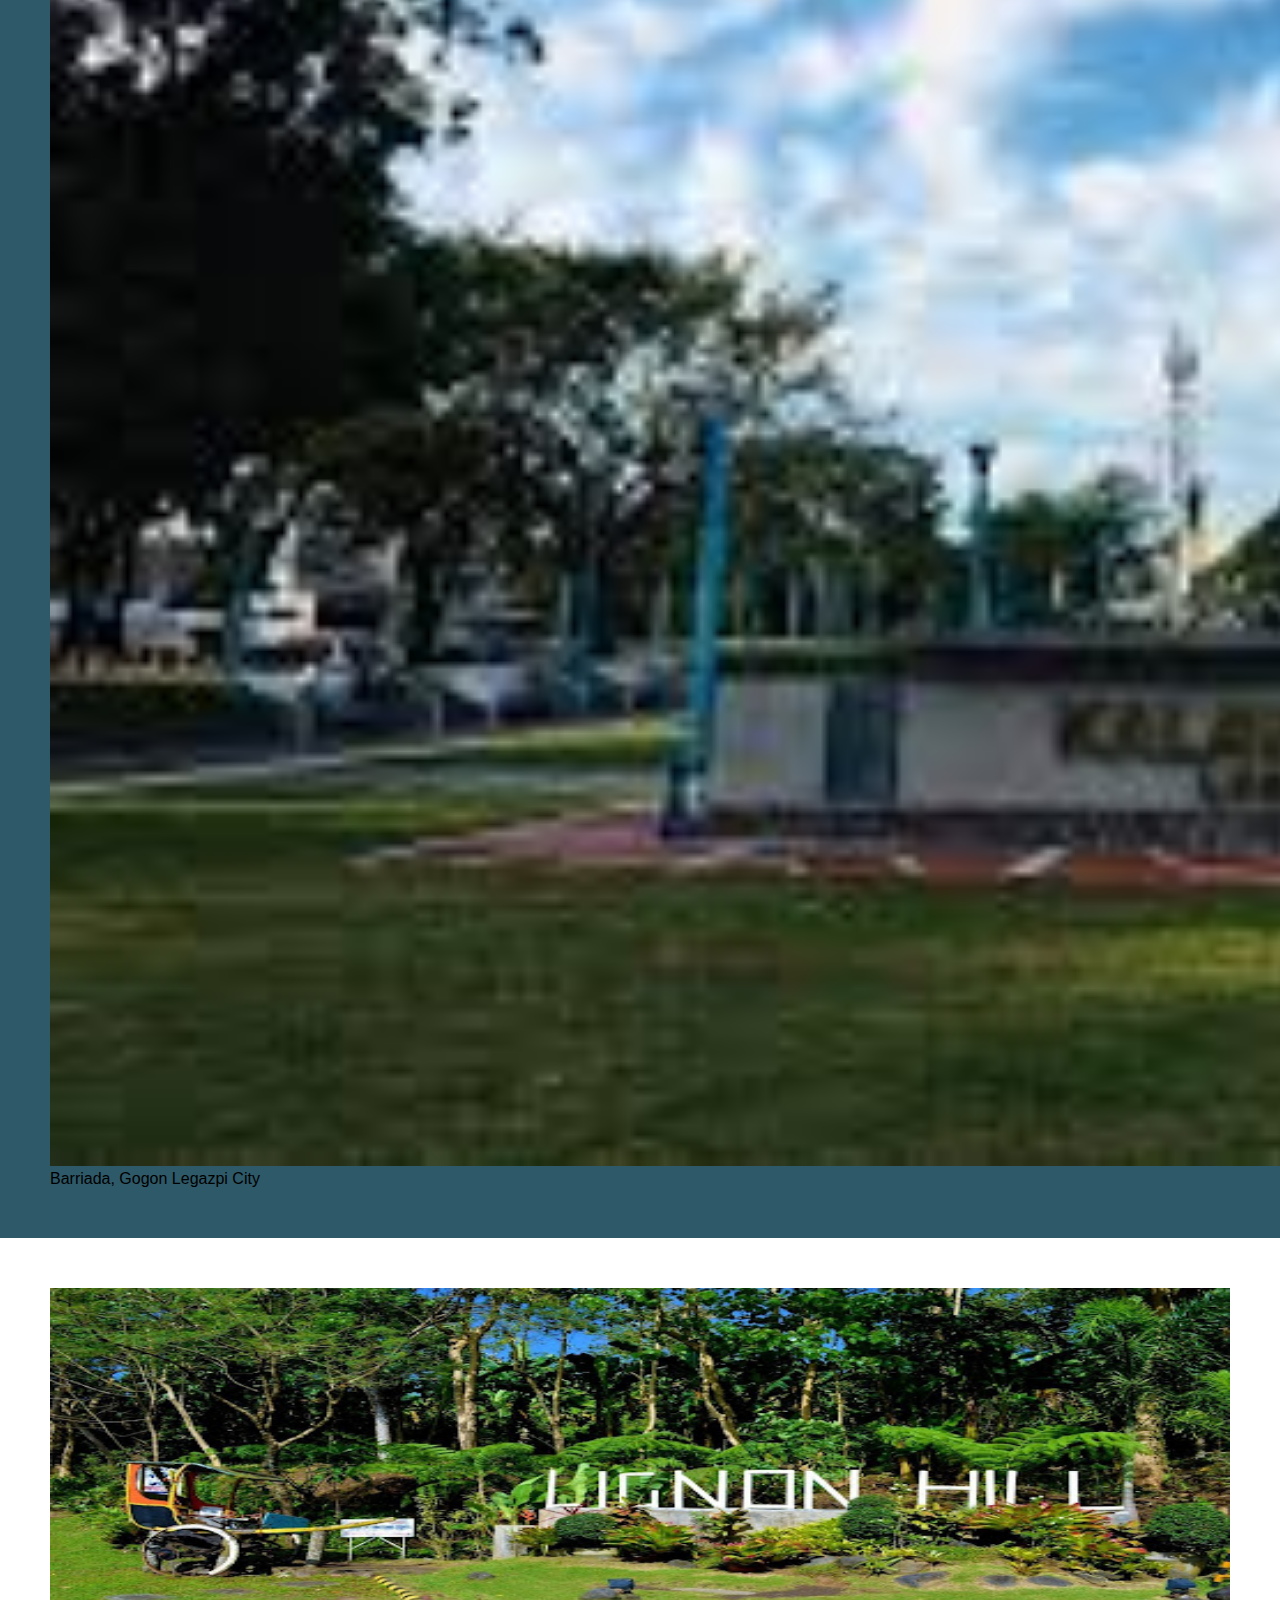
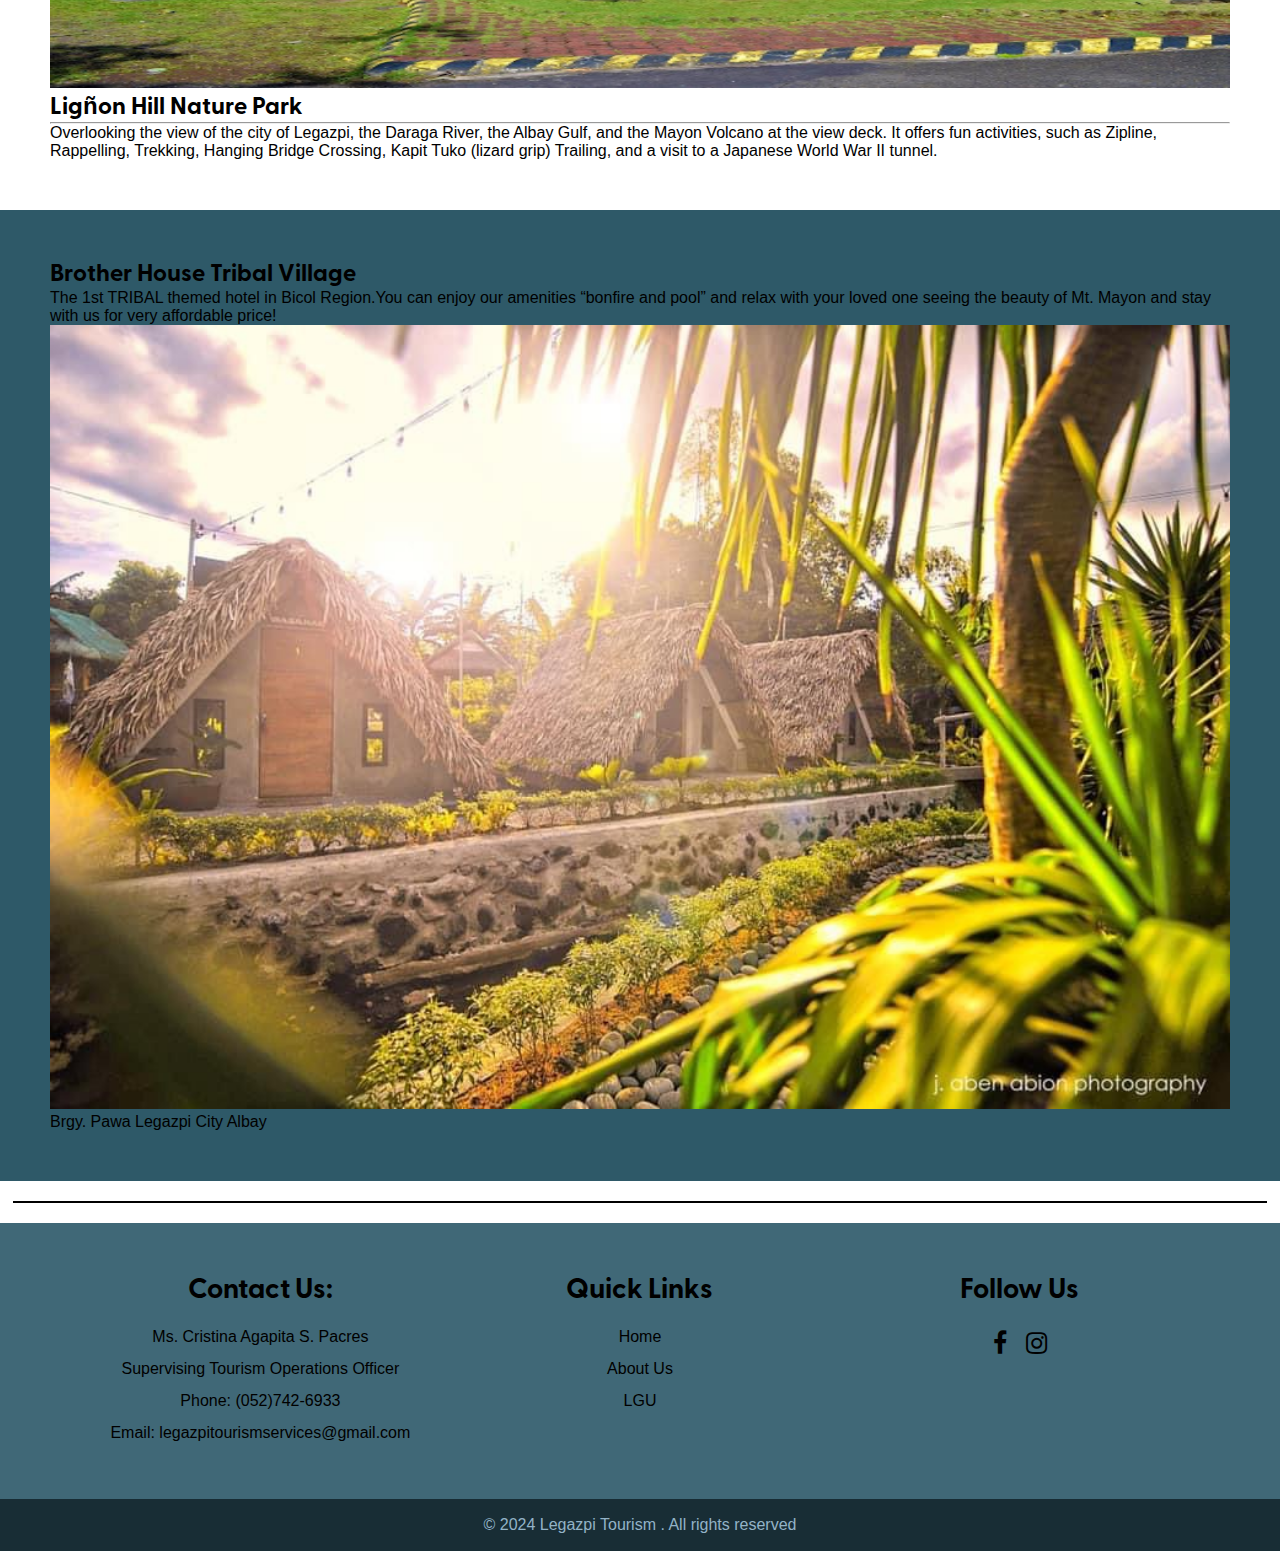
<file: touristAtt.html>
<!DOCTYPE html>
<html lang="en">
  <head>
    <title>Legazpi Tourism Project</title>
    <link rel="stylesheet" href="subpages.css">
    <meta charset="UTF-8">
    <meta http-equiv="X-UA-Compatible" content="IE=edge">
    <meta name="viewport" content="width=device-width, initial-scale=1.0">
    <link rel="icon" type="image/jpg" href="images/homepage/Legazpi_City_Tourism_Logo.png">
    <link rel="stylesheet" href="https://cdnjs.cloudflare.com/ajax/libs/font-awesome/4.7.0/css/font-awesome.min.css">

  <link href="https://cdn.jsdelivr.net/npm/bootstrap@5.3.2/dist/css/bootstrap.min.css" 
    rel="stylesheet" integrity="sha384-T3c6CoIi6uLrA9TneNEoa7RxnatzjcDSCmG1MXxSR1GAsXEV/Dwwykc2MPK8M2HN" 
      crossorigin="anonymous">
  <link rel="stylesheet" href="https://cdn.jsdelivr.net/npm/bootstrap-icons@1.3.0/font/bootstrap-icons.css">

  </head>
  <body>

    <nav class="navbar">
      <p class="logo"><img src="images/homepage/Legazpi_City_Tourism_Logo.png" class="logopic">
      Legazpi City Tourism</p>
      <ul class="navbar-links">
       <li class="link"><a href="index.html" style=" color: #F8F9FA;">HOME</a></li>
       <li class="link"><a href="aboutUs.html" style=" color: #F8F9FA;">ABOUT US</a></li>
       <li class="link"><a href="persons.html" style=" color: #F8F9FA;">LGU</a></li>
      </ul>
      <img src="images/homepage/menu.png" alt="menu button" class="menu">
     </nav>

     <div class="line"></div>

     <section id="learn" class="p-">
      <div class="container" id="theMresidence">
        <div class="row align-items-center justify-content-between">
          <div class="col-md">
            <img src="images/tourist spot/the m residence.jpg" class="img-fluid " alt="" style="height: 400px; width: 100%;">
            <a href="https://maps.app.goo.gl/mQYETz7db37jdmJr7" class="maps" style="font-family: Arial, Helvetica, sans-serif;">Located in Brgy Lamba, Legazpi City, Albay (10 minutes away from Legazpi Boulevard.)</a>
          </div>
          <div class="col-md p-5">
            <h2>The M Residence Resort and Guest House </h2>
            <hr>
            <p class="lead" style="font-family: Arial, Helvetica, sans-serif;">
              LOOK NO FURTHER, 'coz a tropical getaway within the city perfect for a quality escape, offering a blend of relaxation and convenience is now here! 
          BE THE FIRST TO EXPERIENCE the newly-opened M Residence Resort and Guest House, a breathtaking hillside resort in Legazpi City! It is situated in a developing first class subdivision next to glassy mansions and handsome houses. The resort boasts a panoramic sea view, offering a serene haven surrounded by nature's splendor. You may view the majestic Mt. Mayon  from the place. Enjoy the breeze, tranquil ambiance, luxurious amenities, and the captivating vista of endless horizon of green mountains and azure waters! It is completely a wonderful world on the other side of the city!</p>
          </div>
        </div>
      </div>
    </section>

    <section id="learn1" class="p-5 text-light">
      <div class="container" id="pinarik">
        <div class="row align-items-center justify-content-between">
          
          <div class="col-md p-5">
            <h2 style="font-family: Arial, Helvetica, sans-serif;">PINARIK ECO-RESORT</h2>
            
            <p class="lead" style="font-family: Arial, Helvetica, sans-serif;">
              Summer is here, and it's time to chill out with family and friends at Pinarik Eco-Resort in Albay! This place is awesome for relaxing and having a great time. You can enjoy the warm weather, cool rooms, and nice water. It's super peaceful and beautiful here.
          Whether you're into adventure or just want to unwind, there's something for everyone at Pinarik Eco-Resort. You can explore the area, go hiking, or simply enjoy the tranquility of nature. It's the perfect place to make memories that will last a lifetime.
          So why wait? Grab your family and friends and head to Pinarik Eco-Resort for an unforgettable summer getaway! We can't wait to welcome you and show you why this is the best place to be during Albay Summer.
            </p>
          </div>
          <div class="col-md">
            <img src="images/tourist spot/pinarik eco resort.jpg" class="img-fluid " alt="">
            <a href="https://maps.app.goo.gl/DXef7W1iLaPfpqks8" class="maps">Tandang Sora St, Barangay Pinarik.Legazpi City Albay</a>
          </div>
        </div>
      </div>
    </section>

    <section id="learn" class="p-">
      <div class="container" id="mipajo">
        <div class="row align-items-center justify-content-between">
          <div class="col-md">
            <img src="images/tourist spot/mipajoo.jpg" class="img-fluid " alt="" style="height: 400px; width: 100%;">
            <a href="https://maps.app.goo.gl/2ApFxaCs9cktBfWa6" class="maps" style="font-family: Arial, Helvetica, sans-serif;">Purok 5- Banquerohan, Legazpi City(from Legazpi sa left side before Banquerohan Elem. School)</a>
          </div>
          <div class="col-md p-5">
            <h2 style="font-family: Arial, Helvetica, sans-serif;">Mipajo Viewdeck & Campground</h2>
            <hr>
            <p class="lead" style="font-family: Arial, Helvetica, sans-serif;">
              Mipajo Viewdeck & Campground is an amazing spot for camping and spending quality time with your family, friends, and loved ones. It's like a dream come true for anyone who loves the outdoors! Imagine sitting around a cozy campfire, roasting marshmallows, and sharing stories under the stars. That's the kind of experience you can have at Mipajo.
          The view from the deck is absolutely breathtaking. You can see for miles around, with mountains, forests, and maybe even a glimpse of wildlife. It's a peaceful and serene place where you can escape from the hustle and bustle of everyday life.
          So pack your bags, gather your loved ones, and head to Mipajo Viewdeck & Campground for an unforgettable camping adventure! It's the perfect place to connect with nature and with each other.</p>
          </div>
        </div>
      </div>
    </section>

    <section id="learn1" class="p-5 text-light">
      <div class="container" id="blacklava">
        <div class="row align-items-center justify-content-between">
          
          <div class="col-md p-5">
            <h2>Mayon Black Lava Wall</h2>
            
            <p class="lead">
              Take a scenic drive along the black lava trail to reach the base of Mayon Volcano and witness its stunning beauty up close! The road winds through rugged terrain, giving you glimpses of the surrounding landscapes and the majestic silhouette of the perfectly shaped Mayon Volcano.
          As you get closer, you'll be awed by the sheer size and grandeur of this natural wonder. The volcano rises proudly against the sky, its symmetrical cone towering above the surrounding countryside. It's a sight that will leave you speechless and in awe of nature's power.
          Once you arrive at the foot of the volcano, you'll have the opportunity to explore the area and marvel at its beauty from different angles. Whether you're snapping photos, taking a leisurely stroll, or simply soaking in the majestic views, a visit to Mayon Volcano is an experience you'll never forget.
            </p>
          </div>
          <div class="col-md">
            <img src="images/tourist spot/mayon black lava.jpg" class="img-fluid " alt="">
            <a href="https://maps.app.goo.gl/KhWEgjC6ZL2Epqws6" class="maps">Barangay Mabinit, Legazpi City.</a>
          </div>
        </div>
      </div>
    </section>

    <section id="learn" class="p-">
      <div class="container" id="nuestrasenora">
        <div class="row align-items-center justify-content-between">
          <div class="col-md">
            <img src="images/tourist spot/gian statue of nuestra ~.jpg" class="img-fluid " alt="" style="height: 400px; width: 100%;">
            <a href="https://g.co/kgs/NmjekwU" class="maps">Tamaoyan, Legazpi Albay</a>
          </div>
          <div class="col-md p-5">
            <h2>Giant Statue of Nuestra Señora de Salvacion</h2>
            <hr>
            <p class="lead" style="font-family: Arial, Helvetica, sans-serif;">
              THE 15-METER TALL MONUMENT OF NUESTRA SEÑORA DE SALVACIÓN IN LEGAZPI CITY the biggest image of the Virgin Mary in the Bicol Region.
              THE HEAVENLY MOTHER PATRONESS OF ALBAY.
              Our Lady of Salvation (particularly the original sculpture of Nuestra Señora de Salvación de Joroan enshrined in Tiwi, Albay) was canonically crowned by the Catholic Church, as approved by Pope Paul VI, on 25 August 1976 as the heavenly patroness of Albay Province. It was venerated by Pope John Paul II (now a Saint) during his Papal Visit to Legazpi City on 21 February 1981.
              The iconography of Our Lady of Salvation reflects her role, according to Catholic doctrine, as Co- Redemptrix. The Virgin is portrayed as carrying the Christ Child in her left arm, while her right arm grasps a man by the wrist as he is about to fall into a gaping Hellmouth. An angel kneels at the foot of the Virgin, offering a basket of burning hearts to Christ, who holds a burning heart in his right hand, while his left hand is stretched in a gesture of accepting the hearts.
              The new Monument of Nuestra Señora de Salvación in Legazpi City located along the rotunda of Bgy Dita, Pawa and Tamaoyan, sculptured by Mr. Toi Napay, has a height of 15 meters (49 feet) or equivalent to a 5-storey tall building.</p>
          </div>
        </div>
      </div>
    </section>

    <section id="learn1" class="p-5 text-light">
      <div class="container" id="highlands">
        <div class="row align-items-center justify-content-between">
          
          <div class="col-md p-5">
            <h2>Highlands Park, Legazpi Albay</h2>
            
            <p class="lead" style="font-family: Arial, Helvetica, sans-serif;">
              Overview looking of Majestic Mayon during the day, a breathtaking sight to behold with its perfect cone shape, it stands tall and proud, surrounded by lush greenery and At night, the City lights illuminate the urban landscape, creating a vibrant and captivating view of skyscrapers, buildings, and landmarks are adorned with dazzling lights, creating a mesmerizing sight that stretches as far as the eye can see.</p>
          </div>
          <div class="col-md">
            <img src="images/tourist spot/highlands park.jpg" class="img-fluid " alt="">
            <a href="https://g.co/kgs/mRd4VfN" class="maps" style="font-family: Arial, Helvetica, sans-serif;">Estanza Rd., Sitio Centro, Brgy. 55- Estanza, Legazpi City, Albay</a>
          </div>
        </div>
      </div>
    </section>

    <section id="learn" class="p-">
      <div class="container" id="sawangan">
        <div class="row align-items-center justify-content-between">
          <div class="col-md">
            <img src="images/tourist spot/sawangan park.jpg" class="img-fluid " alt="" style="height: 400px; width: 100%;">
            <a href="https://g.co/kgs/fxRBGx3" class="maps">Location: Legazpi Blvd, Legazpi Port District</a>
          </div>
          <div class="col-md p-5">
            <h2>Sawangan Park, Legazpi Albay</h2>
            
            <hr>
            <p class="lead" style="font-family: Arial, Helvetica, sans-serif;">
              An open park gives tribute to all Albayanos and welcomes Bicolanos and tourists alike to stroll along the boulevard and feel its vibrant atmosphere and hospi- tality as it tries to rival the majestic and picturesque Mayon Volcano. 

          The park is now provided with the follow- ing features and amenities: A shoreline es- planade with simulated wood-covered concrete benches along the boulevard cou- pled with plant strips; a beach volleyball sand court with tiered seats serving as an amphitheater; a viewing watchtower; waiting and rest areas covered with trees and provided with benches; a senior citi- zens' wellness area equipped with outdoor fitness equipment; picnic grounds, walk- ways and basic park amenities like comfort rooms, ample parking spaces for cars and motorbikes; articulated park lightings and information sign boards.</p>
          </div>
        </div>
      </div>
    </section>

    <section id="learn1" class="p-5 text-light">
      <div class="container" id="kalayaan">
        <div class="row align-items-center justify-content-between">
          
          <div class="col-md p-5">
            <h2>Kalayaan park, Legazpi City</h2>
            
            <p class="lead" style="font-family: Arial, Helvetica, sans-serif;">
              The KALAYAAN PARK (formerly Imelda Park) in Barriada, Legazpi City. Watch out palso for the water fountain highlighting the 1976 centerpiece sculpture made by the renowned Eduardo Castrillo, AN MAG-ILUSYON (The Sweethearts) MONUMENT in our lovely park. 
          The park has a playground with a swing, see-saw, slides, and other facilities for children; a basketball court and skating rink for teenagers and young adults; health equipment and amenities for seniors; and facilities for physical activities of joggers and bikers.
          “The most exciting amenities are the dancing fountain and water cascades with bubblers, swing and changing vertical jets equipped with seven changing color lights, and the well-lighted trees that can surely attract the foreign and domestic tourists to witness the beauty of the park, especially during night time." 
            </p>
          </div>
          <div class="col-md">
            <img src="images/tourist spot/kalayaan park.jpg" class="img-fluid " alt="" style="width: 200%;">
            <a href="https://g.co/kgs/ZSSnQdz" class="maps">Barriada, Gogon Legazpi City</a>
          </div>
        </div>
      </div>
    </section>

    <section id="learn" class="p-">
      <div class="container" id="lignon">
        <div class="row align-items-center justify-content-between">
          <div class="col-md">
            <img src="images/tourist spot/lignon hill.jpg" class="img-fluid " alt="" style="height: 400px; width: 100%;">
            <a href="https://g.co/kgs/oph4P9T" class="maps"></a>
          </div>
          <div class="col-md p-5">
            <h2>Ligñon Hill Nature Park</h2>
            <hr>
            <p class="lead" style="font-family: Arial, Helvetica, sans-serif;">
              Overlooking the view of the city of Legazpi, the Daraga River, the Albay Gulf, and the Mayon Volcano at the view deck. It offers fun activities, such as Zipline, Rappelling, Trekking, Hanging Bridge Crossing, Kapit Tuko (lizard grip) Trailing, and a visit to a Japanese World War II tunnel.</p>
          </div>
        </div>
      </div>
    </section>

    <section id="learn1" class="p-5 text-light">
      <div class="container"  id="tribal house">
        <div class="row align-items-center justify-content-between">
          
          <div class="col-md p-5"  >
            <h2>Brother House Tribal Village</h2>
            
            <p class="lead">
              The 1st TRIBAL themed hotel in Bicol Region.You can enjoy our amenities “bonfire and pool” and relax with your loved one seeing the beauty of Mt. Mayon and stay with us for very affordable price!
            </p>
          </div>
          <div class="col-md">
            <img src="images/tourist spot/Tribal Village.jpeg" class="img-fluid " alt="">
            <a href="https://g.co/kgs/oph4P9T" class="maps">Brgy. Pawa Legazpi City Albay</a>
          </div>
        </div>
      </div>
    </section>
    <div class="line"></div>
    <footer>

      <div class="footer-container">
          <div class="footer-content">
              <h3 class="footerh3">Contact Us:</h3>
              <p>Ms. Cristina Agapita S. Pacres</p>
              <p>Supervising Tourism Operations Officer</p>
              <p>Phone: <a href="tel:(052)742-6933" style="font-family: Arial, Helvetica, sans-serif;">(052)742-6933</a> </p>
              <p>Email: <a href="mailto:legazpitourismservices@gmail.com" style="font-family: Arial, Helvetica, sans-serif;">legazpitourismservices@gmail.com</a></p>
  
          </div>
  
          <div class="footer-content">
              <h3 class="footerh3">Quick Links</h3>
              <ul class="list">
                  <li><a href="index.html">Home</a></li>
                  <li><a href="aboutUs.html">About Us</a></li>
                  <li><a href="persons.html">LGU</a></li>
              </ul>
              <ul>
                
              </ul>
          </div>
  
          <div class="footer-content">
            <h3 class="footerh3">Follow Us</h3>
            <ul class="social-icons">
              <li style="margin-right:15px;"><a href="#"><i class="fa fa-facebook"></i></a></li>
              <li><a href="#"><i class="fa fa-instagram"></i></a></li>
            </ul>
          </div>
  
      </div>
      <div class="bottom-bar">
        <p style="font-family: Arial, Helvetica, sans-serif;">&copy; 2024 Legazpi Tourism . All rights reserved</p>
      </div>
  
  </footer>

    <script>
      const menuBtn = document.querySelector('.menu')
      const navlinks = document.querySelector('.navbar-links');
      menuBtn.addEventListener('click',()=>{
       navlinks.classList.toggle('mobile-menu');
      })
      </script>

  </body>
</html>

<!--This webpage is for academic purposes only.-->
<!--auth.dm-->
</file>
<file: indexstyle.css>
@font-face {
  font-family: 'Greycliff';
  src: url('Demo_Fonts/Fontspring-DEMO-greycliffcf-bold.otf') format('opentype');
  font-weight: bold;
  font-style: normal;
  font-display: swap;
}

@font-face {
  font-family: 'Greycliff';
  src: url('Demo_Fonts/Fontspring-DEMO-greycliffcf-regular.otf') format('opentype');
  font-weight: normal;
  font-style: normal;
  font-display: swap;
}

@font-face {
  font-family: 'Greycliff';
  src: url('Demo_Fonts/Fontspring-DEMO-greycliffcf-extralight.otf') format('opentype');
  font-weight: 200;
  font-style:italic;  
  font-display: swap;
}

*{
  margin: 0;
  padding: 0;
  box-sizing: border-box;
}

body{
  background-image: linear-gradient(to bottom, #2E5968, #93B3C7, #ffff);
  overflow-x: hidden;
  -ms-overflow-style: none; 
  scrollbar-width: none;
}
body::-webkit-scrollbar {
  display: none;
}

a{
  text-decoration: none;
  color: black;

}
header .header-content h1{
  font-family: 'Greycliff', Arial, sans-serif;
  font-weight: bold;
  font-size: 60px;
}
h1,h2,h3,h4,h5{
  font-family: 'Greycliff', Arial, sans-serif;
  font-weight: bold;
}
.footer-container .footer-content p{
  font-family:  Arial, Helvetica, sans-serif;
  font-weight: 200;
}
a,p{
  font-family: 'Greycliff', Arial, sans-serif;
  font-weight: 200;
}

.subtitle{
  font-family: 'Greycliff', Arial, sans-serif;
  font-weight: normal;
  font-size: 28px;
}
.lnked{
  font-family: 'Greycliff', Arial, sans-serif;
  font-weight: 200;
}
.navbar{
  position: absolute;
  top: 0;
  left: 0;
  display: flex;
  width: 100%;
  justify-content: space-between;
  padding: 20px;
  columns: whitesmoke;
  
}

.logopic{
  width: 100px;
  height: auto;
}
.logo{
  display: flex;
  align-items: center;
  font-weight: bold;
}
.link{
  color: whitesmoke;
  text-decoration: none;
  font-weight: bold;
}
ul{
  list-style: none;
}

.navbar-links{
  display: flex;
  align-items: center;
}

.navbar-links li{
  margin: 0 30px;
}
header{
  width: 100vw;
  height: 100vh;
  background-image: url(images/homepage/Homepage_bg.png);
  background-position: bottom;
  background-size: cover;
  display: flex;
  align-items: flex-end;
  justify-content: center;
}

.header-content{
  margin-bottom: 150px;
  color: whitesmoke;
  text-align: center;
}

.header-content h1{
  font-size: 7vmin;
}
.menu{
  position: absolute;
  top: 30px;
  right: 30px;
  width: 30px;
  cursor: pointer;
  display: none;
}

/*section*/
section{
  margin: 10px;
}
.discover{
  margin-bottom: 60px;
}


.title{
  margin-top: 80px;
  text-align: left;
  font-size: 4vmin;
}

.row{
  display: flex;
  align-items: center;
  width: 100%;
  justify-content: space-between;
}

.row .col{
  display: flex;
  align-items: center;
  flex-direction: column;
}

.row .col img{
  width: 90%;
}

.discover .row{
  margin-top: 50px;
}

h4{
  font-size: 3vmin;
  margin-top: 10px;
}

.link{
  text-decoration: none;
  color: black;
}

a:hover {
  text-decoration: underline;
}


.line{
  height: 2px;
  width: 90%;
  margin: auto;
  margin-bottom: 30px;
  
  background: black;
}

.look{
  align-items:center;
  justify-content: center;
  min-height: 100vh;
}

.lf{
  margin-top: 70px;
  font-size: 4vmin;
  margin-bottom: 50px;
}
.lf a,
.lf h2{
  margin-bottom: 20px;
}
.container{
  max-width:max-content;
  width: 95%;
}

.container .image-part {
  text-align: left;
}
/**/
.container .image-list {
  display: flex;
  overflow-x: scroll;
  scrollbar-width: none;
  -ms-overflow-style: none;
}

.container .image-list::-webkit-scrollbar {
  display: none;
}

.container .image-list .image-part {
  min-width: 325px;
  margin-right: 18px;
}

.container .image-list .image-part img {
  width: 325px;
  height: 400px;
  object-fit: cover;
}

.image-list.active {
  cursor: grabbing;
  cursor: -webkit-grabbing;
}

/**/
.container .image-part p {
  font-size: 2vmin;
  margin-top: 10px;
  color: black;
}
.container .image-list-accomodations,
.container .image-list-restaurants,
.container .image-list-shopping,
.container .image-list-tourist{
  display: grid;
  font-size: 0;
  overflow-x: auto;
  scrollbar-width: none;
  grid-template-columns: repeat(10, 1fr);
}
.container .image-list-shopping .image-part img,
.container .image-list-restaurants .image-part img,
.container .image-list-accomodations .image-part img,
.container .image-list-tourist .image-part img{
  width: 325px;
  height: 400px;
  object-fit: cover;
  margin-right: 18px;
}

footer{
  background: #406877;
  padding-top: 50px;
}

.footer-container {
  max-width: 1140px;
  margin: auto;
  display: flex;
  flex-wrap: wrap;
  justify-content: center;
}

.footer-content {
  width: 33.3%;
}

.footerh3{
  font-size: 28px;
  margin-bottom: 15px;
  text-align: center;
}

.footer-content p{
  width: fit-content;
  margin: auto;
  padding: 7px;
}

.footer-content a{
  text-decoration: none;
}

.footer-content ul{
  text-align: center;
}

.list{
  padding: 0;
}

.list li{
  width: auto;
  text-align: center;
  list-style-type: none;
  padding: 7px;
  position: relative;
}

.list li::before{
  content: '';
  position: absolute;
  transform: translate(-50%, -50%);
  left: 50%;
  top: 100%;
  width: 0;
  height: 2px;
  background: #2E5968;
  transition-duration: .5s;
}

.list li:hover::before{
  width: 70px;
}

.social-icons{
  text-align: center;
  padding: 0;
}

.social-icons li{
  display: inline-block;
  text-align: center;
  padding: 10px 0;
}

.social-icons i{
  font-size: 25px;
}

.bottom-bar{
  background: #182e36;
  text-align: center;
  padding: 10px;
  margin-top: 50px;
}

.bottom-bar p{
  color: #93B3C7;
  margin: 0;
  font-size: 16px;
  padding: 7px;
}

@media only screen and (max-width:850px){
  .menu{
    display: block;
    position: absolute;
    top: 60px;
    right: 40px;
  }
  .navbar{
    padding: 0;
  }
  .logo{
    position: absolute;
    top: 30px;
    left: 30px;
  }
  .navbar-links{
    flex-direction: column;
    width: 100%;
    height: 100vh;
    justify-content: center;
    background: skyblue;
    margin-top: -900px;
    transition: all 0.5s ease;
  }

  .mobile-menu{
    margin-top: 0px;
    border-bottom-right-radius: 30%;
  }
  .navbar-links li{
    margin: 30px auto;
  }

  .row{
  flex-direction: column;
  }

  .row .col{
    width: 90%;
    margin-top: 40px;
    margin-bottom: 60px;
  }

  .col img{
    max-width: 90%;
  }

  .footer-container {
    display: flex;
    flex-direction: column;
    align-items: center;
    
  }

  .footer-content {
    flex: 1 1 30%;
    margin: 20px;
  }

  .footer-content p {
    width: 100%;
  }

}

/*This webpage is for academic purposes only.
auth.dm*/
</file>
<file: subpages.css>
@font-face {
  font-family: 'Greycliff';
  src: url('Demo_Fonts/Fontspring-DEMO-greycliffcf-bold.otf') format('opentype');
  font-weight: bold;
  font-style: normal;
  font-display: swap;
}

@font-face {
  font-family: 'Greycliff';
  src: url('Demo_Fonts/Fontspring-DEMO-greycliffcf-regular.otf') format('opentype');
  font-weight: normal;
  font-style: normal;
  font-display: swap;
}

@font-face {
  font-family: 'Greycliff';
  src: url('Demo_Fonts/Fontspring-DEMO-greycliffcf-extralight.otf') format('opentype');
  font-weight: 200;
  font-style:italic;  
  font-display: swap;
}

*{
  margin: 0;
  padding: 0;
  box-sizing: border-box;
}

body{
  overflow-y: scroll;
  -ms-overflow-style: none; 
  scrollbar-width: none;
}
h1,h2,h3,h4,h5{
  font-family: 'Greycliff', Arial, sans-serif;
  font-weight: bold;
}
p{
  font-family:  Arial, Helvetica, sans-serif;
  font-weight: 200;
}
a{
  text-decoration: none;
  color: black;
  font-family: Arial, Helvetica, sans-serif;
  font-weight: 200;
}

.navbar{
  position: fixed;
  top: 0;
  left: 0;
  display: flex;
  width: 100%;
  justify-content: space-between;
  padding: 20px;
  columns: whitesmoke;
  background-color: #2E5968;
}

.logopic{
  width: 100px;
  height: auto;
}
.logo{
  display: flex;
  align-items: center;
  font-weight: bold;
  margin-left: 30px;
  margin-top: 10px;
}
.link{
  color: whitesmoke;
  text-decoration: none;
  font-weight: bold;
}
ul{
  list-style: none;
}

.navbar-links{
  display: flex;
  align-items: center;
}

.navbar-links li{
  margin: 0 30px;
}


.menu{
  position: absolute;
  top: 30px;
  right: 30px;
  width: 30px;
  cursor: pointer;
  display: none;
}

.line{
  height: 2px;
  width: 98%;
  margin: 20px auto;
  background: black;
}

#learn {
  background-color: #ffff;
  padding: 50px;
  
}

#learn1 {
  background-color: #2E5968;
  padding: 50px;
}

.col-md img{
  width: 100%;
}

footer{
  background: #406877;
  padding-top: 50px;
  color: black;
}

.footer-container {
  max-width: 1140px;
  margin: auto;
  display: flex;
  flex-wrap: wrap;
  justify-content: center;
}

.footer-content {
  width: 33.3%;
}

.footerh3{
  font-size: 28px;
  margin-bottom: 15px;
  text-align: center;
}

.footer-content p{
  width: fit-content;
  margin: auto;
  padding: 7px;
}

.footer-content ul{
  text-align: center;
}

.footer-content a{
  text-decoration: none;
  color: black;
}

.list{
  padding: 0;
}

.list li{
  width: auto;
  text-align: center;
  list-style-type: none;
  padding: 7px;
  position: relative;
}

.list li::before{
  content: '';
  position: absolute;
  transform: translate(-50%, -50%);
  left: 50%;
  top: 100%;
  width: 0;
  height: 2px;
  background: #2E5968;
  transition-duration: .5s;
}

.list li:hover::before{
  width: 70px;
}

.social-icons{
  text-align: center;
  padding: 0;
}

.social-icons li{
  display: inline-block;
  text-align: center;
  padding: 10px 0;
}

.social-icons i{
  font-size: 25px;
}

.bottom-bar{
  background: #182d35;
  text-align: center;
  padding: 10px;
  margin-top: 50px;
}

.bottom-bar p{
  color: #93B3C7;
  margin: 0;
  font-size: 16px;
  padding: 7px;
}

/*lgu
.table-content{
  
}*/
table {
  margin-left: auto;
  margin-right: auto;
}

table tr th{
  background-color: #406877;
}
table tr td,table tr th{
  border: 1px solid black;
  text-align: center;
  width: fit-content;
}

td, th{
  padding: 20px;
  width: fit-content;
}
table tr:nth-child(odd) {
  background-color: #93B3C7;
}
.honT{
  font-size: 13px;
  font-style: italic;
}
@media only screen and (max-width:850px){
  .menu{
    display: block;
    position: absolute;
    top: 60px;
    right: 40px;
  }
  .navbar{
    padding: 0; 
    height: 20vh;
  }

  .logo{
    position: absolute;
    top: 30px;
    left: 30px;
  }
  .navbar-links{
    position: fixed;
    top: 0;
    left: 0;
    width: 100%;
    height: 100vh;
    flex-direction: column;
    justify-content: center;
    background: skyblue;
    transform: translateY(-100%);
    transition: transform 0.5s ease;
    
  }
  .navbar-links.mobile-menu {
    transform: translateY(0);
  }
  .mobile-menu{
    margin-top: 0px;
    border-bottom-right-radius: 30%;
  }
  .navbar-links li{
    margin: 30px auto;
  }

  .row{
  flex-direction: column;
  }

  .row .col{
    margin-top: 40px;
    margin-bottom: 60px;
  }

  .col img{
    max-width: 90%;
  }

  .footer-container {
    display: flex;
    flex-direction: column;
    align-items: center;
    
  }
  
  .col-md img{
    width: 100%;
  }

  .footer-content {
    flex: 1 1 30%;
    margin: 20px;
  }

  .footer-content p {
    width: fit-content;
  }

}

/*This webpage is for academic purposes only.
auth.dm*/
</file>
